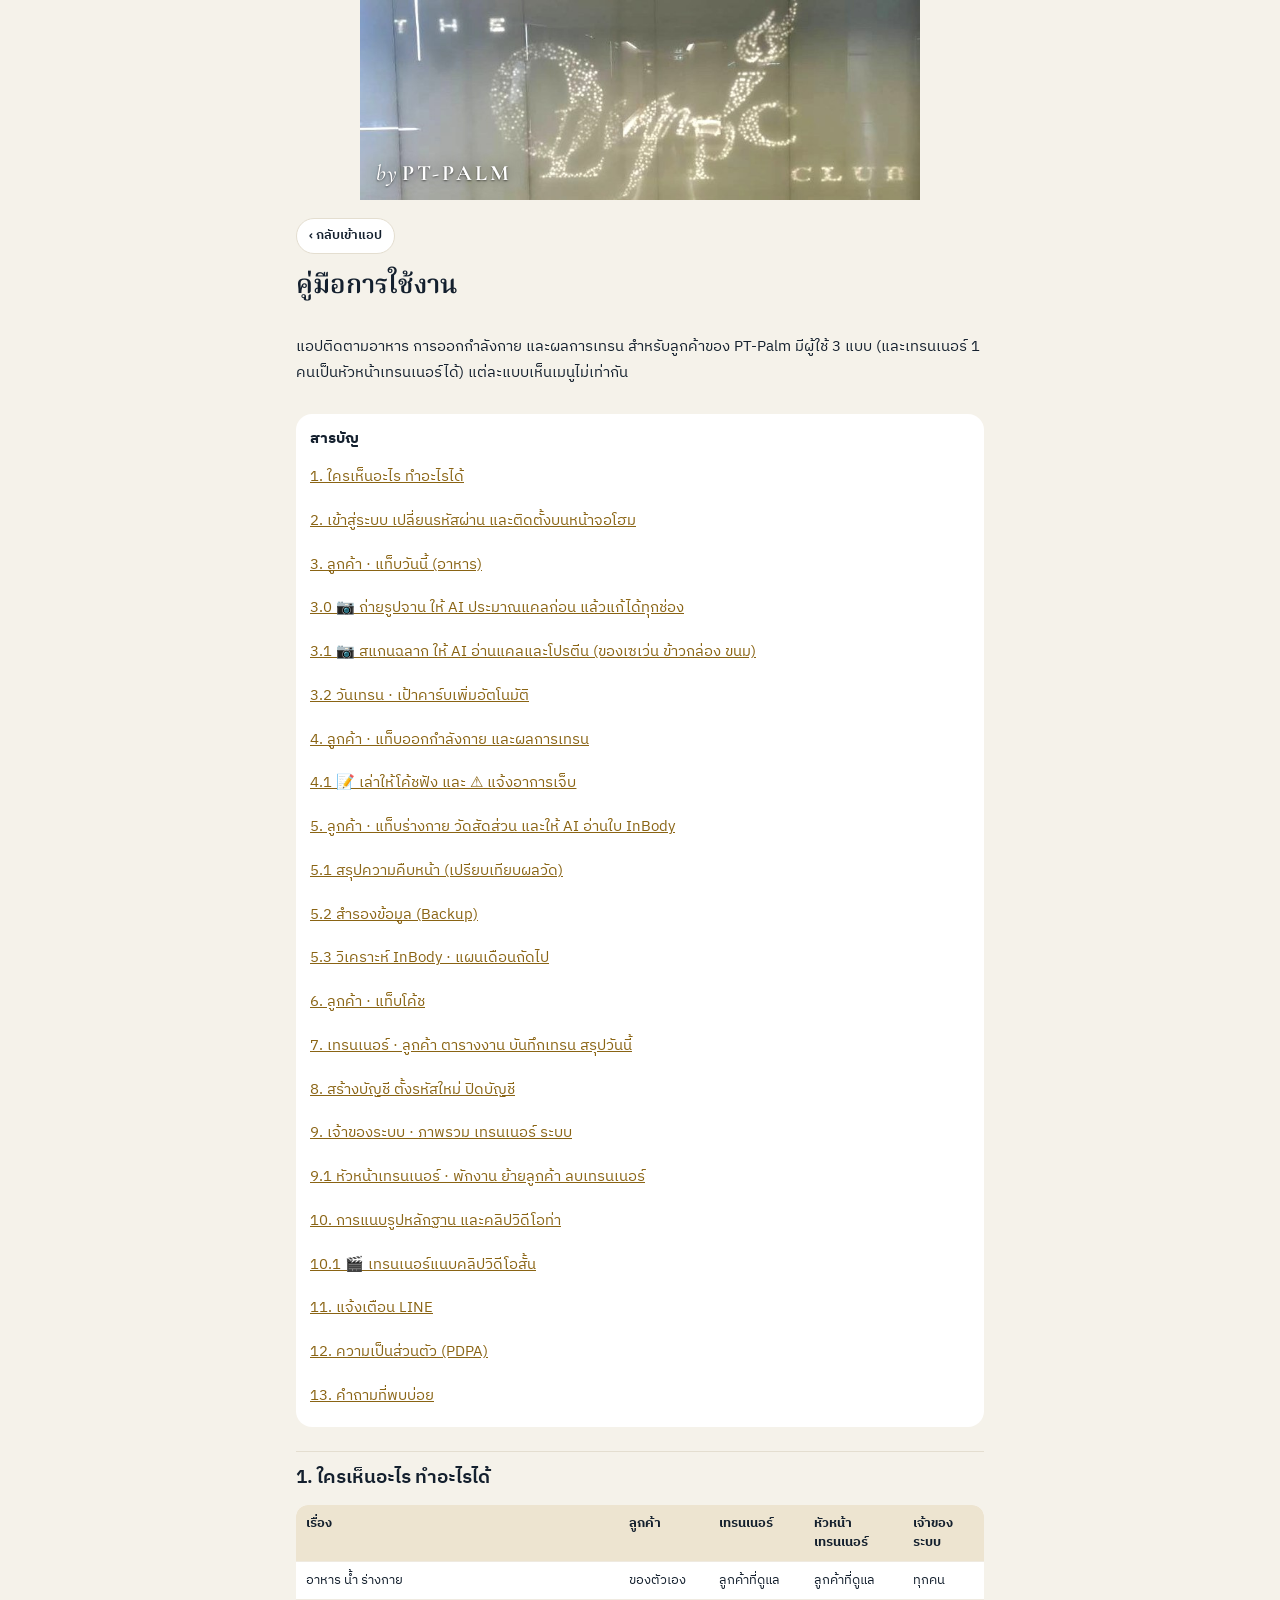
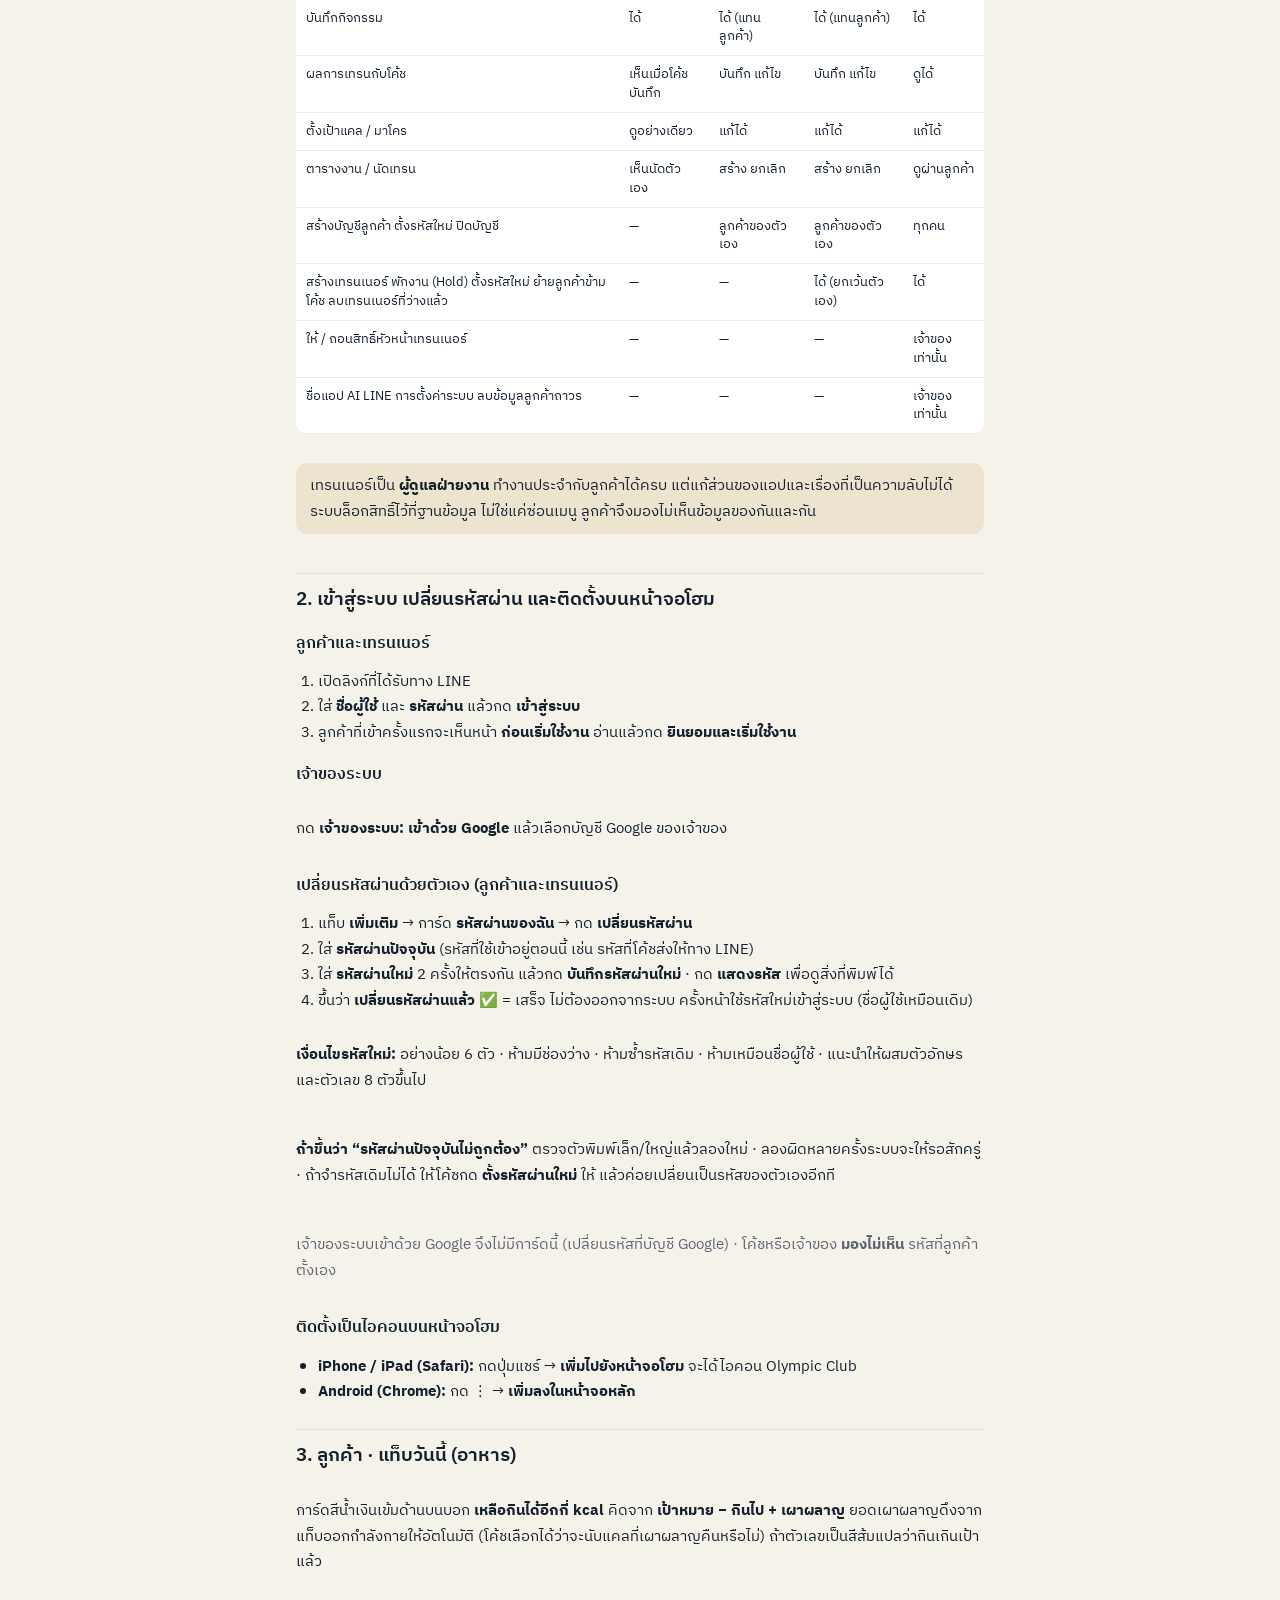
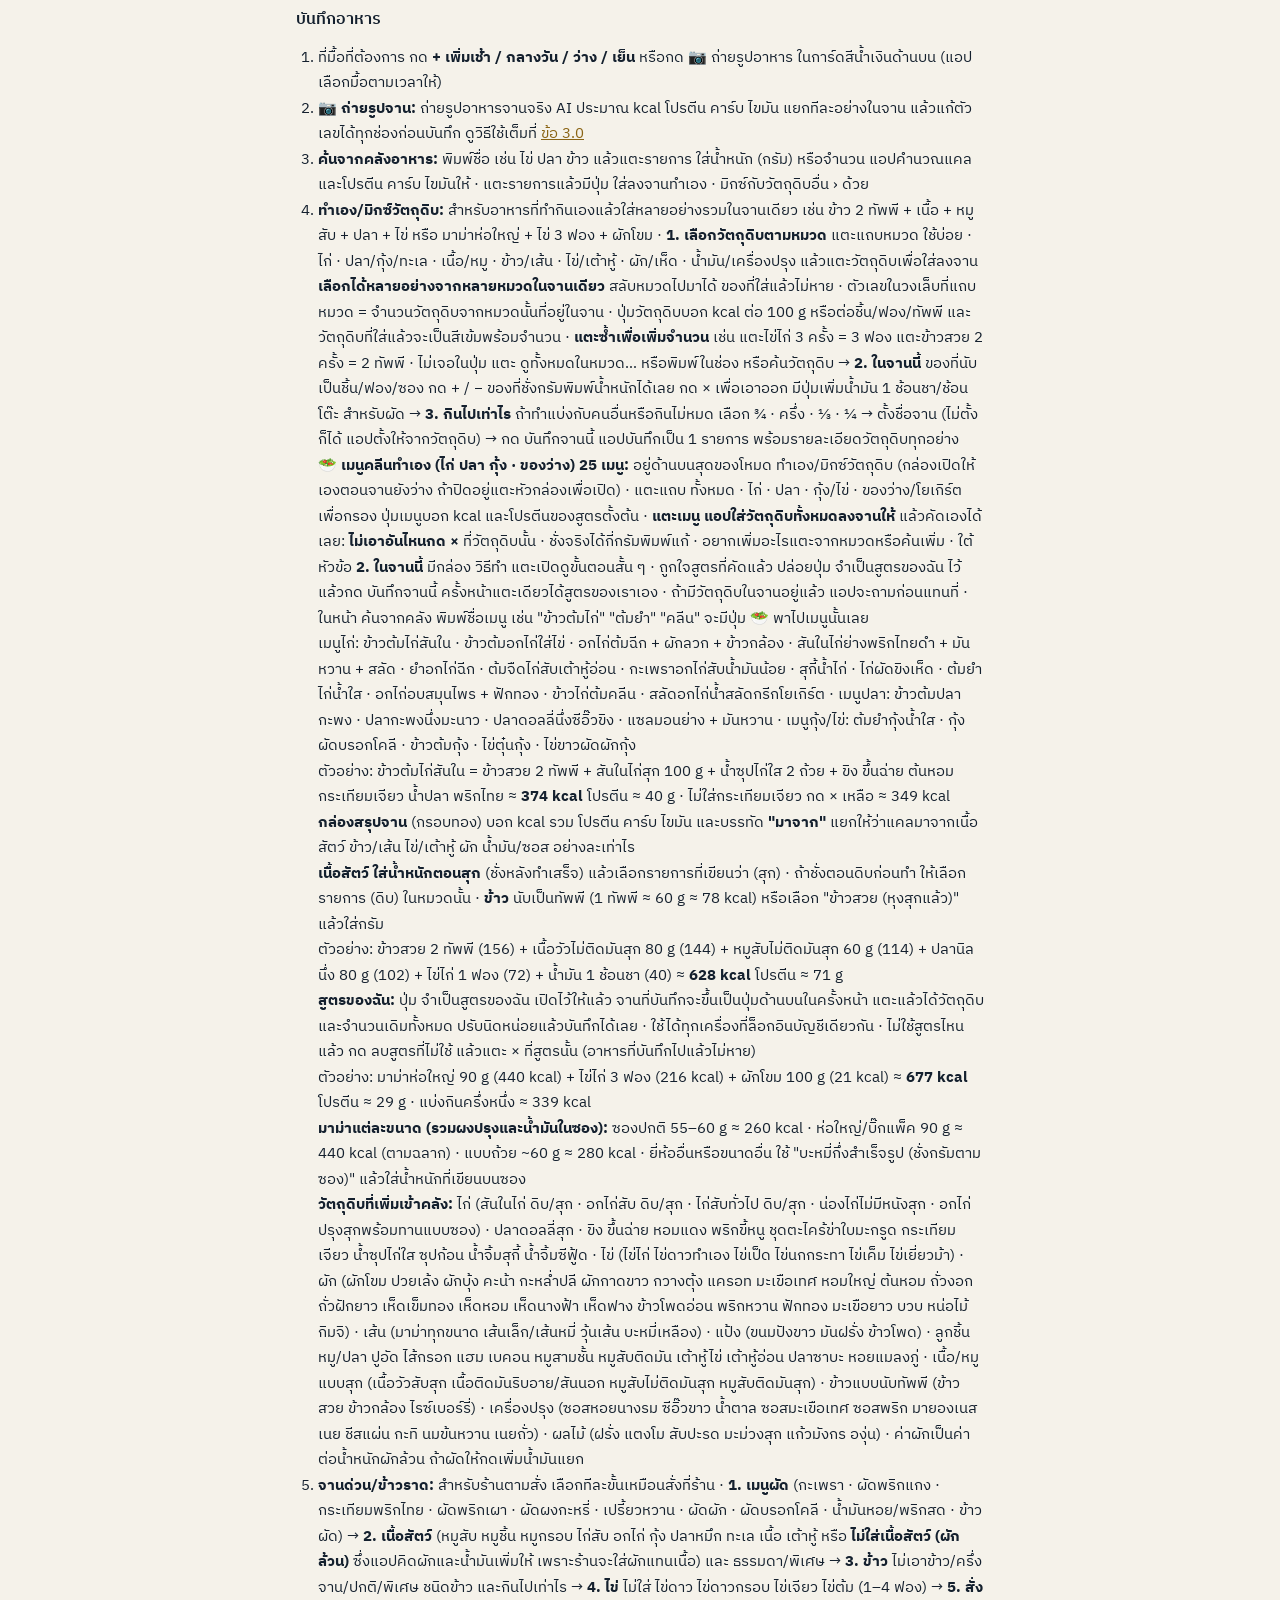
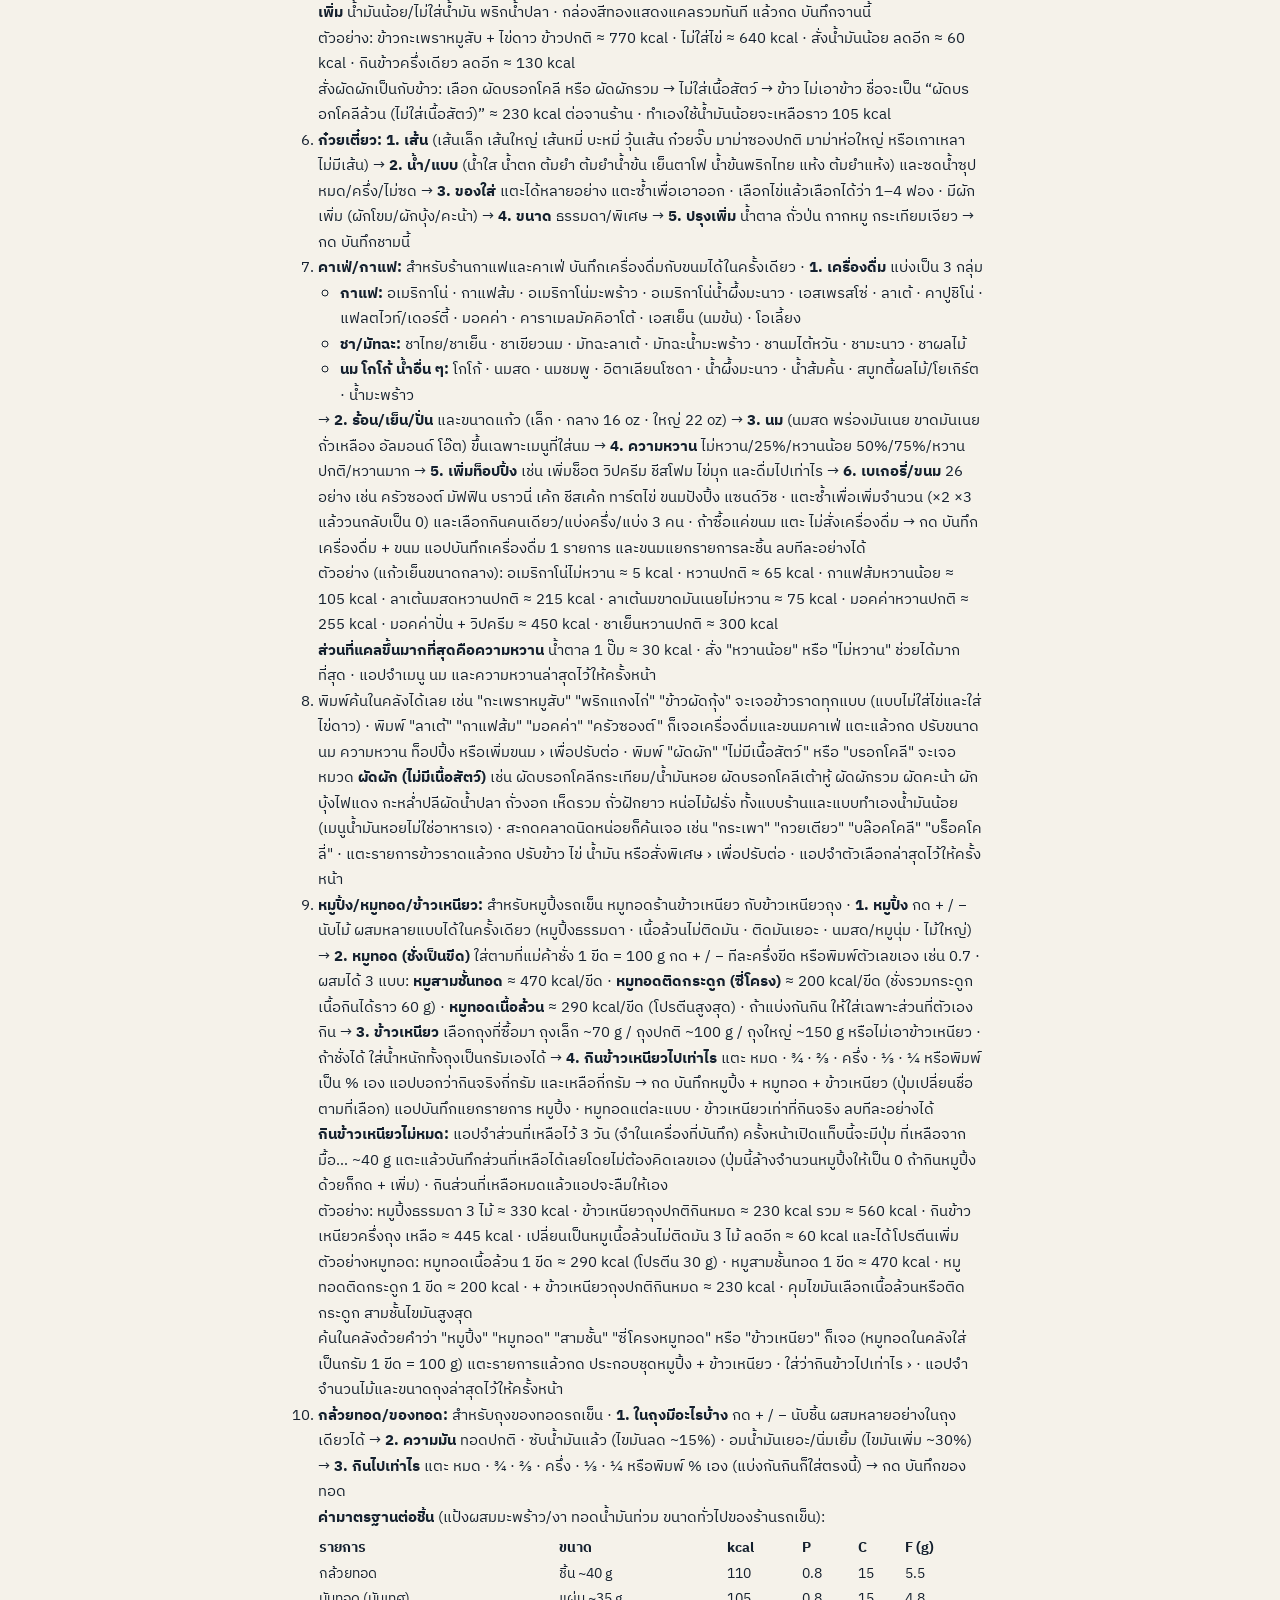
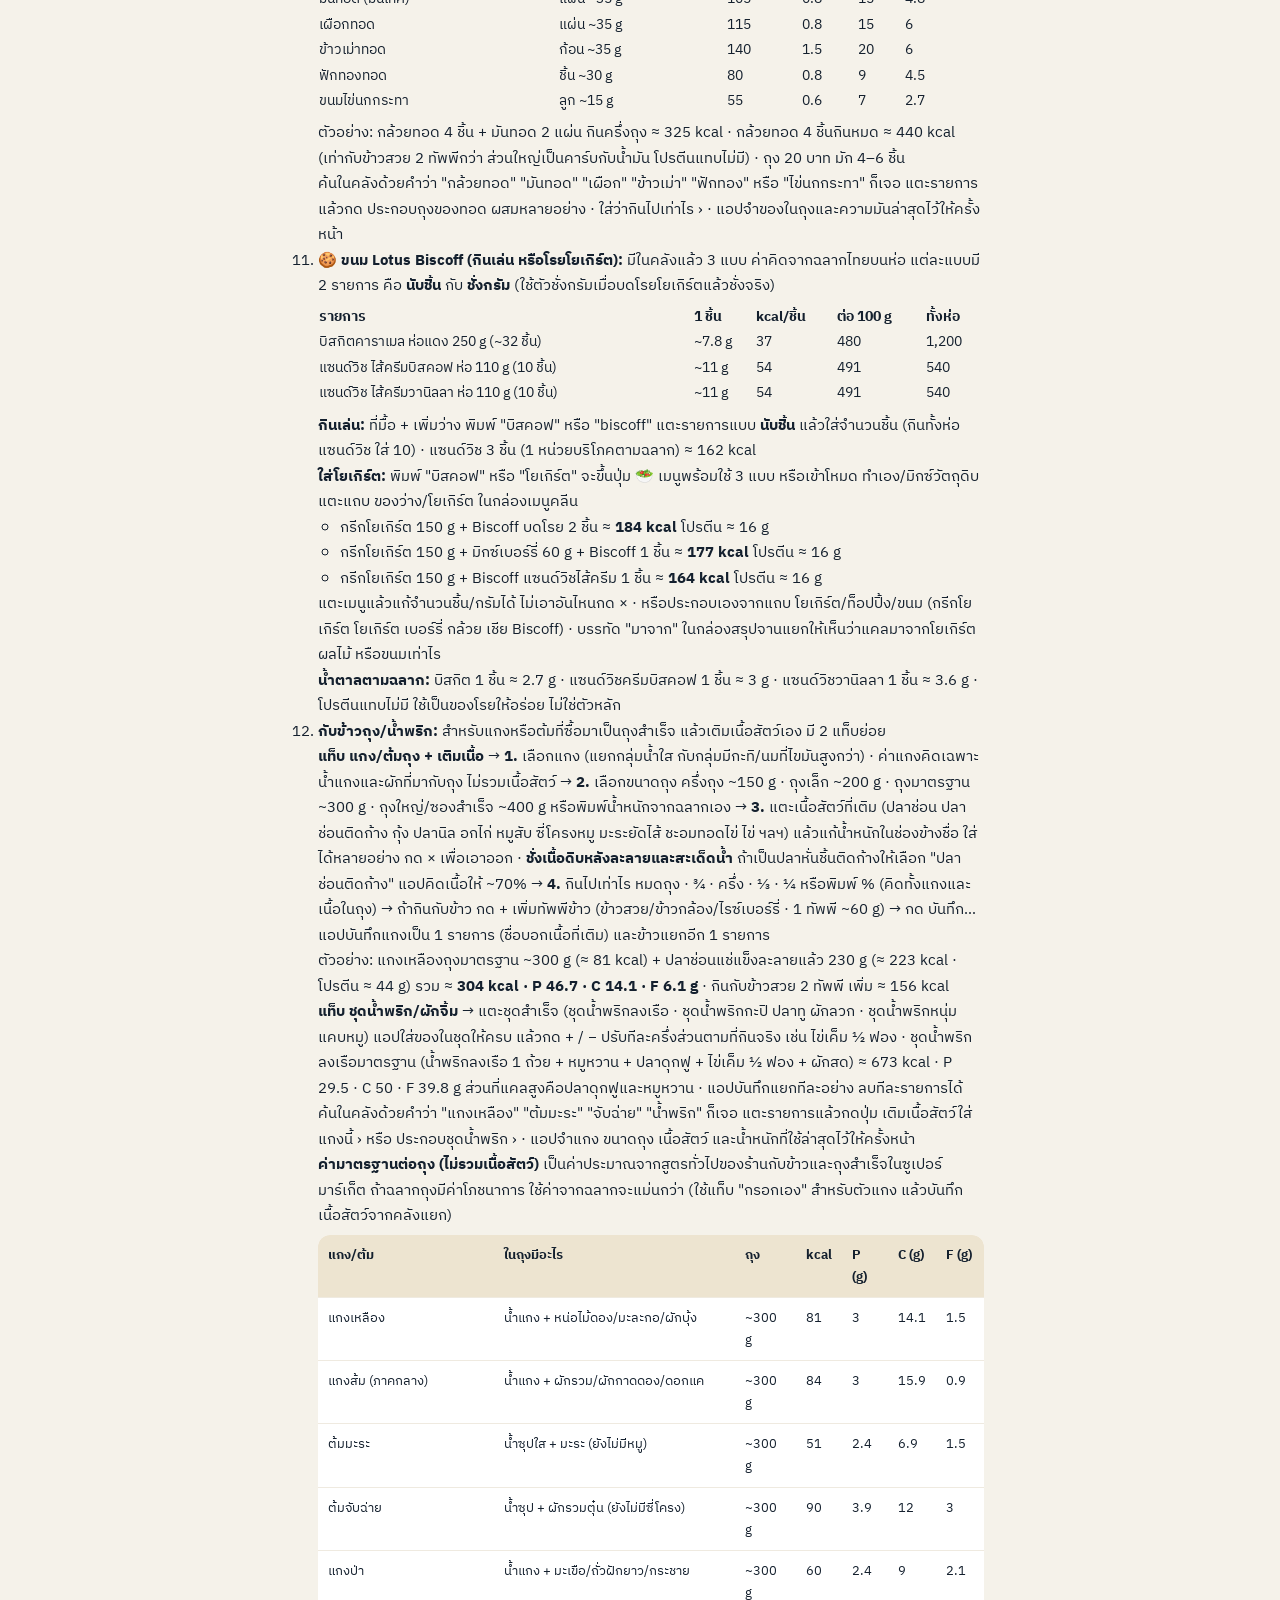
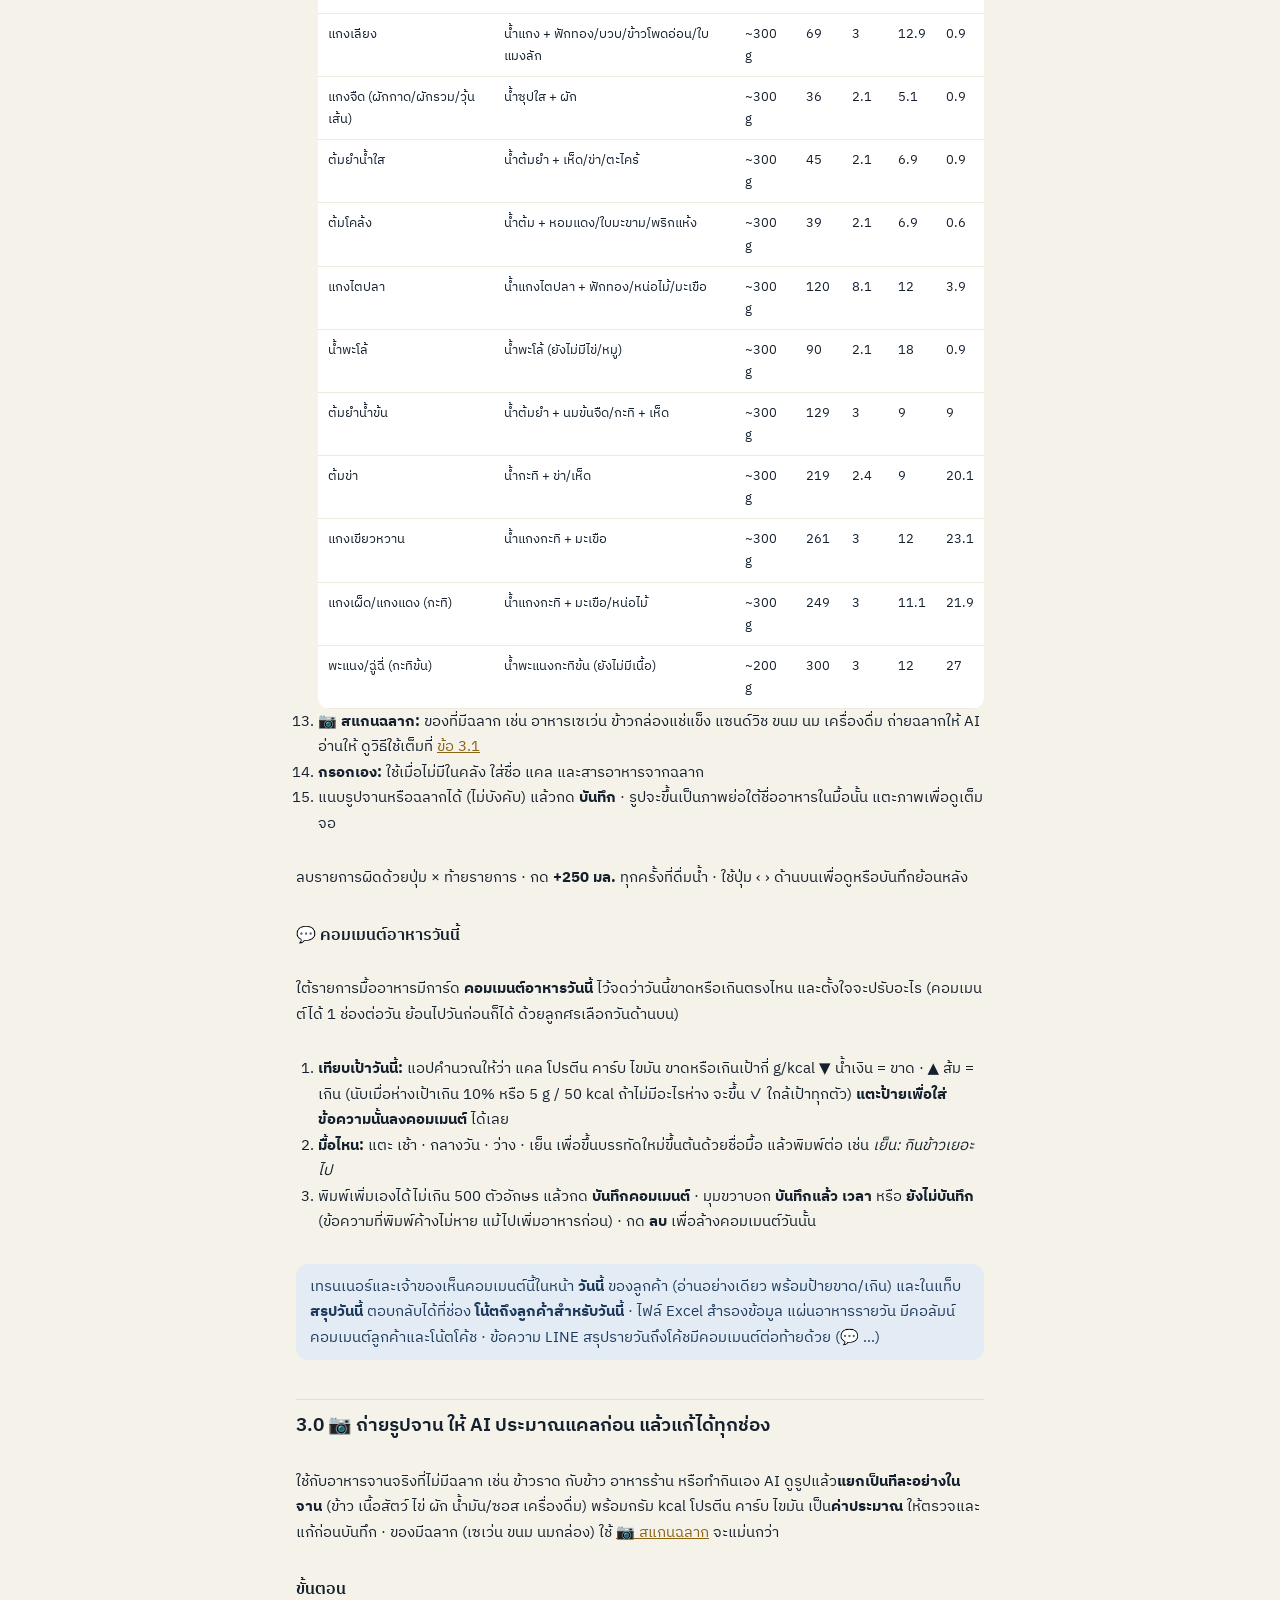
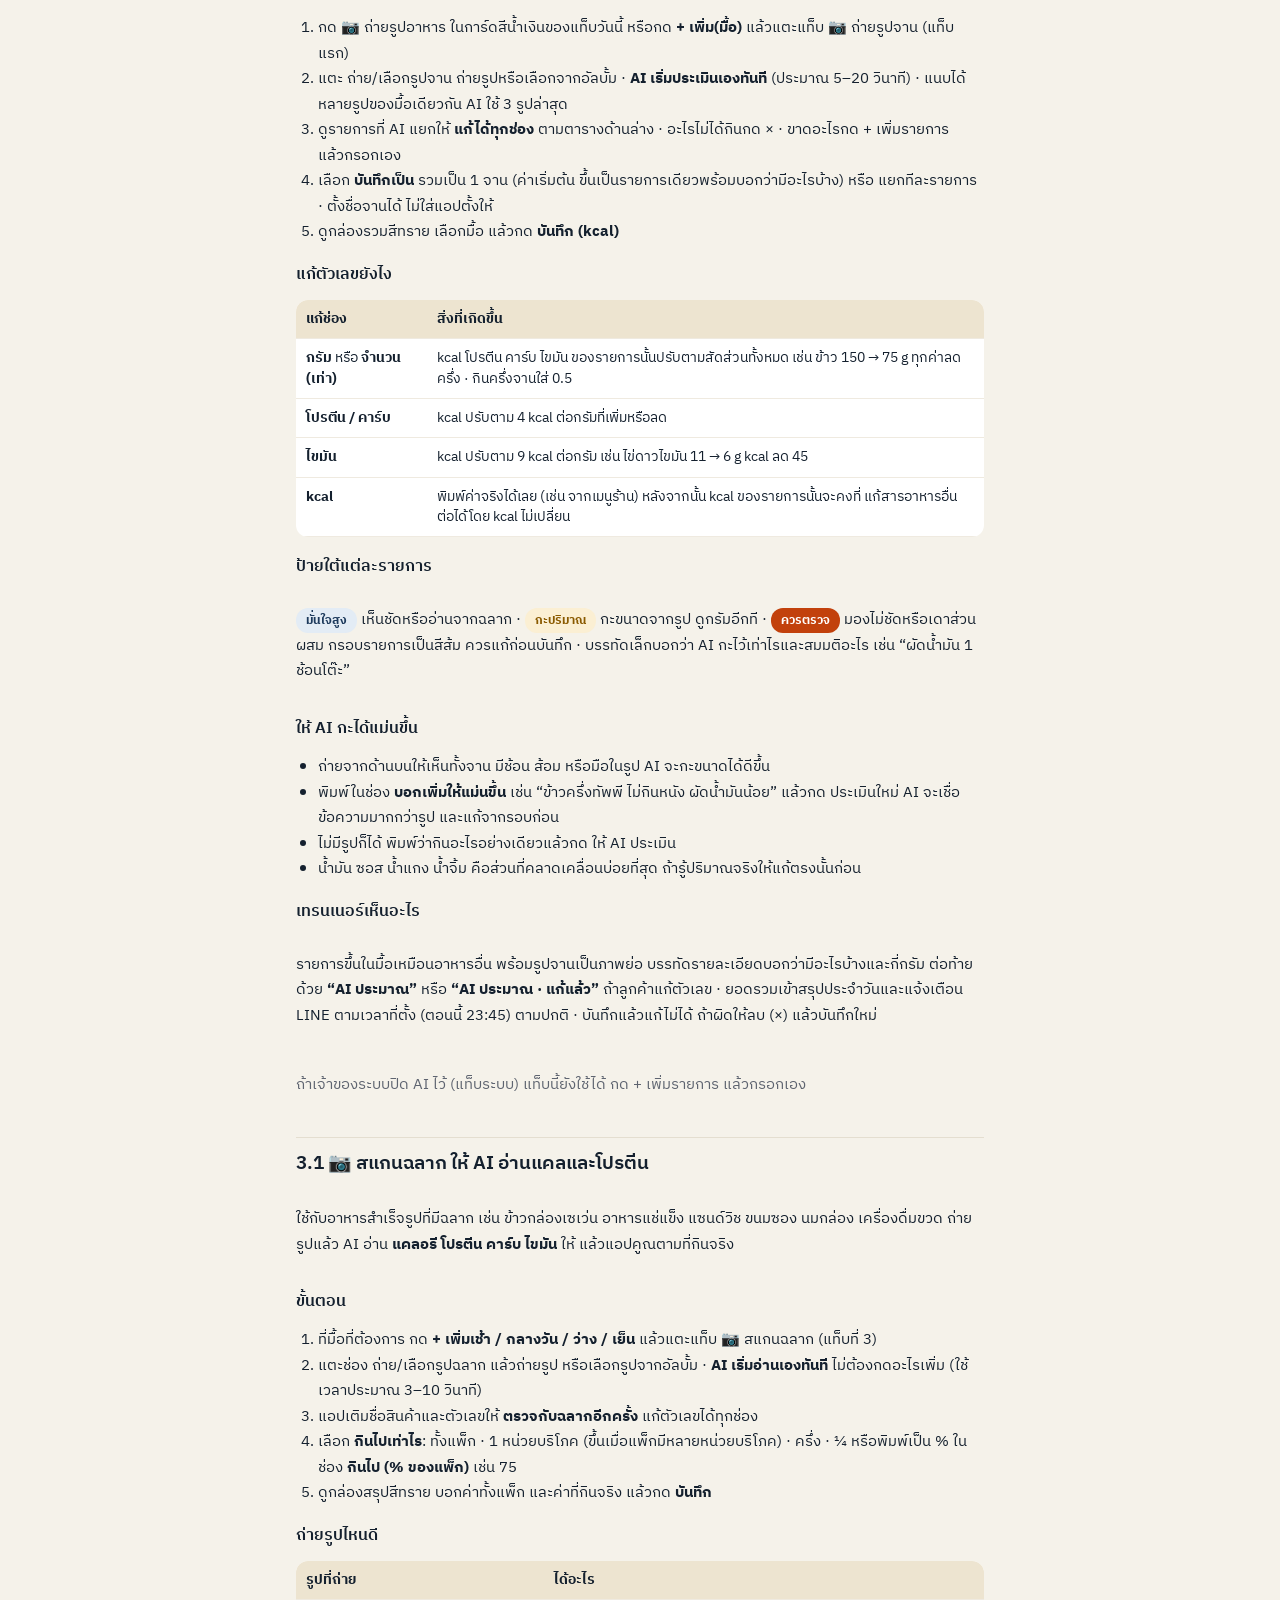
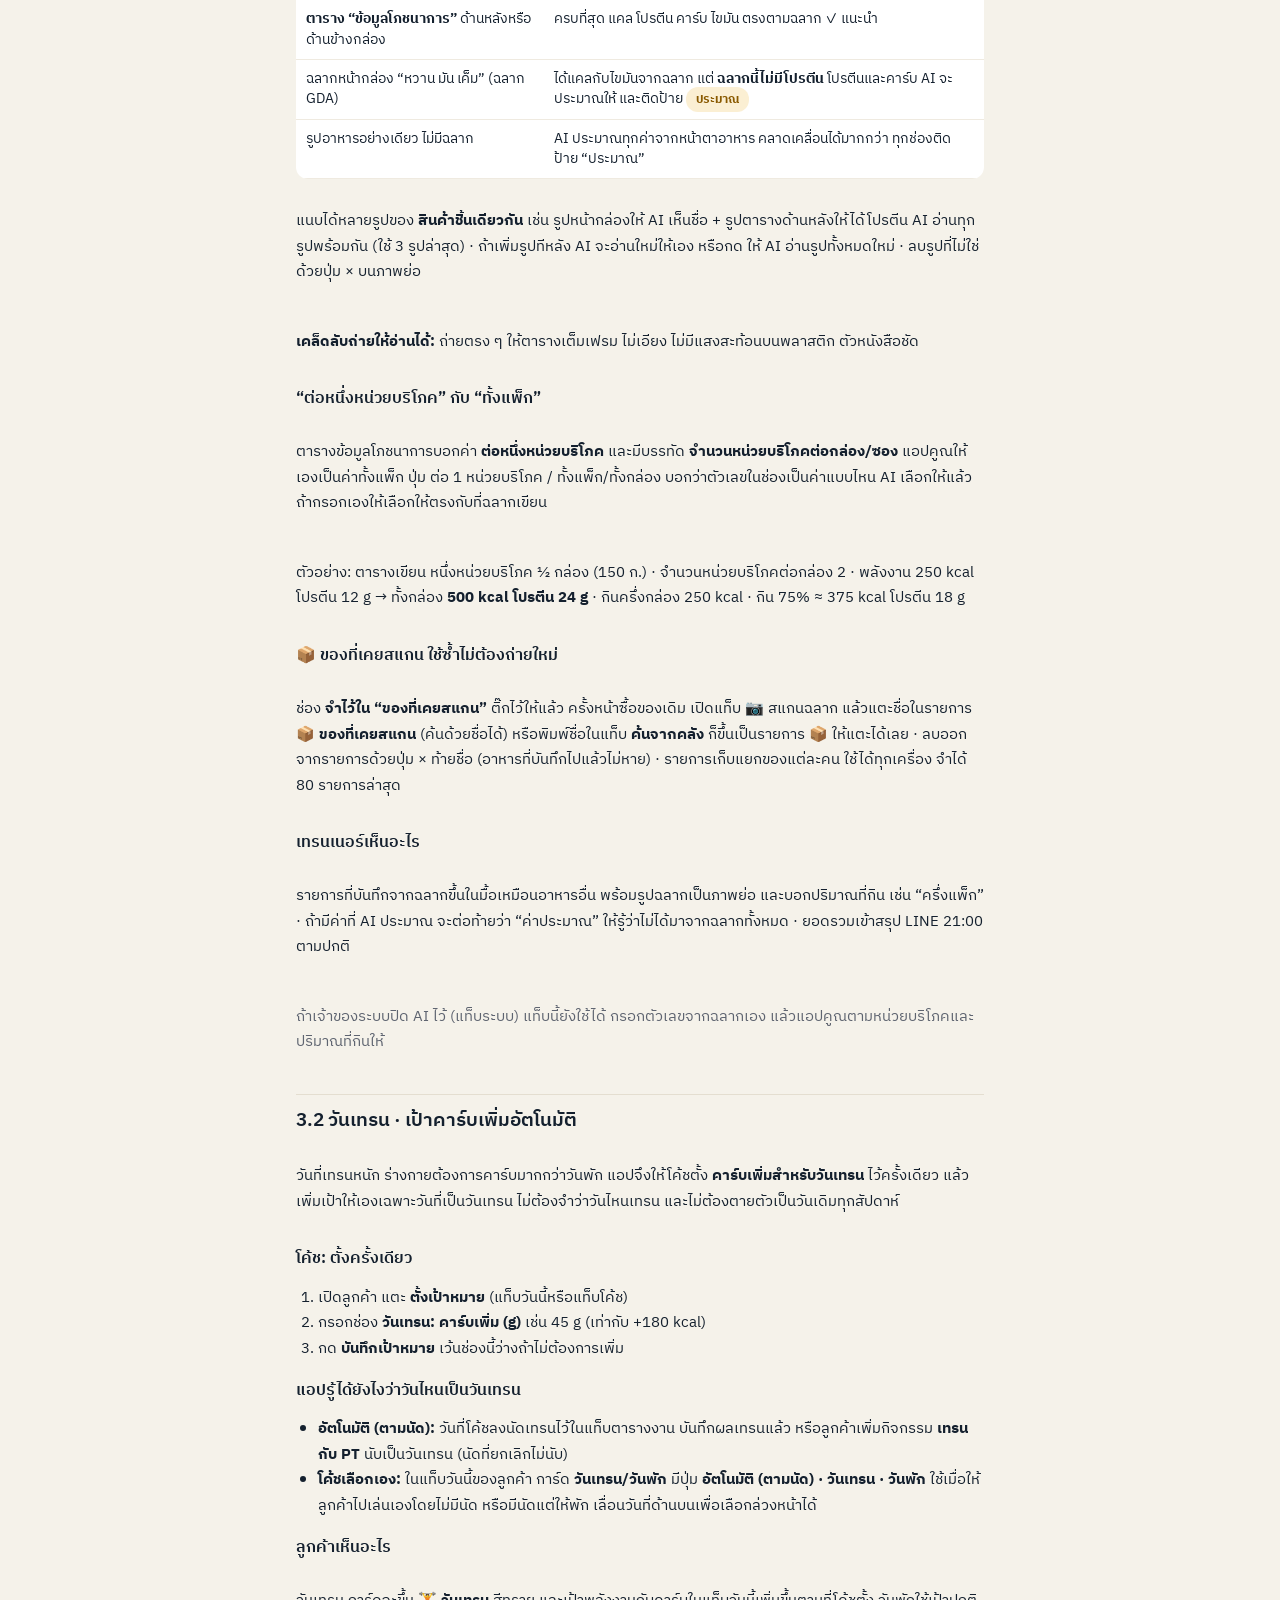
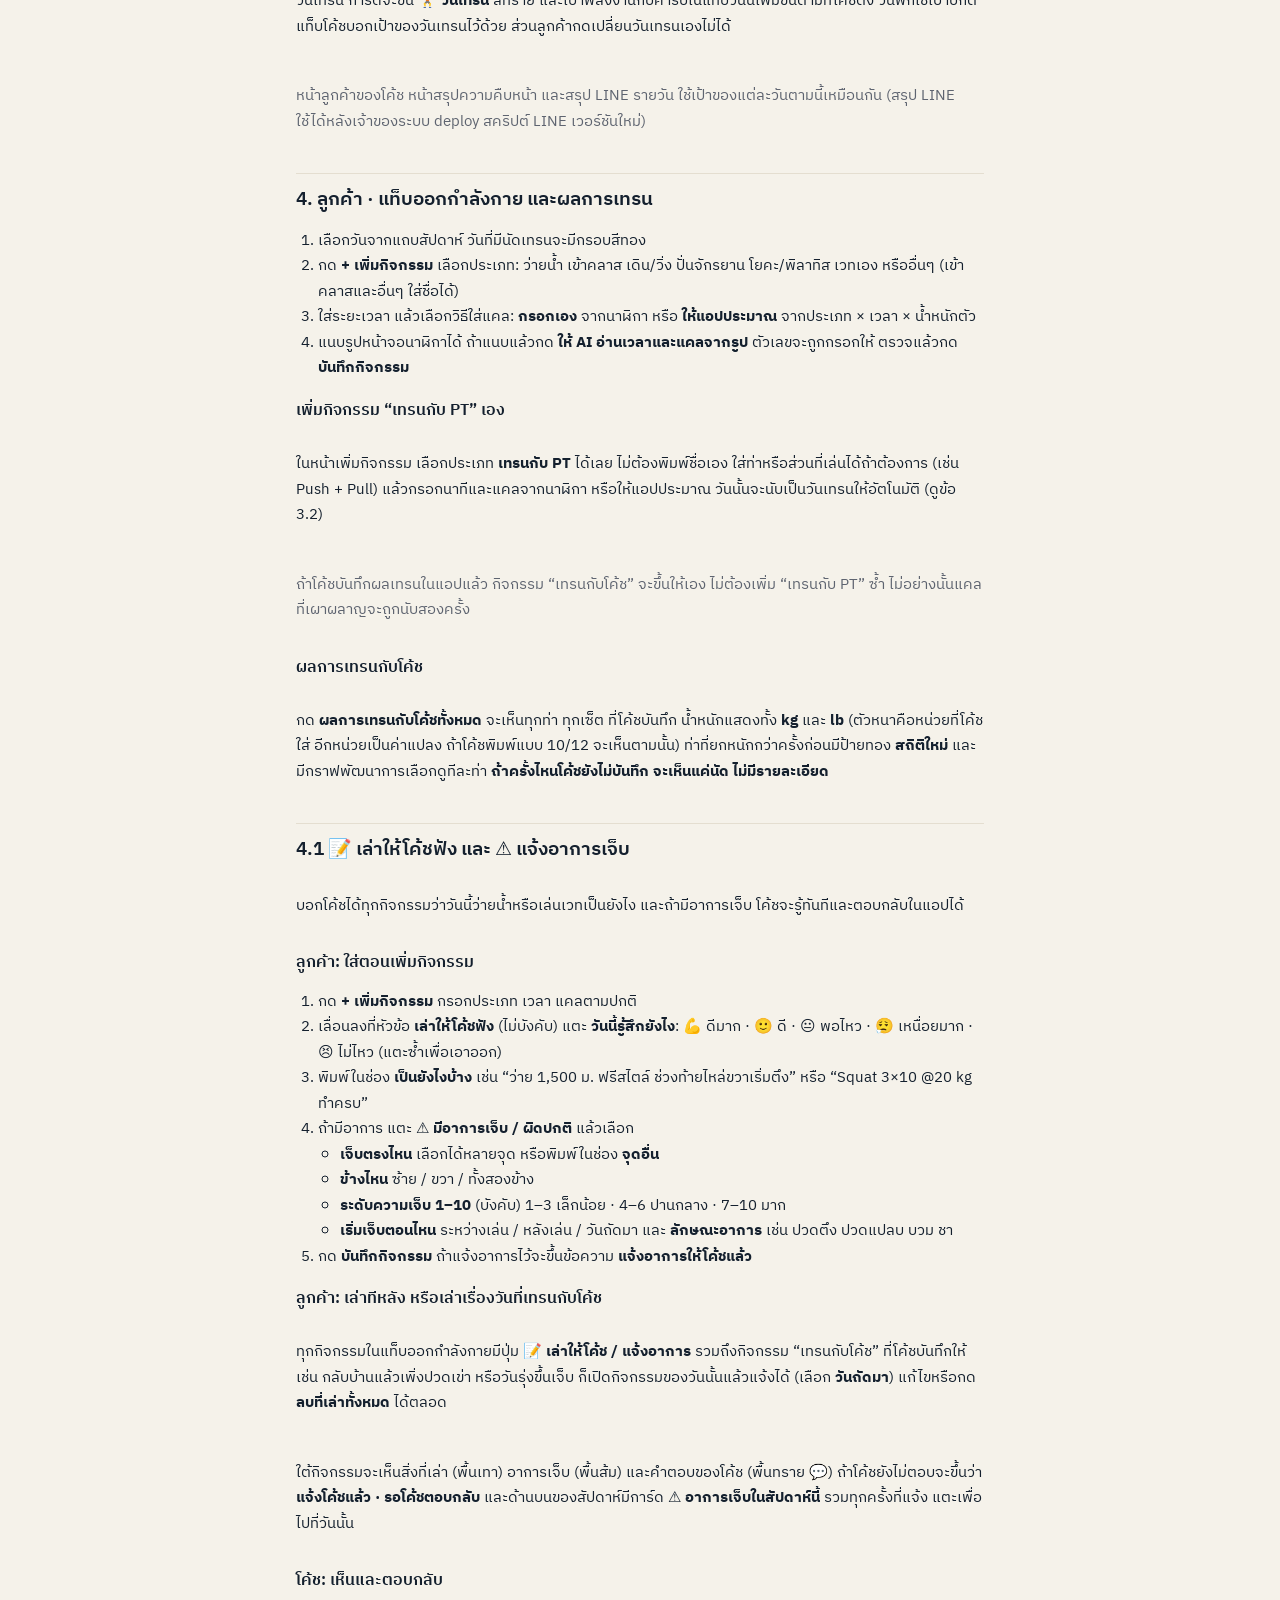
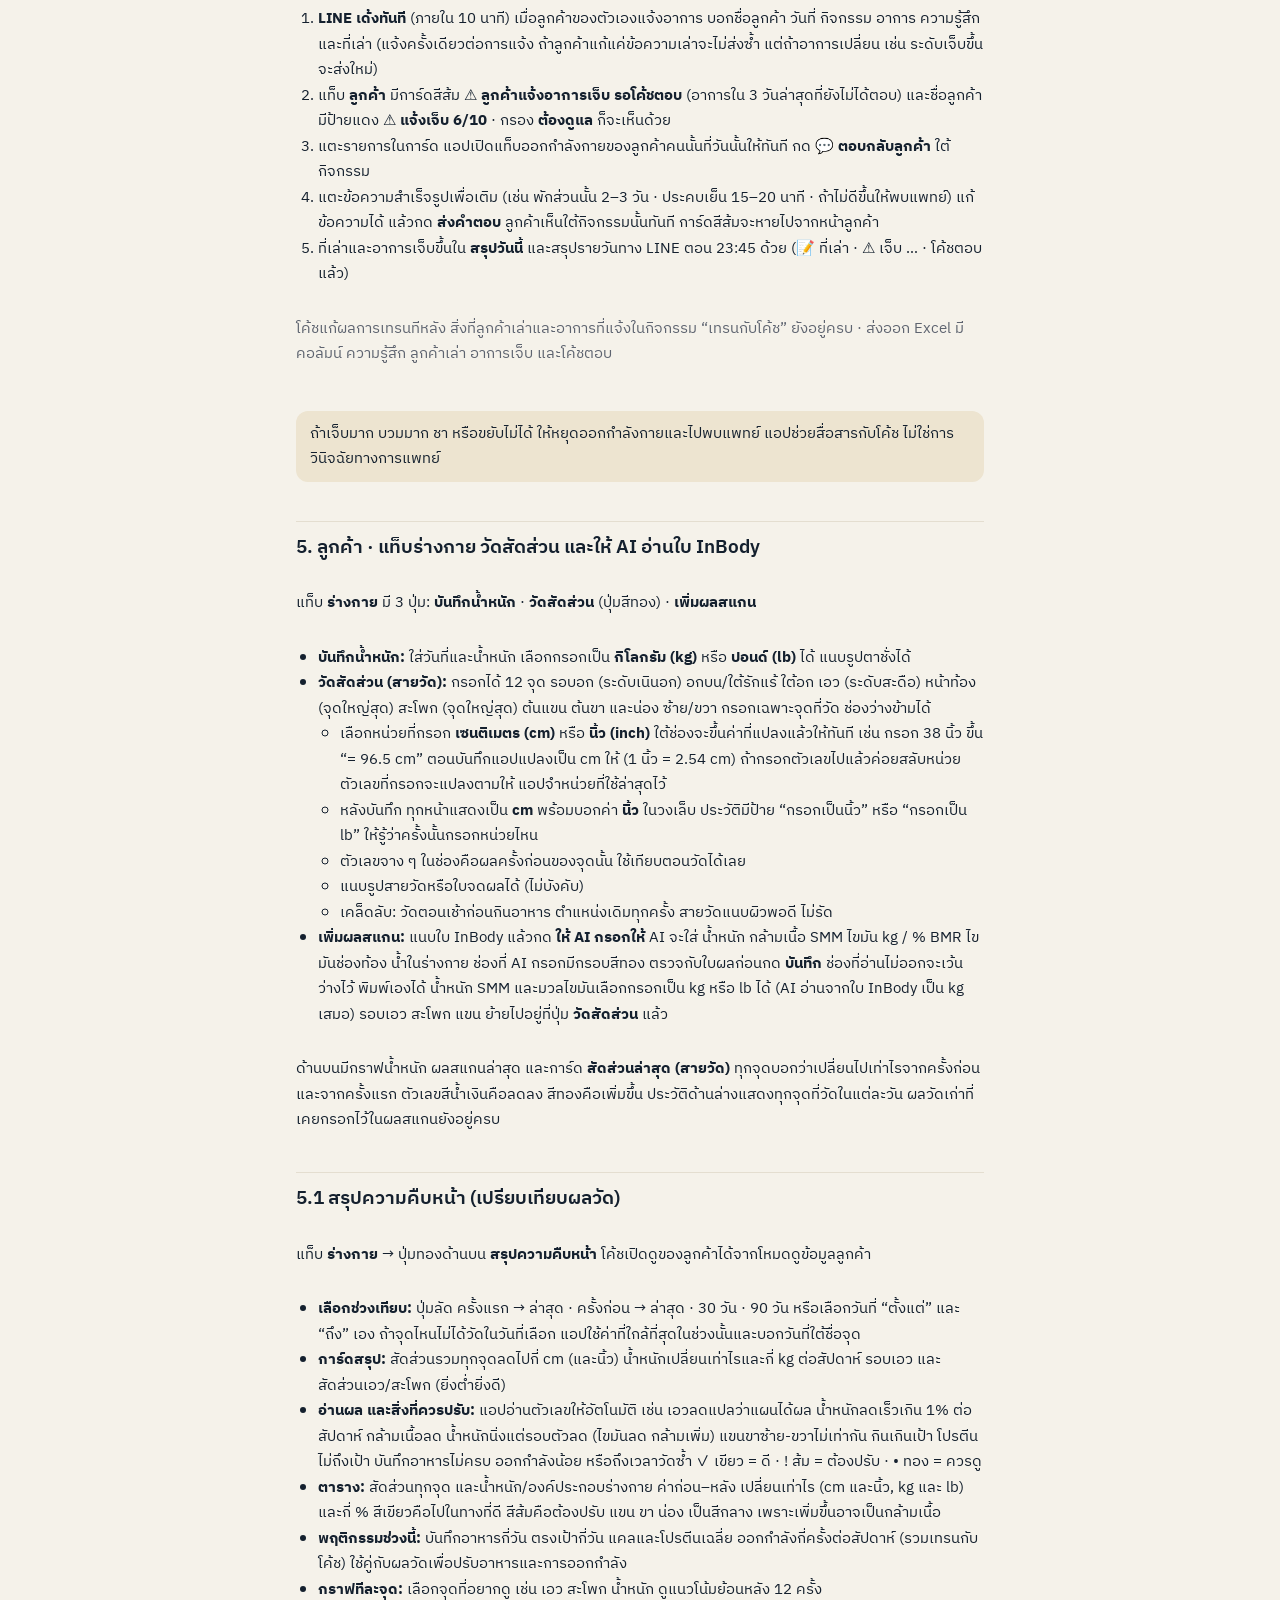
<file: manual.html>
<!doctype html>
<html lang="th">
<head>
<meta charset="utf-8">
<meta name="viewport" content="width=device-width,initial-scale=1,viewport-fit=cover">
<meta name="theme-color" content="#14202E">
<title>คู่มือการใช้งาน · The Olympic Club by PT-Palm</title>
<link rel="icon" href="img/apple-touch-icon.png">
<link rel="stylesheet" href="https://fonts.googleapis.com/css2?family=IBM+Plex+Sans+Thai:wght@400;500;600;700&family=Noto+Serif+Thai:wght@600;700&family=Cormorant+Garamond:ital,wght@0,700;1,500&display=swap">
<link rel="stylesheet" href="app.css?v=20261116a">
<style>
body{padding-bottom:40px}
.doc{max-width:720px;margin:0 auto;padding:18px 16px;display:flex;flex-direction:column;gap:14px}
.doc h1{font-family:'Noto Serif Thai',serif;font-size:26px}
.doc h2{font-size:19px;margin-top:10px;padding-top:12px;border-top:1px solid var(--line)}
.doc h3{font-size:16px;margin-top:4px}
.doc p,.doc li{font-size:15px;line-height:1.7}
.doc ol,.doc ul{margin:0;padding-left:22px}
.toc a{display:block;padding:6px 0}
table.t{width:100%;border-collapse:collapse;background:#fff;border-radius:12px;overflow:hidden;font-size:14px}
table.t th,table.t td{padding:9px 10px;border-bottom:1px solid var(--soft);text-align:left;vertical-align:top}
table.t th{background:var(--sand)}
.tip{background:#E3ECF5;color:var(--navy);border-radius:12px;padding:10px 14px;font-size:14px}
.note{background:var(--sand);border-radius:12px;padding:10px 14px;font-size:14px}
</style>
</head>
<body>
<header class="banner"><img src="img/banner.jpg" alt="The Olympic Club"><span class="by"><i>by</i>PT-PALM</span></header>
<article class="doc">
<a href="./" class="btn sm ghost" style="align-self:flex-start">‹ กลับเข้าแอป</a>
<h1>คู่มือการใช้งาน</h1>
<p>แอปติดตามอาหาร การออกกำลังกาย และผลการเทรน สำหรับลูกค้าของ PT-Palm มีผู้ใช้ 3 แบบ (และเทรนเนอร์ 1 คนเป็นหัวหน้าเทรนเนอร์ได้) แต่ละแบบเห็นเมนูไม่เท่ากัน</p>

<nav class="card toc" aria-label="สารบัญ">
<b>สารบัญ</b>
<a href="#roles">1. ใครเห็นอะไร ทำอะไรได้</a>
<a href="#login">2. เข้าสู่ระบบ เปลี่ยนรหัสผ่าน และติดตั้งบนหน้าจอโฮม</a>
<a href="#today">3. ลูกค้า · แท็บวันนี้ (อาหาร)</a>
<a href="#plate">3.0 📷 ถ่ายรูปจาน ให้ AI ประมาณแคลก่อน แล้วแก้ได้ทุกช่อง</a>
<a href="#label">3.1 📷 สแกนฉลาก ให้ AI อ่านแคลและโปรตีน (ของเซเว่น ข้าวกล่อง ขนม)</a>
<a href="#trainday">3.2 วันเทรน · เป้าคาร์บเพิ่มอัตโนมัติ</a>
<a href="#exercise">4. ลูกค้า · แท็บออกกำลังกาย และผลการเทรน</a>
<a href="#report">4.1 📝 เล่าให้โค้ชฟัง และ ⚠️ แจ้งอาการเจ็บ</a>
<a href="#body">5. ลูกค้า · แท็บร่างกาย วัดสัดส่วน และให้ AI อ่านใบ InBody</a>
<a href="#progress">5.1 สรุปความคืบหน้า (เปรียบเทียบผลวัด)</a>
<a href="#backup">5.2 สำรองข้อมูล (Backup)</a>
<a href="#plan">5.3 วิเคราะห์ InBody · แผนเดือนถัดไป</a>
<a href="#coachtab">6. ลูกค้า · แท็บโค้ช</a>
<a href="#trainer">7. เทรนเนอร์ · ลูกค้า ตารางงาน บันทึกเทรน สรุปวันนี้</a>
<a href="#accounts">8. สร้างบัญชี ตั้งรหัสใหม่ ปิดบัญชี</a>
<a href="#owner">9. เจ้าของระบบ · ภาพรวม เทรนเนอร์ ระบบ</a>
<a href="#head">9.1 หัวหน้าเทรนเนอร์ · พักงาน ย้ายลูกค้า ลบเทรนเนอร์</a>
<a href="#photos">10. การแนบรูปหลักฐาน และคลิปวิดีโอท่า</a>
<a href="#video">10.1 🎬 เทรนเนอร์แนบคลิปวิดีโอสั้น</a>
<a href="#line">11. แจ้งเตือน LINE</a>
<a href="#privacy">12. ความเป็นส่วนตัว (PDPA)</a>
<a href="#faq">13. คำถามที่พบบ่อย</a>
</nav>

<h2 id="roles">1. ใครเห็นอะไร ทำอะไรได้</h2>
<div style="overflow-x:auto"><table class="t" style="min-width:520px;font-size:13px">
<tr><th>เรื่อง</th><th>ลูกค้า</th><th>เทรนเนอร์</th><th>หัวหน้าเทรนเนอร์</th><th>เจ้าของระบบ</th></tr>
<tr><td>อาหาร น้ำ ร่างกาย</td><td>ของตัวเอง</td><td>ลูกค้าที่ดูแล</td><td>ลูกค้าที่ดูแล</td><td>ทุกคน</td></tr>
<tr><td>บันทึกกิจกรรม</td><td>ได้</td><td>ได้ (แทนลูกค้า)</td><td>ได้ (แทนลูกค้า)</td><td>ได้</td></tr>
<tr><td>ผลการเทรนกับโค้ช</td><td>เห็นเมื่อโค้ชบันทึก</td><td>บันทึก แก้ไข</td><td>บันทึก แก้ไข</td><td>ดูได้</td></tr>
<tr><td>ตั้งเป้าแคล / มาโคร</td><td>ดูอย่างเดียว</td><td>แก้ได้</td><td>แก้ได้</td><td>แก้ได้</td></tr>
<tr><td>ตารางงาน / นัดเทรน</td><td>เห็นนัดตัวเอง</td><td>สร้าง ยกเลิก</td><td>สร้าง ยกเลิก</td><td>ดูผ่านลูกค้า</td></tr>
<tr><td>สร้างบัญชีลูกค้า ตั้งรหัสใหม่ ปิดบัญชี</td><td>—</td><td>ลูกค้าของตัวเอง</td><td>ลูกค้าของตัวเอง</td><td>ทุกคน</td></tr>
<tr><td>สร้างเทรนเนอร์ พักงาน (Hold) ตั้งรหัสใหม่ ย้ายลูกค้าข้ามโค้ช ลบเทรนเนอร์ที่ว่างแล้ว</td><td>—</td><td>—</td><td>ได้ (ยกเว้นตัวเอง)</td><td>ได้</td></tr>
<tr><td>ให้ / ถอนสิทธิ์หัวหน้าเทรนเนอร์</td><td>—</td><td>—</td><td>—</td><td>เจ้าของเท่านั้น</td></tr>
<tr><td>ชื่อแอป AI LINE การตั้งค่าระบบ ลบข้อมูลลูกค้าถาวร</td><td>—</td><td>—</td><td>—</td><td>เจ้าของเท่านั้น</td></tr>
</table></div>
<p class="note">เทรนเนอร์เป็น <b>ผู้ดูแลฝ่ายงาน</b> ทำงานประจำกับลูกค้าได้ครบ แต่แก้ส่วนของแอปและเรื่องที่เป็นความลับไม่ได้ ระบบล็อกสิทธิ์ไว้ที่ฐานข้อมูล ไม่ใช่แค่ซ่อนเมนู ลูกค้าจึงมองไม่เห็นข้อมูลของกันและกัน</p>

<h2 id="login">2. เข้าสู่ระบบ เปลี่ยนรหัสผ่าน และติดตั้งบนหน้าจอโฮม</h2>
<h3>ลูกค้าและเทรนเนอร์</h3>
<ol><li>เปิดลิงก์ที่ได้รับทาง LINE</li><li>ใส่ <b>ชื่อผู้ใช้</b> และ <b>รหัสผ่าน</b> แล้วกด <b>เข้าสู่ระบบ</b></li><li>ลูกค้าที่เข้าครั้งแรกจะเห็นหน้า <b>ก่อนเริ่มใช้งาน</b> อ่านแล้วกด <b>ยินยอมและเริ่มใช้งาน</b></li></ol>
<h3>เจ้าของระบบ</h3>
<p>กด <b>เจ้าของระบบ: เข้าด้วย Google</b> แล้วเลือกบัญชี Google ของเจ้าของ</p>
<h3 id="changepw">เปลี่ยนรหัสผ่านด้วยตัวเอง (ลูกค้าและเทรนเนอร์)</h3>
<ol><li>แท็บ <b>เพิ่มเติม</b> → การ์ด <b>รหัสผ่านของฉัน</b> → กด <b>เปลี่ยนรหัสผ่าน</b></li>
<li>ใส่ <b>รหัสผ่านปัจจุบัน</b> (รหัสที่ใช้เข้าอยู่ตอนนี้ เช่น รหัสที่โค้ชส่งให้ทาง LINE)</li>
<li>ใส่ <b>รหัสผ่านใหม่</b> 2 ครั้งให้ตรงกัน แล้วกด <b>บันทึกรหัสผ่านใหม่</b> · กด <b>แสดงรหัส</b> เพื่อดูสิ่งที่พิมพ์ได้</li>
<li>ขึ้นว่า <b>เปลี่ยนรหัสผ่านแล้ว ✅</b> = เสร็จ ไม่ต้องออกจากระบบ ครั้งหน้าใช้รหัสใหม่เข้าสู่ระบบ (ชื่อผู้ใช้เหมือนเดิม)</li></ol>
<p><b>เงื่อนไขรหัสใหม่:</b> อย่างน้อย 6 ตัว · ห้ามมีช่องว่าง · ห้ามซ้ำรหัสเดิม · ห้ามเหมือนชื่อผู้ใช้ · แนะนำให้ผสมตัวอักษรและตัวเลข 8 ตัวขึ้นไป</p>
<p><b>ถ้าขึ้นว่า “รหัสผ่านปัจจุบันไม่ถูกต้อง”</b> ตรวจตัวพิมพ์เล็ก/ใหญ่แล้วลองใหม่ · ลองผิดหลายครั้งระบบจะให้รอสักครู่ · ถ้าจำรหัสเดิมไม่ได้ ให้โค้ชกด <b>ตั้งรหัสผ่านใหม่</b> ให้ แล้วค่อยเปลี่ยนเป็นรหัสของตัวเองอีกที</p>
<p class="small muted">เจ้าของระบบเข้าด้วย Google จึงไม่มีการ์ดนี้ (เปลี่ยนรหัสที่บัญชี Google) · โค้ชหรือเจ้าของ <b>มองไม่เห็น</b> รหัสที่ลูกค้าตั้งเอง</p>
<h3>ติดตั้งเป็นไอคอนบนหน้าจอโฮม</h3>
<ul><li><b>iPhone / iPad (Safari):</b> กดปุ่มแชร์ → <b>เพิ่มไปยังหน้าจอโฮม</b> จะได้ไอคอน Olympic Club</li><li><b>Android (Chrome):</b> กด ⋮ → <b>เพิ่มลงในหน้าจอหลัก</b></li></ul>

<h2 id="today">3. ลูกค้า · แท็บวันนี้ (อาหาร)</h2>
<p>การ์ดสีน้ำเงินเข้มด้านบนบอก <b>เหลือกินได้อีกกี่ kcal</b> คิดจาก <b>เป้าหมาย − กินไป + เผาผลาญ</b> ยอดเผาผลาญดึงจากแท็บออกกำลังกายให้อัตโนมัติ (โค้ชเลือกได้ว่าจะนับแคลที่เผาผลาญคืนหรือไม่) ถ้าตัวเลขเป็นสีส้มแปลว่ากินเกินเป้าแล้ว</p>
<h3>บันทึกอาหาร</h3>
<ol><li>ที่มื้อที่ต้องการ กด <b>+ เพิ่มเช้า / กลางวัน / ว่าง / เย็น</b> หรือกด <span class="ui">📷 ถ่ายรูปอาหาร</span> ในการ์ดสีน้ำเงินด้านบน (แอปเลือกมื้อตามเวลาให้)</li>
<li><b>📷 ถ่ายรูปจาน:</b> ถ่ายรูปอาหารจานจริง AI ประมาณ kcal โปรตีน คาร์บ ไขมัน แยกทีละอย่างในจาน แล้วแก้ตัวเลขได้ทุกช่องก่อนบันทึก ดูวิธีใช้เต็มที่ <a href="#plate">ข้อ 3.0</a></li>
<li><b>ค้นจากคลังอาหาร:</b> พิมพ์ชื่อ เช่น ไข่ ปลา ข้าว แล้วแตะรายการ ใส่น้ำหนัก (กรัม) หรือจำนวน แอปคำนวณแคลและโปรตีน คาร์บ ไขมันให้ · แตะรายการแล้วมีปุ่ม <span class="ui">ใส่ลงจานทำเอง · มิกซ์กับวัตถุดิบอื่น ›</span> ด้วย</li>
<li><b>ทำเอง/มิกซ์วัตถุดิบ:</b> สำหรับอาหารที่ทำกินเองแล้วใส่หลายอย่างรวมในจานเดียว เช่น ข้าว 2 ทัพพี + เนื้อ + หมูสับ + ปลา + ไข่ หรือ มาม่าห่อใหญ่ + ไข่ 3 ฟอง + ผักโขม · <b>1. เลือกวัตถุดิบตามหมวด</b> แตะแถบหมวด <span class="ui">ใช้บ่อย</span> · <span class="ui">ไก่</span> · <span class="ui">ปลา/กุ้ง/ทะเล</span> · <span class="ui">เนื้อ/หมู</span> · <span class="ui">ข้าว/เส้น</span> · <span class="ui">ไข่/เต้าหู้</span> · <span class="ui">ผัก/เห็ด</span> · <span class="ui">น้ำมัน/เครื่องปรุง</span> แล้วแตะวัตถุดิบเพื่อใส่ลงจาน <b>เลือกได้หลายอย่างจากหลายหมวดในจานเดียว</b> สลับหมวดไปมาได้ ของที่ใส่แล้วไม่หาย · ตัวเลขในวงเล็บที่แถบหมวด = จำนวนวัตถุดิบจากหมวดนั้นที่อยู่ในจาน · ปุ่มวัตถุดิบบอก kcal ต่อ 100 g หรือต่อชิ้น/ฟอง/ทัพพี และวัตถุดิบที่ใส่แล้วจะเป็นสีเข้มพร้อมจำนวน · <b>แตะซ้ำเพื่อเพิ่มจำนวน</b> เช่น แตะไข่ไก่ 3 ครั้ง = 3 ฟอง แตะข้าวสวย 2 ครั้ง = 2 ทัพพี · ไม่เจอในปุ่ม แตะ <span class="ui">ดูทั้งหมดในหมวด…</span> หรือพิมพ์ในช่อง <span class="ui">หรือค้นวัตถุดิบ</span> → <b>2. ในจานนี้</b> ของที่นับเป็นชิ้น/ฟอง/ซอง กด <span class="ui">+</span> / <span class="ui">−</span> ของที่ชั่งกรัมพิมพ์น้ำหนักได้เลย กด × เพื่อเอาออก มีปุ่มเพิ่มน้ำมัน 1 ช้อนชา/ช้อนโต๊ะ สำหรับผัด → <b>3. กินไปเท่าไร</b> ถ้าทำแบ่งกับคนอื่นหรือกินไม่หมด เลือก ¾ · ครึ่ง · ⅓ · ¼ → ตั้งชื่อจาน (ไม่ตั้งก็ได้ แอปตั้งให้จากวัตถุดิบ) → กด <span class="ui">บันทึกจานนี้</span> แอปบันทึกเป็น 1 รายการ พร้อมรายละเอียดวัตถุดิบทุกอย่าง<br>
<b>🥗 เมนูคลีนทำเอง (ไก่ ปลา กุ้ง · ของว่าง) 25 เมนู:</b> อยู่ด้านบนสุดของโหมด <span class="ui">ทำเอง/มิกซ์วัตถุดิบ</span> (กล่องเปิดให้เองตอนจานยังว่าง ถ้าปิดอยู่แตะหัวกล่องเพื่อเปิด) · แตะแถบ <span class="ui">ทั้งหมด</span> · <span class="ui">ไก่</span> · <span class="ui">ปลา</span> · <span class="ui">กุ้ง/ไข่</span> · <span class="ui">ของว่าง/โยเกิร์ต</span> เพื่อกรอง ปุ่มเมนูบอก kcal และโปรตีนของสูตรตั้งต้น · <b>แตะเมนู แอปใส่วัตถุดิบทั้งหมดลงจานให้</b> แล้วคัดเองได้เลย: <b>ไม่เอาอันไหนกด ×</b> ที่วัตถุดิบนั้น · ชั่งจริงได้กี่กรัมพิมพ์แก้ · อยากเพิ่มอะไรแตะจากหมวดหรือค้นเพิ่ม · ใต้หัวข้อ <b>2. ในจานนี้</b> มีกล่อง <span class="ui">วิธีทำ</span> แตะเปิดดูขั้นตอนสั้น ๆ · ถูกใจสูตรที่คัดแล้ว ปล่อยปุ่ม <span class="ui">จำเป็นสูตรของฉัน</span> ไว้ แล้วกด <span class="ui">บันทึกจานนี้</span> ครั้งหน้าแตะเดียวได้สูตรของเราเอง · ถ้ามีวัตถุดิบในจานอยู่แล้ว แอปจะถามก่อนแทนที่ · ในหน้า <span class="ui">ค้นจากคลัง</span> พิมพ์ชื่อเมนู เช่น "ข้าวต้มไก่" "ต้มยำ" "คลีน" จะมีปุ่ม 🥗 พาไปเมนูนั้นเลย<br>
เมนูไก่: ข้าวต้มไก่สันใน · ข้าวต้มอกไก่ใส่ไข่ · อกไก่ต้มฉีก + ผักลวก + ข้าวกล้อง · สันในไก่ย่างพริกไทยดำ + มันหวาน + สลัด · ยำอกไก่ฉีก · ต้มจืดไก่สับเต้าหู้อ่อน · กะเพราอกไก่สับน้ำมันน้อย · สุกี้น้ำไก่ · ไก่ผัดขิงเห็ด · ต้มยำไก่น้ำใส · อกไก่อบสมุนไพร + ฟักทอง · ข้าวไก่ต้มคลีน · สลัดอกไก่น้ำสลัดกรีกโยเกิร์ต · เมนูปลา: ข้าวต้มปลากะพง · ปลากะพงนึ่งมะนาว · ปลาดอลลี่นึ่งซีอิ๊วขิง · แซลมอนย่าง + มันหวาน · เมนูกุ้ง/ไข่: ต้มยำกุ้งน้ำใส · กุ้งผัดบรอกโคลี · ข้าวต้มกุ้ง · ไข่ตุ๋นกุ้ง · ไข่ขาวผัดผักกุ้ง<br>
ตัวอย่าง: ข้าวต้มไก่สันใน = ข้าวสวย 2 ทัพพี + สันในไก่สุก 100 g + น้ำซุปไก่ใส 2 ถ้วย + ขิง ขึ้นฉ่าย ต้นหอม กระเทียมเจียว น้ำปลา พริกไทย ≈ <b>374 kcal</b> โปรตีน ≈ 40 g · ไม่ใส่กระเทียมเจียว กด × เหลือ ≈ 349 kcal<br>
<b>กล่องสรุปจาน</b> (กรอบทอง) บอก kcal รวม โปรตีน คาร์บ ไขมัน และบรรทัด <b>"มาจาก"</b> แยกให้ว่าแคลมาจากเนื้อสัตว์ ข้าว/เส้น ไข่/เต้าหู้ ผัก น้ำมัน/ซอส อย่างละเท่าไร<br>
<b>เนื้อสัตว์ ใส่น้ำหนักตอนสุก</b> (ชั่งหลังทำเสร็จ) แล้วเลือกรายการที่เขียนว่า (สุก) · ถ้าชั่งตอนดิบก่อนทำ ให้เลือกรายการ (ดิบ) ในหมวดนั้น · <b>ข้าว</b> นับเป็นทัพพี (1 ทัพพี ≈ 60 g ≈ 78 kcal) หรือเลือก "ข้าวสวย (หุงสุกแล้ว)" แล้วใส่กรัม<br>
ตัวอย่าง: ข้าวสวย 2 ทัพพี (156) + เนื้อวัวไม่ติดมันสุก 80 g (144) + หมูสับไม่ติดมันสุก 60 g (114) + ปลานิลนึ่ง 80 g (102) + ไข่ไก่ 1 ฟอง (72) + น้ำมัน 1 ช้อนชา (40) ≈ <b>628 kcal</b> โปรตีน ≈ 71 g<br>
<b>สูตรของฉัน:</b> ปุ่ม <span class="ui">จำเป็นสูตรของฉัน</span> เปิดไว้ให้แล้ว จานที่บันทึกจะขึ้นเป็นปุ่มด้านบนในครั้งหน้า แตะแล้วได้วัตถุดิบและจำนวนเดิมทั้งหมด ปรับนิดหน่อยแล้วบันทึกได้เลย · ใช้ได้ทุกเครื่องที่ล็อกอินบัญชีเดียวกัน · ไม่ใช้สูตรไหนแล้ว กด <span class="ui">ลบสูตรที่ไม่ใช้</span> แล้วแตะ × ที่สูตรนั้น (อาหารที่บันทึกไปแล้วไม่หาย)<br>
ตัวอย่าง: มาม่าห่อใหญ่ 90 g (440 kcal) + ไข่ไก่ 3 ฟอง (216 kcal) + ผักโขม 100 g (21 kcal) ≈ <b>677 kcal</b> โปรตีน ≈ 29 g · แบ่งกินครึ่งหนึ่ง ≈ 339 kcal<br>
<b>มาม่าแต่ละขนาด (รวมผงปรุงและน้ำมันในซอง):</b> ซองปกติ 55–60 g ≈ 260 kcal · ห่อใหญ่/บิ๊กแพ็ค 90 g ≈ 440 kcal (ตามฉลาก) · แบบถ้วย ~60 g ≈ 280 kcal · ยี่ห้ออื่นหรือขนาดอื่น ใช้ "บะหมี่กึ่งสำเร็จรูป (ชั่งกรัมตามซอง)" แล้วใส่น้ำหนักที่เขียนบนซอง<br>
<b>วัตถุดิบที่เพิ่มเข้าคลัง:</b> ไก่ (สันในไก่ ดิบ/สุก · อกไก่สับ ดิบ/สุก · ไก่สับทั่วไป ดิบ/สุก · น่องไก่ไม่มีหนังสุก · อกไก่ปรุงสุกพร้อมทานแบบซอง) · ปลาดอลลี่สุก · ขิง ขึ้นฉ่าย หอมแดง พริกขี้หนู ชุดตะไคร้ข่าใบมะกรูด กระเทียมเจียว น้ำซุปไก่ใส ซุปก้อน น้ำจิ้มสุกี้ น้ำจิ้มซีฟู้ด · ไข่ (ไข่ไก่ ไข่ดาวทำเอง ไข่เป็ด ไข่นกกระทา ไข่เค็ม ไข่เยี่ยวม้า) · ผัก (ผักโขม ปวยเล้ง ผักบุ้ง คะน้า กะหล่ำปลี ผักกาดขาว กวางตุ้ง แครอท มะเขือเทศ หอมใหญ่ ต้นหอม ถั่วงอก ถั่วฝักยาว เห็ดเข็มทอง เห็ดหอม เห็ดนางฟ้า เห็ดฟาง ข้าวโพดอ่อน พริกหวาน ฟักทอง มะเขือยาว บวบ หน่อไม้ กิมจิ) · เส้น (มาม่าทุกขนาด เส้นเล็ก/เส้นหมี่ วุ้นเส้น บะหมี่เหลือง) · แป้ง (ขนมปังขาว มันฝรั่ง ข้าวโพด) · ลูกชิ้นหมู/ปลา ปูอัด ไส้กรอก แฮม เบคอน หมูสามชั้น หมูสับติดมัน เต้าหู้ไข่ เต้าหู้อ่อน ปลาซาบะ หอยแมลงภู่ · เนื้อ/หมูแบบสุก (เนื้อวัวสับสุก เนื้อติดมันริบอาย/สันนอก หมูสับไม่ติดมันสุก หมูสับติดมันสุก) · ข้าวแบบนับทัพพี (ข้าวสวย ข้าวกล้อง ไรซ์เบอร์รี่) · เครื่องปรุง (ซอสหอยนางรม ซีอิ๊วขาว น้ำตาล ซอสมะเขือเทศ ซอสพริก มายองเนส เนย ชีสแผ่น กะทิ นมข้นหวาน เนยถั่ว) · ผลไม้ (ฝรั่ง แตงโม สับปะรด มะม่วงสุก แก้วมังกร องุ่น) · ค่าผักเป็นค่าต่อน้ำหนักผักล้วน ถ้าผัดให้กดเพิ่มน้ำมันแยก</li>
<li><b>จานด่วน/ข้าวราด:</b> สำหรับร้านตามสั่ง เลือกทีละขั้นเหมือนสั่งที่ร้าน · <b>1. เมนูผัด</b> (กะเพรา · ผัดพริกแกง · กระเทียมพริกไทย · ผัดพริกเผา · ผัดผงกะหรี่ · เปรี้ยวหวาน · ผัดผัก · ผัดบรอกโคลี · น้ำมันหอย/พริกสด · ข้าวผัด) → <b>2. เนื้อสัตว์</b> (หมูสับ หมูชิ้น หมูกรอบ ไก่สับ อกไก่ กุ้ง ปลาหมึก ทะเล เนื้อ เต้าหู้ หรือ <b>ไม่ใส่เนื้อสัตว์ (ผักล้วน)</b> ซึ่งแอปคิดผักและน้ำมันเพิ่มให้ เพราะร้านจะใส่ผักแทนเนื้อ) และ ธรรมดา/พิเศษ → <b>3. ข้าว</b> ไม่เอาข้าว/ครึ่งจาน/ปกติ/พิเศษ ชนิดข้าว และกินไปเท่าไร → <b>4. ไข่</b> ไม่ใส่ ไข่ดาว ไข่ดาวกรอบ ไข่เจียว ไข่ต้ม (1–4 ฟอง) → <b>5. สั่งเพิ่ม</b> น้ำมันน้อย/ไม่ใส่น้ำมัน พริกน้ำปลา · กล่องสีทองแสดงแคลรวมทันที แล้วกด <span class="ui">บันทึกจานนี้</span><br>ตัวอย่าง: ข้าวกะเพราหมูสับ + ไข่ดาว ข้าวปกติ ≈ 770 kcal · ไม่ใส่ไข่ ≈ 640 kcal · สั่งน้ำมันน้อย ลดอีก ≈ 60 kcal · กินข้าวครึ่งเดียว ลดอีก ≈ 130 kcal<br>สั่งผัดผักเป็นกับข้าว: เลือก ผัดบรอกโคลี หรือ ผัดผักรวม → ไม่ใส่เนื้อสัตว์ → ข้าว <span class="ui">ไม่เอาข้าว</span> ชื่อจะเป็น “ผัดบรอกโคลีล้วน (ไม่ใส่เนื้อสัตว์)” ≈ 230 kcal ต่อจานร้าน · ทำเองใช้น้ำมันน้อยจะเหลือราว 105 kcal</li>
<li><b>ก๋วยเตี๋ยว:</b> <b>1. เส้น</b> (เส้นเล็ก เส้นใหญ่ เส้นหมี่ บะหมี่ วุ้นเส้น ก๋วยจั๊บ มาม่าซองปกติ มาม่าห่อใหญ่ หรือเกาเหลาไม่มีเส้น) → <b>2. น้ำ/แบบ</b> (น้ำใส น้ำตก ต้มยำ ต้มยำน้ำข้น เย็นตาโฟ น้ำข้นพริกไทย แห้ง ต้มยำแห้ง) และซดน้ำซุปหมด/ครึ่ง/ไม่ซด → <b>3. ของใส่</b> แตะได้หลายอย่าง แตะซ้ำเพื่อเอาออก · เลือกไข่แล้วเลือกได้ว่า 1–4 ฟอง · มีผักเพิ่ม (ผักโขม/ผักบุ้ง/คะน้า) → <b>4. ขนาด</b> ธรรมดา/พิเศษ → <b>5. ปรุงเพิ่ม</b> น้ำตาล ถั่วป่น กากหมู กระเทียมเจียว → กด <span class="ui">บันทึกชามนี้</span></li>
<li><b>คาเฟ่/กาแฟ:</b> สำหรับร้านกาแฟและคาเฟ่ บันทึกเครื่องดื่มกับขนมได้ในครั้งเดียว · <b>1. เครื่องดื่ม</b> แบ่งเป็น 3 กลุ่ม
<ul><li><b>กาแฟ:</b> อเมริกาโน่ · กาแฟส้ม · อเมริกาโน่มะพร้าว · อเมริกาโน่น้ำผึ้งมะนาว · เอสเพรสโซ่ · ลาเต้ · คาปูชิโน่ · แฟลตไวท์/เดอร์ตี้ · มอคค่า · คาราเมลมัคคิอาโต้ · เอสเย็น (นมข้น) · โอเลี้ยง</li>
<li><b>ชา/มัทฉะ:</b> ชาไทย/ชาเย็น · ชาเขียวนม · มัทฉะลาเต้ · มัทฉะน้ำมะพร้าว · ชานมไต้หวัน · ชามะนาว · ชาผลไม้</li>
<li><b>นม โกโก้ น้ำอื่น ๆ:</b> โกโก้ · นมสด · นมชมพู · อิตาเลียนโซดา · น้ำผึ้งมะนาว · น้ำส้มคั้น · สมูทตี้ผลไม้/โยเกิร์ต · น้ำมะพร้าว</li></ul>
→ <b>2. ร้อน/เย็น/ปั่น</b> และขนาดแก้ว (เล็ก · กลาง 16 oz · ใหญ่ 22 oz) → <b>3. นม</b> (นมสด พร่องมันเนย ขาดมันเนย ถั่วเหลือง อัลมอนด์ โอ๊ต) ขึ้นเฉพาะเมนูที่ใส่นม → <b>4. ความหวาน</b> ไม่หวาน/25%/หวานน้อย 50%/75%/หวานปกติ/หวานมาก → <b>5. เพิ่มท็อปปิ้ง</b> เช่น เพิ่มช็อต วิปครีม ชีสโฟม ไข่มุก และดื่มไปเท่าไร → <b>6. เบเกอรี่/ขนม</b> 26 อย่าง เช่น ครัวซองต์ มัฟฟิน บราวนี่ เค้ก ชีสเค้ก ทาร์ตไข่ ขนมปังปิ้ง แซนด์วิช · แตะซ้ำเพื่อเพิ่มจำนวน (×2 ×3 แล้ววนกลับเป็น 0) และเลือกกินคนเดียว/แบ่งครึ่ง/แบ่ง 3 คน · ถ้าซื้อแค่ขนม แตะ <span class="ui">ไม่สั่งเครื่องดื่ม</span> → กด <span class="ui">บันทึกเครื่องดื่ม + ขนม</span> แอปบันทึกเครื่องดื่ม 1 รายการ และขนมแยกรายการละชิ้น ลบทีละอย่างได้<br>
ตัวอย่าง (แก้วเย็นขนาดกลาง): อเมริกาโน่ไม่หวาน ≈ 5 kcal · หวานปกติ ≈ 65 kcal · กาแฟส้มหวานน้อย ≈ 105 kcal · ลาเต้นมสดหวานปกติ ≈ 215 kcal · ลาเต้นมขาดมันเนยไม่หวาน ≈ 75 kcal · มอคค่าหวานปกติ ≈ 255 kcal · มอคค่าปั่น + วิปครีม ≈ 450 kcal · ชาเย็นหวานปกติ ≈ 300 kcal<br>
<b>ส่วนที่แคลขึ้นมากที่สุดคือความหวาน</b> น้ำตาล 1 ปั๊ม ≈ 30 kcal · สั่ง "หวานน้อย" หรือ "ไม่หวาน" ช่วยได้มากที่สุด · แอปจำเมนู นม และความหวานล่าสุดไว้ให้ครั้งหน้า</li>
<li>พิมพ์ค้นในคลังได้เลย เช่น "กะเพราหมูสับ" "พริกแกงไก่" "ข้าวผัดกุ้ง" จะเจอข้าวราดทุกแบบ (แบบไม่ใส่ไข่และใส่ไข่ดาว) · พิมพ์ "ลาเต้" "กาแฟส้ม" "มอคค่า" "ครัวซองต์" ก็เจอเครื่องดื่มและขนมคาเฟ่ แตะแล้วกด <span class="ui">ปรับขนาด นม ความหวาน ท็อปปิ้ง หรือเพิ่มขนม ›</span> เพื่อปรับต่อ · พิมพ์ "ผัดผัก" "ไม่มีเนื้อสัตว์" หรือ "บรอกโคลี" จะเจอหมวด <b>ผัดผัก (ไม่มีเนื้อสัตว์)</b> เช่น ผัดบรอกโคลีกระเทียม/น้ำมันหอย ผัดบรอกโคลีเต้าหู้ ผัดผักรวม ผัดคะน้า ผักบุ้งไฟแดง กะหล่ำปลีผัดน้ำปลา ถั่วงอก เห็ดรวม ถั่วฝักยาว หน่อไม้ฝรั่ง ทั้งแบบร้านและแบบทำเองน้ำมันน้อย (เมนูน้ำมันหอยไม่ใช่อาหารเจ) · สะกดคลาดนิดหน่อยก็ค้นเจอ เช่น "กระเพา" "กวยเตียว" "บล๊อคโคลี" "บร็อคโคลี่" · แตะรายการข้าวราดแล้วกด <span class="ui">ปรับข้าว ไข่ น้ำมัน หรือสั่งพิเศษ ›</span> เพื่อปรับต่อ · แอปจำตัวเลือกล่าสุดไว้ให้ครั้งหน้า</li>
<li><b>หมูปิ้ง/หมูทอด/ข้าวเหนียว:</b> สำหรับหมูปิ้งรถเข็น หมูทอดร้านข้าวเหนียว กับข้าวเหนียวถุง · <b>1. หมูปิ้ง</b> กด <span class="ui">+</span> / <span class="ui">−</span> นับไม้ ผสมหลายแบบได้ในครั้งเดียว (หมูปิ้งธรรมดา · เนื้อล้วนไม่ติดมัน · ติดมันเยอะ · นมสด/หมูนุ่ม · ไม้ใหญ่) → <b>2. หมูทอด (ชั่งเป็นขีด)</b> ใส่ตามที่แม่ค้าชั่ง 1 ขีด = 100 g กด <span class="ui">+</span> / <span class="ui">−</span> ทีละครึ่งขีด หรือพิมพ์ตัวเลขเอง เช่น 0.7 · ผสมได้ 3 แบบ: <b>หมูสามชั้นทอด</b> ≈ 470 kcal/ขีด · <b>หมูทอดติดกระดูก (ซี่โครง)</b> ≈ 200 kcal/ขีด (ชั่งรวมกระดูก เนื้อกินได้ราว 60 g) · <b>หมูทอดเนื้อล้วน</b> ≈ 290 kcal/ขีด (โปรตีนสูงสุด) · ถ้าแบ่งกันกิน ให้ใส่เฉพาะส่วนที่ตัวเองกิน → <b>3. ข้าวเหนียว</b> เลือกถุงที่ซื้อมา ถุงเล็ก ~70 g / ถุงปกติ ~100 g / ถุงใหญ่ ~150 g หรือไม่เอาข้าวเหนียว · ถ้าชั่งได้ ใส่น้ำหนักทั้งถุงเป็นกรัมเองได้ → <b>4. กินข้าวเหนียวไปเท่าไร</b> แตะ หมด · ¾ · ⅔ · ครึ่ง · ⅓ · ¼ หรือพิมพ์เป็น % เอง แอปบอกว่ากินจริงกี่กรัม และเหลือกี่กรัม → กด <span class="ui">บันทึกหมูปิ้ง + หมูทอด + ข้าวเหนียว</span> (ปุ่มเปลี่ยนชื่อตามที่เลือก) แอปบันทึกแยกรายการ หมูปิ้ง · หมูทอดแต่ละแบบ · ข้าวเหนียวเท่าที่กินจริง ลบทีละอย่างได้<br>
<b>กินข้าวเหนียวไม่หมด:</b> แอปจำส่วนที่เหลือไว้ 3 วัน (จำในเครื่องที่บันทึก) ครั้งหน้าเปิดแท็บนี้จะมีปุ่ม <span class="ui">ที่เหลือจากมื้อ… ~40 g</span> แตะแล้วบันทึกส่วนที่เหลือได้เลยโดยไม่ต้องคิดเลขเอง (ปุ่มนี้ล้างจำนวนหมูปิ้งให้เป็น 0 ถ้ากินหมูปิ้งด้วยก็กด + เพิ่ม) · กินส่วนที่เหลือหมดแล้วแอปจะลืมให้เอง<br>
ตัวอย่าง: หมูปิ้งธรรมดา 3 ไม้ ≈ 330 kcal · ข้าวเหนียวถุงปกติกินหมด ≈ 230 kcal รวม ≈ 560 kcal · กินข้าวเหนียวครึ่งถุง เหลือ ≈ 445 kcal · เปลี่ยนเป็นหมูเนื้อล้วนไม่ติดมัน 3 ไม้ ลดอีก ≈ 60 kcal และได้โปรตีนเพิ่ม<br>
ตัวอย่างหมูทอด: หมูทอดเนื้อล้วน 1 ขีด ≈ 290 kcal (โปรตีน 30 g) · หมูสามชั้นทอด 1 ขีด ≈ 470 kcal · หมูทอดติดกระดูก 1 ขีด ≈ 200 kcal · + ข้าวเหนียวถุงปกติกินหมด ≈ 230 kcal · คุมไขมันเลือกเนื้อล้วนหรือติดกระดูก สามชั้นไขมันสูงสุด<br>
ค้นในคลังด้วยคำว่า "หมูปิ้ง" "หมูทอด" "สามชั้น" "ซี่โครงหมูทอด" หรือ "ข้าวเหนียว" ก็เจอ (หมูทอดในคลังใส่เป็นกรัม 1 ขีด = 100 g) แตะรายการแล้วกด <span class="ui">ประกอบชุดหมูปิ้ง + ข้าวเหนียว · ใส่ว่ากินข้าวไปเท่าไร ›</span> · แอปจำจำนวนไม้และขนาดถุงล่าสุดไว้ให้ครั้งหน้า</li>
<li><b>กล้วยทอด/ของทอด:</b> สำหรับถุงของทอดรถเข็น · <b>1. ในถุงมีอะไรบ้าง</b> กด <span class="ui">+</span> / <span class="ui">−</span> นับชิ้น ผสมหลายอย่างในถุงเดียวได้ → <b>2. ความมัน</b> ทอดปกติ · ซับน้ำมันแล้ว (ไขมันลด ~15%) · อมน้ำมันเยอะ/นิ่มเยิ้ม (ไขมันเพิ่ม ~30%) → <b>3. กินไปเท่าไร</b> แตะ หมด · ¾ · ⅔ · ครึ่ง · ⅓ · ¼ หรือพิมพ์ % เอง (แบ่งกันกินก็ใส่ตรงนี้) → กด <span class="ui">บันทึกของทอด</span><br>
<b>ค่ามาตรฐานต่อชิ้น</b> (แป้งผสมมะพร้าว/งา ทอดน้ำมันท่วม ขนาดทั่วไปของร้านรถเข็น):
<table style="width:100%;border-collapse:collapse;margin:6px 0;font-size:.92em"><tr><th align="left">รายการ</th><th>ขนาด</th><th>kcal</th><th>P</th><th>C</th><th>F (g)</th></tr>
<tr><td>กล้วยทอด</td><td>ชิ้น ~40 g</td><td>110</td><td>0.8</td><td>15</td><td>5.5</td></tr>
<tr><td>มันทอด (มันเทศ)</td><td>แผ่น ~35 g</td><td>105</td><td>0.8</td><td>15</td><td>4.8</td></tr>
<tr><td>เผือกทอด</td><td>แผ่น ~35 g</td><td>115</td><td>0.8</td><td>15</td><td>6</td></tr>
<tr><td>ข้าวเม่าทอด</td><td>ก้อน ~35 g</td><td>140</td><td>1.5</td><td>20</td><td>6</td></tr>
<tr><td>ฟักทองทอด</td><td>ชิ้น ~30 g</td><td>80</td><td>0.8</td><td>9</td><td>4.5</td></tr>
<tr><td>ขนมไข่นกกระทา</td><td>ลูก ~15 g</td><td>55</td><td>0.6</td><td>7</td><td>2.7</td></tr></table>
ตัวอย่าง: กล้วยทอด 4 ชิ้น + มันทอด 2 แผ่น กินครึ่งถุง ≈ 325 kcal · กล้วยทอด 4 ชิ้นกินหมด ≈ 440 kcal (เท่ากับข้าวสวย 2 ทัพพีกว่า ส่วนใหญ่เป็นคาร์บกับน้ำมัน โปรตีนแทบไม่มี) · ถุง 20 บาท มัก 4–6 ชิ้น<br>
ค้นในคลังด้วยคำว่า "กล้วยทอด" "มันทอด" "เผือก" "ข้าวเม่า" "ฟักทอง" หรือ "ไข่นกกระทา" ก็เจอ แตะรายการแล้วกด <span class="ui">ประกอบถุงของทอด ผสมหลายอย่าง · ใส่ว่ากินไปเท่าไร ›</span> · แอปจำของในถุงและความมันล่าสุดไว้ให้ครั้งหน้า</li>
<li id="biscoff"><b>🍪 ขนม Lotus Biscoff (กินเล่น หรือโรยโยเกิร์ต):</b> มีในคลังแล้ว 3 แบบ ค่าคิดจากฉลากไทยบนห่อ แต่ละแบบมี 2 รายการ คือ <b>นับชิ้น</b> กับ <b>ชั่งกรัม</b> (ใช้ตัวชั่งกรัมเมื่อบดโรยโยเกิร์ตแล้วชั่งจริง)
<table style="width:100%;border-collapse:collapse;margin:6px 0;font-size:.92em"><tr><th align="left">รายการ</th><th>1 ชิ้น</th><th>kcal/ชิ้น</th><th>ต่อ 100 g</th><th>ทั้งห่อ</th></tr>
<tr><td>บิสกิตคาราเมล ห่อแดง 250 g (~32 ชิ้น)</td><td>~7.8 g</td><td>37</td><td>480</td><td>1,200</td></tr>
<tr><td>แซนด์วิช ไส้ครีมบิสคอฟ ห่อ 110 g (10 ชิ้น)</td><td>~11 g</td><td>54</td><td>491</td><td>540</td></tr>
<tr><td>แซนด์วิช ไส้ครีมวานิลลา ห่อ 110 g (10 ชิ้น)</td><td>~11 g</td><td>54</td><td>491</td><td>540</td></tr></table>
<b>กินเล่น:</b> ที่มื้อ <span class="ui">+ เพิ่มว่าง</span> พิมพ์ "บิสคอฟ" หรือ "biscoff" แตะรายการแบบ <b>นับชิ้น</b> แล้วใส่จำนวนชิ้น (กินทั้งห่อแซนด์วิช ใส่ 10) · แซนด์วิช 3 ชิ้น (1 หน่วยบริโภคตามฉลาก) ≈ 162 kcal<br>
<b>ใส่โยเกิร์ต:</b> พิมพ์ "บิสคอฟ" หรือ "โยเกิร์ต" จะขึ้นปุ่ม 🥗 เมนูพร้อมใช้ 3 แบบ หรือเข้าโหมด <span class="ui">ทำเอง/มิกซ์วัตถุดิบ</span> แตะแถบ <span class="ui">ของว่าง/โยเกิร์ต</span> ในกล่องเมนูคลีน
<ul><li>กรีกโยเกิร์ต 150 g + Biscoff บดโรย 2 ชิ้น ≈ <b>184 kcal</b> โปรตีน ≈ 16 g</li>
<li>กรีกโยเกิร์ต 150 g + มิกซ์เบอร์รี่ 60 g + Biscoff 1 ชิ้น ≈ <b>177 kcal</b> โปรตีน ≈ 16 g</li>
<li>กรีกโยเกิร์ต 150 g + Biscoff แซนด์วิชไส้ครีม 1 ชิ้น ≈ <b>164 kcal</b> โปรตีน ≈ 16 g</li></ul>
แตะเมนูแล้วแก้จำนวนชิ้น/กรัมได้ ไม่เอาอันไหนกด × · หรือประกอบเองจากแถบ <span class="ui">โยเกิร์ต/ท็อปปิ้ง/ขนม</span> (กรีกโยเกิร์ต โยเกิร์ต เบอร์รี่ กล้วย เชีย Biscoff) · บรรทัด "มาจาก" ในกล่องสรุปจานแยกให้เห็นว่าแคลมาจากโยเกิร์ต ผลไม้ หรือขนมเท่าไร<br>
<b>น้ำตาลตามฉลาก:</b> บิสกิต 1 ชิ้น ≈ 2.7 g · แซนด์วิชครีมบิสคอฟ 1 ชิ้น ≈ 3 g · แซนด์วิชวานิลลา 1 ชิ้น ≈ 3.6 g · โปรตีนแทบไม่มี ใช้เป็นของโรยให้อร่อย ไม่ใช่ตัวหลัก</li>
<li id="bag"><b>กับข้าวถุง/น้ำพริก:</b> สำหรับแกงหรือต้มที่ซื้อมาเป็นถุงสำเร็จ แล้วเติมเนื้อสัตว์เอง มี 2 แท็บย่อย<br>
<b>แท็บ แกง/ต้มถุง + เติมเนื้อ</b> → <b>1.</b> เลือกแกง (แยกกลุ่มน้ำใส กับกลุ่มมีกะทิ/นมที่ไขมันสูงกว่า) · ค่าแกงคิดเฉพาะน้ำแกงและผักที่มากับถุง ไม่รวมเนื้อสัตว์ → <b>2.</b> เลือกขนาดถุง ครึ่งถุง ~150 g · ถุงเล็ก ~200 g · ถุงมาตรฐาน ~300 g · ถุงใหญ่/ซองสำเร็จ ~400 g หรือพิมพ์น้ำหนักจากฉลากเอง → <b>3.</b> แตะเนื้อสัตว์ที่เติม (ปลาช่อน ปลาช่อนติดก้าง กุ้ง ปลานิล อกไก่ หมูสับ ซี่โครงหมู มะระยัดไส้ ชะอมทอดไข่ ไข่ ฯลฯ) แล้วแก้น้ำหนักในช่องข้างชื่อ ใส่ได้หลายอย่าง กด <span class="ui">×</span> เพื่อเอาออก · <b>ชั่งเนื้อดิบหลังละลายและสะเด็ดน้ำ</b> ถ้าเป็นปลาหั่นชิ้นติดก้างให้เลือก "ปลาช่อนติดก้าง" แอปคิดเนื้อให้ ~70% → <b>4.</b> กินไปเท่าไร หมดถุง · ¾ · ครึ่ง · ⅓ · ¼ หรือพิมพ์ % (คิดทั้งแกงและเนื้อในถุง) → ถ้ากินกับข้าว กด + เพิ่มทัพพีข้าว (ข้าวสวย/ข้าวกล้อง/ไรซ์เบอร์รี่ · 1 ทัพพี ~60 g) → กด <span class="ui">บันทึก…</span> แอปบันทึกแกงเป็น 1 รายการ (ชื่อบอกเนื้อที่เติม) และข้าวแยกอีก 1 รายการ<br>
ตัวอย่าง: แกงเหลืองถุงมาตรฐาน ~300 g (≈ 81 kcal) + ปลาช่อนแช่แข็งละลายแล้ว 230 g (≈ 223 kcal · โปรตีน ≈ 44 g) รวม ≈ <b>304 kcal · P 46.7 · C 14.1 · F 6.1 g</b> · กินกับข้าวสวย 2 ทัพพี เพิ่ม ≈ 156 kcal<br>
<b>แท็บ ชุดน้ำพริก/ผักจิ้ม</b> → แตะชุดสำเร็จ (ชุดน้ำพริกลงเรือ · ชุดน้ำพริกกะปิ ปลาทู ผักลวก · ชุดน้ำพริกหนุ่ม แคบหมู) แอปใส่ของในชุดให้ครบ แล้วกด + / − ปรับทีละครึ่งส่วนตามที่กินจริง เช่น ไข่เค็ม ½ ฟอง · ชุดน้ำพริกลงเรือมาตรฐาน (น้ำพริกลงเรือ 1 ถ้วย + หมูหวาน + ปลาดุกฟู + ไข่เค็ม ½ ฟอง + ผักสด) ≈ 673 kcal · P 29.5 · C 50 · F 39.8 g ส่วนที่แคลสูงคือปลาดุกฟูและหมูหวาน · แอปบันทึกแยกทีละอย่าง ลบทีละรายการได้<br>
ค้นในคลังด้วยคำว่า "แกงเหลือง" "ต้มมะระ" "จับฉ่าย" "น้ำพริก" ก็เจอ แตะรายการแล้วกดปุ่ม <span class="ui">เติมเนื้อสัตว์ใส่แกงนี้ ›</span> หรือ <span class="ui">ประกอบชุดน้ำพริก ›</span> · แอปจำแกง ขนาดถุง เนื้อสัตว์ และน้ำหนักที่ใช้ล่าสุดไว้ให้ครั้งหน้า<br>
<b>ค่ามาตรฐานต่อถุง (ไม่รวมเนื้อสัตว์)</b> เป็นค่าประมาณจากสูตรทั่วไปของร้านกับข้าวและถุงสำเร็จในซูเปอร์มาร์เก็ต ถ้าฉลากถุงมีค่าโภชนาการ ใช้ค่าจากฉลากจะแม่นกว่า (ใช้แท็บ "กรอกเอง" สำหรับตัวแกง แล้วบันทึกเนื้อสัตว์จากคลังแยก)
<div style="overflow-x:auto;margin-top:6px"><table class="t" style="min-width:560px;font-size:13px"><tr><th>แกง/ต้ม</th><th>ในถุงมีอะไร</th><th>ถุง</th><th>kcal</th><th>P (g)</th><th>C (g)</th><th>F (g)</th></tr>
<tr><td>แกงเหลือง</td><td>น้ำแกง + หน่อไม้ดอง/มะละกอ/ผักบุ้ง</td><td>~300 g</td><td>81</td><td>3</td><td>14.1</td><td>1.5</td></tr>
<tr><td>แกงส้ม (ภาคกลาง)</td><td>น้ำแกง + ผักรวม/ผักกาดดอง/ดอกแค</td><td>~300 g</td><td>84</td><td>3</td><td>15.9</td><td>0.9</td></tr>
<tr><td>ต้มมะระ</td><td>น้ำซุปใส + มะระ (ยังไม่มีหมู)</td><td>~300 g</td><td>51</td><td>2.4</td><td>6.9</td><td>1.5</td></tr>
<tr><td>ต้มจับฉ่าย</td><td>น้ำซุป + ผักรวมตุ๋น (ยังไม่มีซี่โครง)</td><td>~300 g</td><td>90</td><td>3.9</td><td>12</td><td>3</td></tr>
<tr><td>แกงป่า</td><td>น้ำแกง + มะเขือ/ถั่วฝักยาว/กระชาย</td><td>~300 g</td><td>60</td><td>2.4</td><td>9</td><td>2.1</td></tr>
<tr><td>แกงเลียง</td><td>น้ำแกง + ฟักทอง/บวบ/ข้าวโพดอ่อน/ใบแมงลัก</td><td>~300 g</td><td>69</td><td>3</td><td>12.9</td><td>0.9</td></tr>
<tr><td>แกงจืด (ผักกาด/ผักรวม/วุ้นเส้น)</td><td>น้ำซุปใส + ผัก</td><td>~300 g</td><td>36</td><td>2.1</td><td>5.1</td><td>0.9</td></tr>
<tr><td>ต้มยำน้ำใส</td><td>น้ำต้มยำ + เห็ด/ข่า/ตะไคร้</td><td>~300 g</td><td>45</td><td>2.1</td><td>6.9</td><td>0.9</td></tr>
<tr><td>ต้มโคล้ง</td><td>น้ำต้ม + หอมแดง/ใบมะขาม/พริกแห้ง</td><td>~300 g</td><td>39</td><td>2.1</td><td>6.9</td><td>0.6</td></tr>
<tr><td>แกงไตปลา</td><td>น้ำแกงไตปลา + ฟักทอง/หน่อไม้/มะเขือ</td><td>~300 g</td><td>120</td><td>8.1</td><td>12</td><td>3.9</td></tr>
<tr><td>น้ำพะโล้</td><td>น้ำพะโล้ (ยังไม่มีไข่/หมู)</td><td>~300 g</td><td>90</td><td>2.1</td><td>18</td><td>0.9</td></tr>
<tr><td>ต้มยำน้ำข้น</td><td>น้ำต้มยำ + นมข้นจืด/กะทิ + เห็ด</td><td>~300 g</td><td>129</td><td>3</td><td>9</td><td>9</td></tr>
<tr><td>ต้มข่า</td><td>น้ำกะทิ + ข่า/เห็ด</td><td>~300 g</td><td>219</td><td>2.4</td><td>9</td><td>20.1</td></tr>
<tr><td>แกงเขียวหวาน</td><td>น้ำแกงกะทิ + มะเขือ</td><td>~300 g</td><td>261</td><td>3</td><td>12</td><td>23.1</td></tr>
<tr><td>แกงเผ็ด/แกงแดง (กะทิ)</td><td>น้ำแกงกะทิ + มะเขือ/หน่อไม้</td><td>~300 g</td><td>249</td><td>3</td><td>11.1</td><td>21.9</td></tr>
<tr><td>พะแนง/ฉู่ฉี่ (กะทิข้น)</td><td>น้ำพะแนงกะทิข้น (ยังไม่มีเนื้อ)</td><td>~200 g</td><td>300</td><td>3</td><td>12</td><td>27</td></tr>
</table></div></li>
<li><b>📷 สแกนฉลาก:</b> ของที่มีฉลาก เช่น อาหารเซเว่น ข้าวกล่องแช่แข็ง แซนด์วิช ขนม นม เครื่องดื่ม ถ่ายฉลากให้ AI อ่านให้ ดูวิธีใช้เต็มที่ <a href="#label">ข้อ 3.1</a></li>
<li><b>กรอกเอง:</b> ใช้เมื่อไม่มีในคลัง ใส่ชื่อ แคล และสารอาหารจากฉลาก</li>
<li>แนบรูปจานหรือฉลากได้ (ไม่บังคับ) แล้วกด <b>บันทึก</b> · รูปจะขึ้นเป็นภาพย่อใต้ชื่ออาหารในมื้อนั้น แตะภาพเพื่อดูเต็มจอ</li></ol>
<p>ลบรายการผิดด้วยปุ่ม × ท้ายรายการ · กด <b>+250 มล.</b> ทุกครั้งที่ดื่มน้ำ · ใช้ปุ่ม ‹ › ด้านบนเพื่อดูหรือบันทึกย้อนหลัง</p>
<h3>💬 คอมเมนต์อาหารวันนี้</h3>
<p>ใต้รายการมื้ออาหารมีการ์ด <b>คอมเมนต์อาหารวันนี้</b> ไว้จดว่าวันนี้ขาดหรือเกินตรงไหน และตั้งใจจะปรับอะไร (คอมเมนต์ได้ 1 ช่องต่อวัน ย้อนไปวันก่อนก็ได้ ด้วยลูกศรเลือกวันด้านบน)</p>
<ol><li><b>เทียบเป้าวันนี้:</b> แอปคำนวณให้ว่า แคล โปรตีน คาร์บ ไขมัน ขาดหรือเกินเป้ากี่ g/kcal ▼ น้ำเงิน = ขาด · ▲ ส้ม = เกิน (นับเมื่อห่างเป้าเกิน 10% หรือ 5 g / 50 kcal ถ้าไม่มีอะไรห่าง จะขึ้น ✓ ใกล้เป้าทุกตัว) <b>แตะป้ายเพื่อใส่ข้อความนั้นลงคอมเมนต์</b> ได้เลย</li>
<li><b>มื้อไหน:</b> แตะ เช้า · กลางวัน · ว่าง · เย็น เพื่อขึ้นบรรทัดใหม่ขึ้นต้นด้วยชื่อมื้อ แล้วพิมพ์ต่อ เช่น <i>เย็น: กินข้าวเยอะไป</i></li>
<li>พิมพ์เพิ่มเองได้ไม่เกิน 500 ตัวอักษร แล้วกด <b>บันทึกคอมเมนต์</b> · มุมขวาบอก <b>บันทึกแล้ว เวลา</b> หรือ <b>ยังไม่บันทึก</b> (ข้อความที่พิมพ์ค้างไม่หาย แม้ไปเพิ่มอาหารก่อน) · กด <b>ลบ</b> เพื่อล้างคอมเมนต์วันนั้น</li></ol>
<p class="tip">เทรนเนอร์และเจ้าของเห็นคอมเมนต์นี้ในหน้า <b>วันนี้</b> ของลูกค้า (อ่านอย่างเดียว พร้อมป้ายขาด/เกิน) และในแท็บ <b>สรุปวันนี้</b> ตอบกลับได้ที่ช่อง <b>โน้ตถึงลูกค้าสำหรับวันนี้</b> · ไฟล์ Excel สำรองข้อมูล แผ่นอาหารรายวัน มีคอลัมน์คอมเมนต์ลูกค้าและโน้ตโค้ช · ข้อความ LINE สรุปรายวันถึงโค้ชมีคอมเมนต์ต่อท้ายด้วย (💬 …)</p>

<h2 id="plate">3.0 📷 ถ่ายรูปจาน ให้ AI ประมาณแคลก่อน แล้วแก้ได้ทุกช่อง</h2>
<p>ใช้กับอาหารจานจริงที่ไม่มีฉลาก เช่น ข้าวราด กับข้าว อาหารร้าน หรือทำกินเอง AI ดูรูปแล้ว<b>แยกเป็นทีละอย่างในจาน</b> (ข้าว เนื้อสัตว์ ไข่ ผัก น้ำมัน/ซอส เครื่องดื่ม) พร้อมกรัม kcal โปรตีน คาร์บ ไขมัน เป็น<b>ค่าประมาณ</b> ให้ตรวจและแก้ก่อนบันทึก · ของมีฉลาก (เซเว่น ขนม นมกล่อง) ใช้ <a href="#label">📷 สแกนฉลาก</a> จะแม่นกว่า</p>
<h3>ขั้นตอน</h3>
<ol><li>กด <span class="ui">📷 ถ่ายรูปอาหาร</span> ในการ์ดสีน้ำเงินของแท็บวันนี้ หรือกด <b>+ เพิ่ม(มื้อ)</b> แล้วแตะแท็บ <span class="ui">📷 ถ่ายรูปจาน</span> (แท็บแรก)</li>
<li>แตะ <span class="ui">ถ่าย/เลือกรูปจาน</span> ถ่ายรูปหรือเลือกจากอัลบั้ม · <b>AI เริ่มประเมินเองทันที</b> (ประมาณ 5–20 วินาที) · แนบได้หลายรูปของมื้อเดียวกัน AI ใช้ 3 รูปล่าสุด</li>
<li>ดูรายการที่ AI แยกให้ <b>แก้ได้ทุกช่อง</b> ตามตารางด้านล่าง · อะไรไม่ได้กินกด × · ขาดอะไรกด <span class="ui">+ เพิ่มรายการ</span> แล้วกรอกเอง</li>
<li>เลือก <b>บันทึกเป็น</b> <span class="ui">รวมเป็น 1 จาน</span> (ค่าเริ่มต้น ขึ้นเป็นรายการเดียวพร้อมบอกว่ามีอะไรบ้าง) หรือ <span class="ui">แยกทีละรายการ</span> · ตั้งชื่อจานได้ ไม่ใส่แอปตั้งให้</li>
<li>ดูกล่องรวมสีทราย เลือกมื้อ แล้วกด <b>บันทึก (kcal)</b></li></ol>
<h3>แก้ตัวเลขยังไง</h3>
<table class="t"><tr><th>แก้ช่อง</th><th>สิ่งที่เกิดขึ้น</th></tr>
<tr><td><b>กรัม</b> หรือ <b>จำนวน (เท่า)</b></td><td>kcal โปรตีน คาร์บ ไขมัน ของรายการนั้นปรับตามสัดส่วนทั้งหมด เช่น ข้าว 150 → 75 g ทุกค่าลดครึ่ง · กินครึ่งจานใส่ 0.5</td></tr>
<tr><td><b>โปรตีน / คาร์บ</b></td><td>kcal ปรับตาม 4 kcal ต่อกรัมที่เพิ่มหรือลด</td></tr>
<tr><td><b>ไขมัน</b></td><td>kcal ปรับตาม 9 kcal ต่อกรัม เช่น ไข่ดาวไขมัน 11 → 6 g kcal ลด 45</td></tr>
<tr><td><b>kcal</b></td><td>พิมพ์ค่าจริงได้เลย (เช่น จากเมนูร้าน) หลังจากนั้น kcal ของรายการนั้นจะคงที่ แก้สารอาหารอื่นต่อได้โดย kcal ไม่เปลี่ยน</td></tr></table>
<h3>ป้ายใต้แต่ละรายการ</h3>
<p><span class="tag blue">มั่นใจสูง</span> เห็นชัดหรืออ่านจากฉลาก · <span class="tag" style="background:#FBEFD3;color:#8A5A00">กะปริมาณ</span> กะขนาดจากรูป ดูกรัมอีกที · <span class="tag alert">ควรตรวจ</span> มองไม่ชัดหรือเดาส่วนผสม กรอบรายการเป็นสีส้ม ควรแก้ก่อนบันทึก · บรรทัดเล็กบอกว่า AI กะไว้เท่าไรและสมมติอะไร เช่น “ผัดน้ำมัน 1 ช้อนโต๊ะ”</p>
<h3>ให้ AI กะได้แม่นขึ้น</h3>
<ul><li>ถ่ายจากด้านบนให้เห็นทั้งจาน มีช้อน ส้อม หรือมือในรูป AI จะกะขนาดได้ดีขึ้น</li>
<li>พิมพ์ในช่อง <b>บอกเพิ่มให้แม่นขึ้น</b> เช่น “ข้าวครึ่งทัพพี ไม่กินหนัง ผัดน้ำมันน้อย” แล้วกด <span class="ui">ประเมินใหม่</span> AI จะเชื่อข้อความมากกว่ารูป และแก้จากรอบก่อน</li>
<li>ไม่มีรูปก็ได้ พิมพ์ว่ากินอะไรอย่างเดียวแล้วกด <span class="ui">ให้ AI ประเมิน</span></li>
<li>น้ำมัน ซอส น้ำแกง น้ำจิ้ม คือส่วนที่คลาดเคลื่อนบ่อยที่สุด ถ้ารู้ปริมาณจริงให้แก้ตรงนั้นก่อน</li></ul>
<h3>เทรนเนอร์เห็นอะไร</h3>
<p>รายการขึ้นในมื้อเหมือนอาหารอื่น พร้อมรูปจานเป็นภาพย่อ บรรทัดรายละเอียดบอกว่ามีอะไรบ้างและกี่กรัม ต่อท้ายด้วย <b>“AI ประมาณ”</b> หรือ <b>“AI ประมาณ · แก้แล้ว”</b> ถ้าลูกค้าแก้ตัวเลข · ยอดรวมเข้าสรุปประจำวันและแจ้งเตือน LINE ตามเวลาที่ตั้ง (ตอนนี้ 23:45) ตามปกติ · บันทึกแล้วแก้ไม่ได้ ถ้าผิดให้ลบ (×) แล้วบันทึกใหม่</p>
<p class="small muted">ถ้าเจ้าของระบบปิด AI ไว้ (แท็บระบบ) แท็บนี้ยังใช้ได้ กด + เพิ่มรายการ แล้วกรอกเอง</p>

<h2 id="label">3.1 📷 สแกนฉลาก ให้ AI อ่านแคลและโปรตีน</h2>
<p>ใช้กับอาหารสำเร็จรูปที่มีฉลาก เช่น ข้าวกล่องเซเว่น อาหารแช่แข็ง แซนด์วิช ขนมซอง นมกล่อง เครื่องดื่มขวด ถ่ายรูปแล้ว AI อ่าน <b>แคลอรี โปรตีน คาร์บ ไขมัน</b> ให้ แล้วแอปคูณตามที่กินจริง</p>
<h3>ขั้นตอน</h3>
<ol><li>ที่มื้อที่ต้องการ กด <b>+ เพิ่มเช้า / กลางวัน / ว่าง / เย็น</b> แล้วแตะแท็บ <span class="ui">📷 สแกนฉลาก</span> (แท็บที่ 3)</li>
<li>แตะช่อง <span class="ui">ถ่าย/เลือกรูปฉลาก</span> แล้วถ่ายรูป หรือเลือกรูปจากอัลบั้ม · <b>AI เริ่มอ่านเองทันที</b> ไม่ต้องกดอะไรเพิ่ม (ใช้เวลาประมาณ 3–10 วินาที)</li>
<li>แอปเติมชื่อสินค้าและตัวเลขให้ <b>ตรวจกับฉลากอีกครั้ง</b> แก้ตัวเลขได้ทุกช่อง</li>
<li>เลือก <b>กินไปเท่าไร</b>: <span class="ui">ทั้งแพ็ก</span> · <span class="ui">1 หน่วยบริโภค</span> (ขึ้นเมื่อแพ็กมีหลายหน่วยบริโภค) · <span class="ui">ครึ่ง</span> · <span class="ui">¼</span> หรือพิมพ์เป็น % ในช่อง <b>กินไป (% ของแพ็ก)</b> เช่น 75</li>
<li>ดูกล่องสรุปสีทราย บอกค่าทั้งแพ็ก และค่าที่กินจริง แล้วกด <b>บันทึก</b></li></ol>
<h3>ถ่ายรูปไหนดี</h3>
<table class="t"><tr><th>รูปที่ถ่าย</th><th>ได้อะไร</th></tr>
<tr><td><b>ตาราง “ข้อมูลโภชนาการ”</b> ด้านหลังหรือด้านข้างกล่อง</td><td>ครบที่สุด แคล โปรตีน คาร์บ ไขมัน ตรงตามฉลาก ✓ แนะนำ</td></tr>
<tr><td>ฉลากหน้ากล่อง “หวาน มัน เค็ม” (ฉลาก GDA)</td><td>ได้แคลกับไขมันจากฉลาก แต่ <b>ฉลากนี้ไม่มีโปรตีน</b> โปรตีนและคาร์บ AI จะประมาณให้ และติดป้าย <span class="tag" style="background:#FBEFD3;color:#8A5A00">ประมาณ</span></td></tr>
<tr><td>รูปอาหารอย่างเดียว ไม่มีฉลาก</td><td>AI ประมาณทุกค่าจากหน้าตาอาหาร คลาดเคลื่อนได้มากกว่า ทุกช่องติดป้าย “ประมาณ”</td></tr></table>
<p>แนบได้หลายรูปของ <b>สินค้าชิ้นเดียวกัน</b> เช่น รูปหน้ากล่องให้ AI เห็นชื่อ + รูปตารางด้านหลังให้ได้โปรตีน AI อ่านทุกรูปพร้อมกัน (ใช้ 3 รูปล่าสุด) · ถ้าเพิ่มรูปทีหลัง AI จะอ่านใหม่ให้เอง หรือกด <span class="ui">ให้ AI อ่านรูปทั้งหมดใหม่</span> · ลบรูปที่ไม่ใช่ด้วยปุ่ม × บนภาพย่อ</p>
<p><b>เคล็ดลับถ่ายให้อ่านได้:</b> ถ่ายตรง ๆ ให้ตารางเต็มเฟรม ไม่เอียง ไม่มีแสงสะท้อนบนพลาสติก ตัวหนังสือชัด</p>
<h3>“ต่อหนึ่งหน่วยบริโภค” กับ “ทั้งแพ็ก”</h3>
<p>ตารางข้อมูลโภชนาการบอกค่า <b>ต่อหนึ่งหน่วยบริโภค</b> และมีบรรทัด <b>จำนวนหน่วยบริโภคต่อกล่อง/ซอง</b> แอปคูณให้เองเป็นค่าทั้งแพ็ก ปุ่ม <span class="ui">ต่อ 1 หน่วยบริโภค</span> / <span class="ui">ทั้งแพ็ก/ทั้งกล่อง</span> บอกว่าตัวเลขในช่องเป็นค่าแบบไหน AI เลือกให้แล้ว ถ้ากรอกเองให้เลือกให้ตรงกับที่ฉลากเขียน</p>
<p>ตัวอย่าง: ตารางเขียน หนึ่งหน่วยบริโภค ½ กล่อง (150 ก.) · จำนวนหน่วยบริโภคต่อกล่อง 2 · พลังงาน 250 kcal โปรตีน 12 g → ทั้งกล่อง <b>500 kcal โปรตีน 24 g</b> · กินครึ่งกล่อง 250 kcal · กิน 75% ≈ 375 kcal โปรตีน 18 g</p>
<h3>📦 ของที่เคยสแกน ใช้ซ้ำไม่ต้องถ่ายใหม่</h3>
<p>ช่อง <b>จำไว้ใน “ของที่เคยสแกน”</b> ติ๊กไว้ให้แล้ว ครั้งหน้าซื้อของเดิม เปิดแท็บ 📷 สแกนฉลาก แล้วแตะชื่อในรายการ <b>📦 ของที่เคยสแกน</b> (ค้นด้วยชื่อได้) หรือพิมพ์ชื่อในแท็บ <b>ค้นจากคลัง</b> ก็ขึ้นเป็นรายการ 📦 ให้แตะได้เลย · ลบออกจากรายการด้วยปุ่ม × ท้ายชื่อ (อาหารที่บันทึกไปแล้วไม่หาย) · รายการเก็บแยกของแต่ละคน ใช้ได้ทุกเครื่อง จำได้ 80 รายการล่าสุด</p>
<h3>เทรนเนอร์เห็นอะไร</h3>
<p>รายการที่บันทึกจากฉลากขึ้นในมื้อเหมือนอาหารอื่น พร้อมรูปฉลากเป็นภาพย่อ และบอกปริมาณที่กิน เช่น “ครึ่งแพ็ก” · ถ้ามีค่าที่ AI ประมาณ จะต่อท้ายว่า “ค่าประมาณ” ให้รู้ว่าไม่ได้มาจากฉลากทั้งหมด · ยอดรวมเข้าสรุป LINE 21:00 ตามปกติ</p>
<p class="small muted">ถ้าเจ้าของระบบปิด AI ไว้ (แท็บระบบ) แท็บนี้ยังใช้ได้ กรอกตัวเลขจากฉลากเอง แล้วแอปคูณตามหน่วยบริโภคและปริมาณที่กินให้</p>

<h2 id="trainday">3.2 วันเทรน · เป้าคาร์บเพิ่มอัตโนมัติ</h2>
<p>วันที่เทรนหนัก ร่างกายต้องการคาร์บมากกว่าวันพัก แอปจึงให้โค้ชตั้ง <b>คาร์บเพิ่มสำหรับวันเทรน</b> ไว้ครั้งเดียว แล้วเพิ่มเป้าให้เองเฉพาะวันที่เป็นวันเทรน ไม่ต้องจำว่าวันไหนเทรน และไม่ต้องตายตัวเป็นวันเดิมทุกสัปดาห์</p>
<h3>โค้ช: ตั้งครั้งเดียว</h3>
<ol><li>เปิดลูกค้า แตะ <b>ตั้งเป้าหมาย</b> (แท็บวันนี้หรือแท็บโค้ช)</li>
<li>กรอกช่อง <b>วันเทรน: คาร์บเพิ่ม (g)</b> เช่น 45 g (เท่ากับ +180 kcal)</li>
<li>กด <b>บันทึกเป้าหมาย</b> เว้นช่องนี้ว่างถ้าไม่ต้องการเพิ่ม</li></ol>
<h3>แอปรู้ได้ยังไงว่าวันไหนเป็นวันเทรน</h3>
<ul><li><b>อัตโนมัติ (ตามนัด):</b> วันที่โค้ชลงนัดเทรนไว้ในแท็บตารางงาน บันทึกผลเทรนแล้ว หรือลูกค้าเพิ่มกิจกรรม <b>เทรนกับ PT</b> นับเป็นวันเทรน (นัดที่ยกเลิกไม่นับ)</li>
<li><b>โค้ชเลือกเอง:</b> ในแท็บวันนี้ของลูกค้า การ์ด <b>วันเทรน/วันพัก</b> มีปุ่ม <b>อัตโนมัติ (ตามนัด) · วันเทรน · วันพัก</b> ใช้เมื่อให้ลูกค้าไปเล่นเองโดยไม่มีนัด หรือมีนัดแต่ให้พัก เลื่อนวันที่ด้านบนเพื่อเลือกล่วงหน้าได้</li></ul>
<h3>ลูกค้าเห็นอะไร</h3>
<p>วันเทรน การ์ดจะขึ้น <b>🏋️ วันเทรน</b> สีทราย และเป้าพลังงานกับคาร์บในแท็บวันนี้เพิ่มขึ้นตามที่โค้ชตั้ง วันพักใช้เป้าปกติ แท็บโค้ชบอกเป้าของวันเทรนไว้ด้วย ส่วนลูกค้ากดเปลี่ยนวันเทรนเองไม่ได้</p>
<p class="small muted">หน้าลูกค้าของโค้ช หน้าสรุปความคืบหน้า และสรุป LINE รายวัน ใช้เป้าของแต่ละวันตามนี้เหมือนกัน (สรุป LINE ใช้ได้หลังเจ้าของระบบ deploy สคริปต์ LINE เวอร์ชันใหม่)</p>

<h2 id="exercise">4. ลูกค้า · แท็บออกกำลังกาย และผลการเทรน</h2>
<ol><li>เลือกวันจากแถบสัปดาห์ วันที่มีนัดเทรนจะมีกรอบสีทอง</li>
<li>กด <b>+ เพิ่มกิจกรรม</b> เลือกประเภท: ว่ายน้ำ เข้าคลาส เดิน/วิ่ง ปั่นจักรยาน โยคะ/พิลาทิส เวทเอง หรืออื่นๆ (เข้าคลาสและอื่นๆ ใส่ชื่อได้)</li>
<li>ใส่ระยะเวลา แล้วเลือกวิธีใส่แคล: <b>กรอกเอง</b> จากนาฬิกา หรือ <b>ให้แอปประมาณ</b> จากประเภท × เวลา × น้ำหนักตัว</li>
<li>แนบรูปหน้าจอนาฬิกาได้ ถ้าแนบแล้วกด <b>ให้ AI อ่านเวลาและแคลจากรูป</b> ตัวเลขจะถูกกรอกให้ ตรวจแล้วกด <b>บันทึกกิจกรรม</b></li></ol>
<h3>เพิ่มกิจกรรม “เทรนกับ PT” เอง</h3>
<p>ในหน้าเพิ่มกิจกรรม เลือกประเภท <b>เทรนกับ PT</b> ได้เลย ไม่ต้องพิมพ์ชื่อเอง ใส่ท่าหรือส่วนที่เล่นได้ถ้าต้องการ (เช่น Push + Pull) แล้วกรอกนาทีและแคลจากนาฬิกา หรือให้แอปประมาณ วันนั้นจะนับเป็นวันเทรนให้อัตโนมัติ (ดูข้อ 3.2)</p>
<p class="small muted">ถ้าโค้ชบันทึกผลเทรนในแอปแล้ว กิจกรรม “เทรนกับโค้ช” จะขึ้นให้เอง ไม่ต้องเพิ่ม “เทรนกับ PT” ซ้ำ ไม่อย่างนั้นแคลที่เผาผลาญจะถูกนับสองครั้ง</p>
<h3>ผลการเทรนกับโค้ช</h3>
<p>กด <b>ผลการเทรนกับโค้ชทั้งหมด</b> จะเห็นทุกท่า ทุกเซ็ต ที่โค้ชบันทึก น้ำหนักแสดงทั้ง <b>kg</b> และ <b>lb</b> (ตัวหนาคือหน่วยที่โค้ชใส่ อีกหน่วยเป็นค่าแปลง ถ้าโค้ชพิมพ์แบบ 10/12 จะเห็นตามนั้น) ท่าที่ยกหนักกว่าครั้งก่อนมีป้ายทอง <b>สถิติใหม่</b> และมีกราฟพัฒนาการเลือกดูทีละท่า <b>ถ้าครั้งไหนโค้ชยังไม่บันทึก จะเห็นแค่นัด ไม่มีรายละเอียด</b></p>

<h2 id="report">4.1 📝 เล่าให้โค้ชฟัง และ ⚠️ แจ้งอาการเจ็บ</h2>
<p>บอกโค้ชได้ทุกกิจกรรมว่าวันนี้ว่ายน้ำหรือเล่นเวทเป็นยังไง และถ้ามีอาการเจ็บ โค้ชจะรู้ทันทีและตอบกลับในแอปได้</p>
<h3>ลูกค้า: ใส่ตอนเพิ่มกิจกรรม</h3>
<ol><li>กด <b>+ เพิ่มกิจกรรม</b> กรอกประเภท เวลา แคลตามปกติ</li>
<li>เลื่อนลงที่หัวข้อ <b>เล่าให้โค้ชฟัง</b> (ไม่บังคับ) แตะ <b>วันนี้รู้สึกยังไง</b>: 💪 ดีมาก · 🙂 ดี · 😐 พอไหว · 😮‍💨 เหนื่อยมาก · 😣 ไม่ไหว (แตะซ้ำเพื่อเอาออก)</li>
<li>พิมพ์ในช่อง <b>เป็นยังไงบ้าง</b> เช่น “ว่าย 1,500 ม. ฟรีสไตล์ ช่วงท้ายไหล่ขวาเริ่มตึง” หรือ “Squat 3×10 @20 kg ทำครบ”</li>
<li>ถ้ามีอาการ แตะ <b>⚠️ มีอาการเจ็บ / ผิดปกติ</b> แล้วเลือก
  <ul><li><b>เจ็บตรงไหน</b> เลือกได้หลายจุด หรือพิมพ์ในช่อง <b>จุดอื่น</b></li>
  <li><b>ข้างไหน</b> ซ้าย / ขวา / ทั้งสองข้าง</li>
  <li><b>ระดับความเจ็บ 1–10</b> (บังคับ) 1–3 เล็กน้อย · 4–6 ปานกลาง · 7–10 มาก</li>
  <li><b>เริ่มเจ็บตอนไหน</b> ระหว่างเล่น / หลังเล่น / วันถัดมา และ <b>ลักษณะอาการ</b> เช่น ปวดตึง ปวดแปลบ บวม ชา</li></ul></li>
<li>กด <b>บันทึกกิจกรรม</b> ถ้าแจ้งอาการไว้จะขึ้นข้อความ <b>แจ้งอาการให้โค้ชแล้ว</b></li></ol>
<h3>ลูกค้า: เล่าทีหลัง หรือเล่าเรื่องวันที่เทรนกับโค้ช</h3>
<p>ทุกกิจกรรมในแท็บออกกำลังกายมีปุ่ม <b>📝 เล่าให้โค้ช / แจ้งอาการ</b> รวมถึงกิจกรรม “เทรนกับโค้ช” ที่โค้ชบันทึกให้ เช่น กลับบ้านแล้วเพิ่งปวดเข่า หรือวันรุ่งขึ้นเจ็บ ก็เปิดกิจกรรมของวันนั้นแล้วแจ้งได้ (เลือก <b>วันถัดมา</b>) แก้ไขหรือกด <b>ลบที่เล่าทั้งหมด</b> ได้ตลอด</p>
<p>ใต้กิจกรรมจะเห็นสิ่งที่เล่า (พื้นเทา) อาการเจ็บ (พื้นส้ม) และคำตอบของโค้ช (พื้นทราย 💬) ถ้าโค้ชยังไม่ตอบจะขึ้นว่า <b>แจ้งโค้ชแล้ว · รอโค้ชตอบกลับ</b> และด้านบนของสัปดาห์มีการ์ด <b>⚠️ อาการเจ็บในสัปดาห์นี้</b> รวมทุกครั้งที่แจ้ง แตะเพื่อไปที่วันนั้น</p>
<h3>โค้ช: เห็นและตอบกลับ</h3>
<ol><li><b>LINE เด้งทันที</b> (ภายใน 10 นาที) เมื่อลูกค้าของตัวเองแจ้งอาการ บอกชื่อลูกค้า วันที่ กิจกรรม อาการ ความรู้สึก และที่เล่า (แจ้งครั้งเดียวต่อการแจ้ง ถ้าลูกค้าแก้แค่ข้อความเล่าจะไม่ส่งซ้ำ แต่ถ้าอาการเปลี่ยน เช่น ระดับเจ็บขึ้น จะส่งใหม่)</li>
<li>แท็บ <b>ลูกค้า</b> มีการ์ดสีส้ม <b>⚠️ ลูกค้าแจ้งอาการเจ็บ รอโค้ชตอบ</b> (อาการใน 3 วันล่าสุดที่ยังไม่ได้ตอบ) และชื่อลูกค้ามีป้ายแดง <b>⚠️ แจ้งเจ็บ 6/10</b> · กรอง <b>ต้องดูแล</b> ก็จะเห็นด้วย</li>
<li>แตะรายการในการ์ด แอปเปิดแท็บออกกำลังกายของลูกค้าคนนั้นที่วันนั้นให้ทันที กด <b>💬 ตอบกลับลูกค้า</b> ใต้กิจกรรม</li>
<li>แตะข้อความสำเร็จรูปเพื่อเติม (เช่น พักส่วนนั้น 2–3 วัน · ประคบเย็น 15–20 นาที · ถ้าไม่ดีขึ้นให้พบแพทย์) แก้ข้อความได้ แล้วกด <b>ส่งคำตอบ</b> ลูกค้าเห็นใต้กิจกรรมนั้นทันที การ์ดสีส้มจะหายไปจากหน้าลูกค้า</li>
<li>ที่เล่าและอาการเจ็บขึ้นใน <b>สรุปวันนี้</b> และสรุปรายวันทาง LINE ตอน 23:45 ด้วย (📝 ที่เล่า · ⚠️ เจ็บ … · โค้ชตอบแล้ว)</li></ol>
<p class="small muted">โค้ชแก้ผลการเทรนทีหลัง สิ่งที่ลูกค้าเล่าและอาการที่แจ้งในกิจกรรม “เทรนกับโค้ช” ยังอยู่ครบ · ส่งออก Excel มีคอลัมน์ ความรู้สึก ลูกค้าเล่า อาการเจ็บ และโค้ชตอบ</p>
<p class="note">ถ้าเจ็บมาก บวมมาก ชา หรือขยับไม่ได้ ให้หยุดออกกำลังกายและไปพบแพทย์ แอปช่วยสื่อสารกับโค้ช ไม่ใช่การวินิจฉัยทางการแพทย์</p>

<h2 id="body">5. ลูกค้า · แท็บร่างกาย วัดสัดส่วน และให้ AI อ่านใบ InBody</h2>
<p>แท็บ <b>ร่างกาย</b> มี 3 ปุ่ม: <b>บันทึกน้ำหนัก</b> · <b>วัดสัดส่วน</b> (ปุ่มสีทอง) · <b>เพิ่มผลสแกน</b></p>
<ul><li><b>บันทึกน้ำหนัก:</b> ใส่วันที่และน้ำหนัก เลือกกรอกเป็น <b>กิโลกรัม (kg)</b> หรือ <b>ปอนด์ (lb)</b> ได้ แนบรูปตาชั่งได้</li>
<li><b>วัดสัดส่วน (สายวัด):</b> กรอกได้ 12 จุด รอบอก (ระดับเนินอก) อกบน/ใต้รักแร้ ใต้อก เอว (ระดับสะดือ) หน้าท้อง (จุดใหญ่สุด) สะโพก (จุดใหญ่สุด) ต้นแขน ต้นขา และน่อง ซ้าย/ขวา กรอกเฉพาะจุดที่วัด ช่องว่างข้ามได้
  <ul><li>เลือกหน่วยที่กรอก <b>เซนติเมตร (cm)</b> หรือ <b>นิ้ว (inch)</b> ใต้ช่องจะขึ้นค่าที่แปลงแล้วให้ทันที เช่น กรอก 38 นิ้ว ขึ้น “= 96.5 cm” ตอนบันทึกแอปแปลงเป็น cm ให้ (1 นิ้ว = 2.54 cm) ถ้ากรอกตัวเลขไปแล้วค่อยสลับหน่วย ตัวเลขที่กรอกจะแปลงตามให้ แอปจำหน่วยที่ใช้ล่าสุดไว้</li>
  <li>หลังบันทึก ทุกหน้าแสดงเป็น <b>cm</b> พร้อมบอกค่า <b>นิ้ว</b> ในวงเล็บ ประวัติมีป้าย “กรอกเป็นนิ้ว” หรือ “กรอกเป็น lb” ให้รู้ว่าครั้งนั้นกรอกหน่วยไหน</li>
  <li>ตัวเลขจาง ๆ ในช่องคือผลครั้งก่อนของจุดนั้น ใช้เทียบตอนวัดได้เลย</li>
  <li>แนบรูปสายวัดหรือใบจดผลได้ (ไม่บังคับ)</li>
  <li>เคล็ดลับ: วัดตอนเช้าก่อนกินอาหาร ตำแหน่งเดิมทุกครั้ง สายวัดแนบผิวพอดี ไม่รัด</li></ul></li>
<li><b>เพิ่มผลสแกน:</b> แนบใบ InBody แล้วกด <b>ให้ AI กรอกให้</b> AI จะใส่ น้ำหนัก กล้ามเนื้อ SMM ไขมัน kg / % BMR ไขมันช่องท้อง น้ำในร่างกาย ช่องที่ AI กรอกมีกรอบสีทอง ตรวจกับใบผลก่อนกด <b>บันทึก</b> ช่องที่อ่านไม่ออกจะเว้นว่างไว้ พิมพ์เองได้ น้ำหนัก SMM และมวลไขมันเลือกกรอกเป็น kg หรือ lb ได้ (AI อ่านจากใบ InBody เป็น kg เสมอ) รอบเอว สะโพก แขน ย้ายไปอยู่ที่ปุ่ม <b>วัดสัดส่วน</b> แล้ว</li></ul>
<p>ด้านบนมีกราฟน้ำหนัก ผลสแกนล่าสุด และการ์ด <b>สัดส่วนล่าสุด (สายวัด)</b> ทุกจุดบอกว่าเปลี่ยนไปเท่าไรจากครั้งก่อน และจากครั้งแรก ตัวเลขสีน้ำเงินคือลดลง สีทองคือเพิ่มขึ้น ประวัติด้านล่างแสดงทุกจุดที่วัดในแต่ละวัน ผลวัดเก่าที่เคยกรอกไว้ในผลสแกนยังอยู่ครบ</p>

<h2 id="progress">5.1 สรุปความคืบหน้า (เปรียบเทียบผลวัด)</h2>
<p>แท็บ <b>ร่างกาย</b> → ปุ่มทองด้านบน <b>สรุปความคืบหน้า</b> โค้ชเปิดดูของลูกค้าได้จากโหมดดูข้อมูลลูกค้า</p>
<ul><li><b>เลือกช่วงเทียบ:</b> ปุ่มลัด ครั้งแรก → ล่าสุด · ครั้งก่อน → ล่าสุด · 30 วัน · 90 วัน หรือเลือกวันที่ “ตั้งแต่” และ “ถึง” เอง ถ้าจุดไหนไม่ได้วัดในวันที่เลือก แอปใช้ค่าที่ใกล้ที่สุดในช่วงนั้นและบอกวันที่ใต้ชื่อจุด</li>
<li><b>การ์ดสรุป:</b> สัดส่วนรวมทุกจุดลดไปกี่ cm (และนิ้ว) น้ำหนักเปลี่ยนเท่าไรและกี่ kg ต่อสัปดาห์ รอบเอว และสัดส่วนเอว/สะโพก (ยิ่งต่ำยิ่งดี)</li>
<li><b>อ่านผล และสิ่งที่ควรปรับ:</b> แอปอ่านตัวเลขให้อัตโนมัติ เช่น เอวลดแปลว่าแผนได้ผล น้ำหนักลดเร็วเกิน 1% ต่อสัปดาห์ กล้ามเนื้อลด น้ำหนักนิ่งแต่รอบตัวลด (ไขมันลด กล้ามเพิ่ม) แขนขาซ้าย-ขวาไม่เท่ากัน กินเกินเป้า โปรตีนไม่ถึงเป้า บันทึกอาหารไม่ครบ ออกกำลังน้อย หรือถึงเวลาวัดซ้ำ ✓ เขียว = ดี · ! ส้ม = ต้องปรับ · • ทอง = ควรดู</li>
<li><b>ตาราง:</b> สัดส่วนทุกจุด และน้ำหนัก/องค์ประกอบร่างกาย ค่าก่อน–หลัง เปลี่ยนเท่าไร (cm และนิ้ว, kg และ lb) และกี่ % สีเขียวคือไปในทางที่ดี สีส้มคือต้องปรับ แขน ขา น่อง เป็นสีกลาง เพราะเพิ่มขึ้นอาจเป็นกล้ามเนื้อ</li>
<li><b>พฤติกรรมช่วงนี้:</b> บันทึกอาหารกี่วัน ตรงเป้ากี่วัน แคลและโปรตีนเฉลี่ย ออกกำลังกี่ครั้งต่อสัปดาห์ (รวมเทรนกับโค้ช) ใช้คู่กับผลวัดเพื่อปรับอาหารและการออกกำลัง</li>
<li><b>กราฟทีละจุด:</b> เลือกจุดที่อยากดู เช่น เอว สะโพก น้ำหนัก ดูแนวโน้มย้อนหลัง 12 ครั้ง</li></ul>
<p class="note">การอ่านผลเป็นข้อแนะนำจากตัวเลข ใช้คุยกับโค้ช ไม่ใช่คำวินิจฉัยทางการแพทย์ วัดทุก 2 สัปดาห์ ตอนเช้า ตำแหน่งเดิม ผลจะเทียบกันได้แม่นที่สุด</p>

<h2 id="backup">5.2 สำรองข้อมูล (Backup)</h2>
<p>แท็บ <b>เพิ่มเติม</b> → การ์ด <b>สำรองข้อมูล (Backup)</b> ดาวน์โหลดได้ทุกบัญชี ข้อมูลในแอปไม่ถูกลบหรือเปลี่ยน</p>
<ul><li><b>เจ้าของระบบ:</b> ได้ข้อมูลทั้งระบบ ทุกเทรนเนอร์และลูกค้า รวมการตั้งค่าแอป · <b>เทรนเนอร์:</b> ตัวเองและลูกค้าที่ดูแล · <b>ลูกค้า:</b> ข้อมูลของตัวเอง</li>
<li><b>Excel อ่านง่าย:</b> ไฟล์ .xlsx แยกแผ่น รายชื่อ · น้ำหนัก+สัดส่วน (cm และนิ้ว, kg และ lb) · อาหารรายวัน · รายการอาหาร · กิจกรรม · ผลเทรน · นัดเทรน ถ้าโหลดตัวสร้าง Excel ไม่ได้ จะได้ไฟล์ .csv ของน้ำหนัก+สัดส่วนแทน</li>
<li><b>ไฟล์สำรองเต็ม (JSON):</b> เก็บข้อมูลทุกอย่างครบที่สุด ใช้กู้คืนได้ในอนาคต ติ๊ก <b>รวมรูปหลักฐาน</b> ถ้าต้องการเก็บรูปด้วย (ไฟล์ใหญ่ขึ้น)</li>
<li>ไฟล์อยู่ในโฟลเดอร์ <b>ดาวน์โหลด</b> ของเครื่อง แนะนำอัปโหลดเก็บไว้ใน Google Drive อีกชุด การ์ดบอกว่าสำรองครั้งล่าสุดกี่วันก่อน ถ้าเกิน 30 วันจะเป็นสีส้ม ควรสำรองอย่างน้อยเดือนละครั้ง</li></ul>

<h2 id="plan">5.3 วิเคราะห์ InBody · แผนเดือนถัดไป</h2>
<p>แท็บ <b>ร่างกาย</b> → ปุ่มน้ำเงินด้านบน <b>วิเคราะห์ InBody · แผนเดือนหน้า</b> หน้านี้อ่านผล InBody ดูอาหารและกิจกรรมที่บันทึก แล้วบอกว่าเดือนหน้าควรปรับอะไร โค้ชเปิดดูของลูกค้าได้จากโหมดดูข้อมูลลูกค้า</p>
<h3>ครั้งแรก: ระบุข้อมูลประกอบ</h3>
<ol><li>กด <b>ระบุข้อมูล</b> (หรือ <b>แก้ไข</b> ในการ์ด “ข้อมูลประกอบการวิเคราะห์” ด้านล่างสุด)</li>
<li>เลือกเพศ กรอกส่วนสูง (cm) เป้ากล้ามเนื้อ SMM ระยะยาว (เช่น 26 kg) และเป้าเปอร์เซ็นต์ไขมัน (ไม่บังคับ) แล้วกด <b>บันทึก</b></li>
<li>เพศใช้กำหนดช่วงไขมันปกติ (หญิง 18–28% · ชาย 10–20%) และอัตราเพิ่มกล้ามที่ทำได้จริง</li>
<li><b>TDEE จากโค้ช</b> (ไม่บังคับ): ใส่ค่า TDEE ที่โค้ชให้ เช่น 2140 ระบบจะใช้ค่านี้คำนวณตารางและแผน จนกว่าจะมี InBody 2 ครั้งที่คำนวณพลังงานจริงได้ (แม่นกว่า ระบบจะใช้ค่าจริงแทนเอง)</li>
<li><b>เป้าหลัก</b>: <b>เพิ่มกล้าม + ลดไขมันไปพร้อมกัน</b> = กินขาดน้อยประมาณ 16% ของ TDEE (250–500 kcal) โปรตีนช่วงบน · <b>เน้นลดไขมัน/น้ำหนัก</b> = ขาดตามระดับไขมัน (350–750 kcal) ถ้าไม่เลือก และใส่เป้า SMM ไว้ ระบบใช้แบบเพิ่มกล้าม + ลดไขมัน</li></ol>
<h3>ในหน้ามีอะไรบ้าง</h3>
<ul><li><b>ผล InBody ล่าสุด:</b> น้ำหนัก SMM (และกี่ % ของน้ำหนัก) ไขมัน % เทียบช่วงปกติ มวลไร้ไขมัน BMR ไขมันช่องท้อง (ควรต่ำกว่า 10) BMI และอีกกี่เดือนถึงเป้า SMM / เป้าไขมัน</li>
<li><b>เทียบกับครั้งก่อน:</b> สรุปผลเป็นประโยคเดียว เช่น “ไขมันลด กล้ามเพิ่ม” หรือ “ไขมันลด แต่กล้ามเนื้อลดด้วย” พร้อมตัวเลขที่เปลี่ยน และคิดเป็นต่อ 4 สัปดาห์ ถ้าน้ำหนักลด บอกด้วยว่าเป็นมวลไร้ไขมันกี่ % (ไม่ควรเกิน 25%)</li>
<li><b>ผลตามแผนรอบที่แล้ว:</b> ขึ้นเมื่อเคยบันทึกแผนไว้ แล้วใส่ InBody ครั้งใหม่ เทียบ เป้า กับ ได้จริง (✓ ถึงเป้า · ไปถูกทาง · ยังไม่ถึง) และทำตามแผนได้แค่ไหน (แคล โปรตีน เวท คาร์ดิโอ จำนวนวันที่บันทึกอาหาร)</li>
<li><b>พฤติกรรมช่วงนั้น:</b> ช่วงระหว่าง InBody สองครั้ง (ถ้ามีครั้งเดียว ใช้ 4 สัปดาห์ก่อนวันสแกน) แคล โปรตีน คาร์บ ไขมันเฉลี่ย โปรตีนแต่ละมื้อ น้ำ เวทกี่ครั้ง/สัปดาห์ คาร์ดิโอกี่นาที/สัปดาห์ กลุ่มกล้ามที่เทรนกับโค้ช และกี่ท่าที่น้ำหนักยกขึ้น</li>
<li><b>พลังงานที่ใช้ต่อวัน:</b> 2 วิธี ① จากการเปลี่ยนแปลงจริง = แคลที่บันทึก หักพลังงานที่ร่างกายสะสมหรือดึงออกมา (ไขมัน 1 kg ≈ 9,400 kcal) แม่นที่สุด ต้องมี InBody 2 ครั้งห่างกันอย่างน้อย 14 วัน และบันทึกอาหารอย่างน้อย 60% ของวัน ② ประมาณจาก BMR + การออกกำลังกาย</li>
<li><b>ตารางสัดส่วนอาหาร:</b> แบบเดียวกับตารางที่โค้ชเขียนให้ คำนวณใหม่ทุกครั้งที่ใส่ InBody
<ul><li><b>รักษาน้ำหนัก (Maintenance)</b> = TDEE ต่อวันและต่อสัปดาห์ และ <b>ลดน้ำหนัก ติดลบ −500</b> = TDEE − 500 (ไม่ต่ำกว่า BMR)</li>
<li>แต่ละแบบแยก 3 สัดส่วน โปรตีน/ไขมัน/คาร์บ (%): Moderate carb 30/35/35 (สายกลาง) · Lower carb 40/40/20 (ลดคาร์บ) · Higher carb 30/20/50 (หนักคาร์บ) แสดงเป็นกรัม (โปรตีนและคาร์บ 1 g = 4 kcal · ไขมัน 1 g = 9 kcal)</li>
<li>กรอบสีทอง <b>แนะนำ</b>: แคล โปรตีน คาร์บ ไขมันต่อวันตามเป้าหลัก ใช้เป็นตัวเลขตั้งต้นได้ทันที พร้อมคาร์บวันเวท/คาร์ดิโอนาน (+25 g) และวันพัก (−25 g) จุดที่ต้องระวังของแต่ละแบบ และวิธีปรับทุก 2 สัปดาห์</li>
<li>ตารางแบบ % ทำให้โปรตีนลดลงเมื่อแคลลด แผนแนะนำจึงตั้งโปรตีนเป็นกรัมคงที่จากน้ำหนักและมวลไร้ไขมัน เพื่อไม่เสียกล้ามช่วงกินขาด</li></ul></li>
<li><b>แผนเดือนถัดไป:</b> พลังงาน โปรตีน คาร์บ ไขมัน น้ำ เวท/สัปดาห์ คาร์ดิโอ/สัปดาห์ และวันวัด InBody ครั้งหน้า พร้อมคำแนะนำทีละข้อ (→ ทำตามนี้ · ! ต้องปรับ · • ควรดู · ✓ ดีแล้ว) และ <b>เป้า InBody ครั้งหน้า</b> (SMM มวลไขมัน % ไขมัน น้ำหนัก)</li></ul>
<h3>หลักที่ระบบใช้ตั้งตัวเลข</h3>
<ul><li>ให้ขาดพลังงานตามระดับไขมัน (ไขมันมากขาดได้มากกว่า) ไม่ต่ำกว่า BMR เพื่อรักษากล้าม ถ้ารอบที่แล้วกล้ามลดหรือน้ำหนักลดเร็วเกิน 1%/สัปดาห์ จะลดส่วนที่ขาดลง ถ้าได้ผลดีอยู่แล้ว คงแคลใกล้ที่กินจริง</li>
<li>ถ้าเปิด “นับแคลที่เผาผลาญคืนให้ลูกค้า” ตัวเลขพลังงานคือเป้าฐาน แอปบวกแคลที่ออกกำลังกายคืนให้ทุกวัน</li>
<li>โปรตีนคิดจากน้ำหนักตัวและมวลไร้ไขมัน แบ่งให้ใกล้เคียงกันทุกมื้อ</li>
<li>เวทอย่างน้อย 3 ครั้ง/สัปดาห์ เพิ่มน้ำหนักทีละ 2.5–5% คาร์ดิโอระดับปานกลางอย่างน้อย 150 นาที/สัปดาห์</li></ul>
<h3>ปุ่มด้านล่างแผน</h3>
<ul><li><b>บันทึกเป็นแผนเดือนนี้:</b> เก็บแผนไว้ แล้วจะมีการ์ด <b>ติดตามแผนรอบนี้</b> แสดงแถบความคืบหน้าแคล โปรตีน เวท คาร์ดิโอ น้ำ เทียบแผน และนับถอยหลังถึงวันวัด InBody ครั้งหน้า กดบันทึกซ้ำได้ แผนจากผลสแกนเดียวกันจะถูกแทนที่</li>
<li><b>คัดลอกสรุปส่งโค้ช:</b> คัดลอกแผนและตารางสัดส่วนอาหารเป็นข้อความ วางในแชท LINE ได้เลย</li>
<li><b>ใช้ตัวเลขนี้เป็นเป้าอาหารของลูกค้า</b> (เฉพาะโค้ชและเจ้าของระบบ): ตั้งเป้าแคล โปรตีน คาร์บ ไขมัน น้ำ ในแท็บวันนี้ตามแผน ลูกค้ากดเองไม่ได้ ให้ส่งสรุปให้โค้ชพิจารณา</li></ul>
<h3>รอบถัดไป: ใส่ InBody ครั้งใหม่</h3>
<ol><li>วัด InBody ตามวันที่แผนกำหนด เงื่อนไขเดิมทุกครั้ง: เครื่องเดิม ช่วงเช้า ก่อนกินอาหาร เข้าห้องน้ำแล้ว ยังไม่ออกกำลังกาย</li>
<li>แท็บ <b>ร่างกาย</b> → <b>เพิ่มผลสแกน</b> → แนบรูปใบ InBody → <b>ให้ AI กรอกให้</b> ตรวจตัวเลขแล้วกด <b>บันทึก</b></li>
<li>เปิด <b>วิเคราะห์ InBody · แผนเดือนหน้า</b> ระบบเทียบกับครั้งก่อน ประเมินแผนรอบที่แล้ว และออกแผนเดือนต่อไปให้ทันที แล้วกด <b>บันทึกเป็นแผนเดือนนี้</b> อีกครั้ง</li></ol>
<p class="note">ยิ่งบันทึกอาหารครบ (อย่างน้อย 6 วัน/สัปดาห์) และบันทึกกิจกรรมทุกครั้ง การวิเคราะห์ยิ่งแม่น ผลเป็นข้อแนะนำจากตัวเลข ใช้คุยกับโค้ช ไม่ใช่คำวินิจฉัยทางการแพทย์ ถ้ามีโรคประจำตัวหรือตั้งครรภ์ ปรึกษาแพทย์ก่อนปรับแคลหรือการออกกำลังกาย</p>

<h2 id="coachtab">6. ลูกค้า · แท็บโค้ช</h2>
<p>ดูเป้าหมายที่โค้ชตั้ง (แคล โปรตีน คาร์บ ไขมัน) นัดเทรนที่จะถึง และความเห็นล่าสุดหลังเทรน</p>

<h2 id="trainer">7. เทรนเนอร์ · ลูกค้า ตารางงาน บันทึกเทรน สรุปวันนี้</h2>
<h3>แท็บลูกค้า</h3>
<p>สรุปว่าวันนี้มีนัดกี่คน ใครยังไม่บันทึกอาหาร ใครกินเกินเป้า (สีส้ม) และใครแจ้งอาการเจ็บที่ยังไม่ได้ตอบ (การ์ดสีส้มด้านบน · <a href="#report">ดูข้อ 4.1</a>) กรองด้วย <b>ต้องดูแล</b> หรือ <b>นัดวันนี้</b> ได้ แตะชื่อลูกค้าเพื่อเปิดดูทุกแท็บของคนนั้น ระหว่างดูจะมีแถบ <b>กำลังดูข้อมูลของ…</b> ด้านบน กด <b>‹ กลับ</b> เพื่อออก</p>
<p>ขณะดูลูกค้า โค้ชทำได้เพิ่ม: <b>ตั้งเป้าหมาย</b> (ในแท็บวันนี้หรือแท็บโค้ช) เขียน <b>โน้ตถึงลูกค้าสำหรับวันนั้น</b> และบันทึกอาหาร กิจกรรม ผลวัดแทนลูกค้า</p>
<h3>แท็บตารางงาน</h3>
<ol><li>เลือกวันจากแถบสัปดาห์ นัดถัดไปจะเป็นการ์ดสีเข้มพร้อมป้าย <b>ถัดไป</b></li>
<li>กด <b>+ เพิ่มนัดเทรน</b> เลือกลูกค้า วันที่ เวลา แตะเลือกประเภทได้หลายอย่าง (เช่น Push + Pull + Legs) ติ๊ก <b>ทำซ้ำทุกสัปดาห์</b> เพื่อสร้างนัดเดิม 8 สัปดาห์</li>
<li>เทรนเสร็จกด <b>บันทึกผล</b> ที่การ์ดนัด ถ้าไม่มาเทรนกด <b>ยกเลิกนัด</b></li></ol>
<h3>แท็บบันทึกเทรน</h3>
<ol><li>เลือกนัดที่ยังไม่บันทึก หรือใช้ <b>บันทึกนอกตาราง</b></li>
<li><b>ประเภทวันนี้ติ๊กได้หลายอย่าง:</b> Full body · Push (ดัน/อก) · Pull (ดึง/หลัง) · Legs (ขา/ก้น) · Shoulders (ไหล่) · Arms (แขน) · Core (แกนกลาง) · คาร์ดิโอ เช่น วันเดียวเล่นทั้งดันอก Lat Pulldown และ Deadlift ให้ติ๊ก Push + Pull + Legs แตะซ้ำเพื่อเอาติ๊กออก ลูกค้าจะเห็นเป็น “Push + Pull + Legs”</li>
<li>กด <b>+ เพิ่มท่า (เลือกได้หลายท่า)</b> คลังท่าแยกเป็นหมวด และเปิดมาจะกรอง <b>ตามประเภทวันนี้</b> ให้อัตโนมัติ (ติ๊ก Full body = เห็นทุกหมวด) อยากดูหมวดอื่นแตะ <b>ทุกหมวด</b> หรือชื่อหมวด เช่น <b>Core</b></li>
<li><b>แตะเลือกได้หลายท่าพร้อมกัน:</b> ท่าที่แตะจะขึ้น ✓ แตะซ้ำเพื่อเอาออก แถบด้านล่างบอกว่าเลือกไปกี่ท่า กด <b>เพิ่ม N ท่าเข้ารายการ</b> ทีเดียว หรือ <b>ล้าง</b> เพื่อเริ่มใหม่ ท่าที่อยู่ในรายการแล้วจะเป็นสีจาง กดซ้ำไม่ได้ (ไม่เพิ่มซ้ำ)</li>
<li>เพิ่มท่าแล้ว แอปติ๊กประเภทวันนี้ให้ตามหมวดของท่าเอง เช่น เพิ่ม Plank ระหว่างวัน Push จะติ๊ก Core เพิ่มให้ (ถ้าติ๊ก Full body ไว้ แอปไม่เปลี่ยน) ทุกท่าในรายการมีป้ายหมวดใต้ชื่อ</li>
<li>ค้นหาด้วยการพิมพ์ในช่อง <b>ค้นหา หรือพิมพ์ชื่อท่าใหม่</b> จะค้นทุกหมวดทันที</li>
<li><b>แอปจำชื่อท่าที่พิมพ์เอง:</b> พิมพ์ชื่อท่าใหม่แล้วกด <b>+ เพิ่มท่าใหม่ … และจำไว้ใช้ครั้งหน้า</b> (หรือกด Enter) ชื่อนั้นจะถูกติ๊กไว้รอเพิ่ม และขึ้นในหัวข้อ <b>ท่าที่จำไว้ของฉัน</b> ทันที ถ้าตอนพิมพ์เปิดหมวดใดอยู่ (เช่น Core) ท่านั้นจะจำไว้ในหมวดนั้นด้วย เทรนลูกค้าคนถัดไปในวันเดียวกันหรือวันไหนก็กดเลือกได้เลย ไม่ต้องพิมพ์ใหม่ (ท่าที่ใช้ล่าสุดขึ้นก่อน และรวมชื่อท่าจากผลเทรนเก่าให้อัตโนมัติ)</li>
<li>พิมพ์ชื่อที่มีอยู่แล้ว ตัวพิมพ์เล็ก/ใหญ่ต่างกัน แอปใช้ชื่อเดิม ไม่สร้างซ้ำ · พิมพ์ชื่อผิดแล้วถูกจำไว้ กด <b>×</b> ที่ชื่อนั้นเพื่อลืม (ผลเทรนเก่าที่ใช้ชื่อนั้นยังอยู่ครบ) · ท่าที่จำไว้เป็นของเทรนเนอร์แต่ละคน ใช้ได้ทุกเครื่องที่ล็อกอิน</li>
<li>แต่ละท่าใส่ <b>ครั้ง</b> และ <b>น้ำหนัก</b> ทีละเซ็ต กด <b>+ เพิ่มเซ็ต</b> จะก๊อปค่าเซ็ตล่าสุดมาให้ แก้เฉพาะที่เปลี่ยน เช่น เซ็ต 1 5 kg เซ็ต 2–3 6 kg</li>
<li><b>เลือกหน่วยน้ำหนักได้ทีละท่า:</b> แตะ <b>kg กิโลกรัม</b> หรือ <b>lb ปอนด์</b> ใต้ชื่อท่า แล้วใส่ตัวเลขตามที่เขียนบนเครื่องหรือดัมเบลได้เลย ใต้ช่องจะโชว์ค่าแปลงอีกหน่วยให้ทันที (1 lb = 0.4536 kg) สลับหน่วยทีหลัง แอปแปลงตัวเลขที่ใส่ไว้ให้อัตโนมัติ ท่าใหม่จะใช้หน่วยล่าสุดที่เลือก</li>
<li><b>ช่องน้ำหนักพิมพ์ / และ . ได้:</b> ช่องน้ำหนักเปิดคีย์บอร์ดแบบตัวอักษร (แตะ <b>123</b> เพื่อสลับไปแป้นตัวเลข จะมี <b>/</b> <b>.</b> <b>-</b> <b>+</b> ให้กด) พิมพ์ได้ เช่น <b>10/12</b> (ดัมเบลซ้าย/ขวา หรือดรอปเซ็ต) · <b>12.5</b> · <b>20-22</b> · <b>10+10</b> · ลูกค้าเห็นข้อความตรงตามที่โค้ชพิมพ์ พร้อมค่าแปลงอีกหน่วยทุกตัวเลข เช่น 10/12 kg ≈ 22/26.5 lb · <b>สถิติใหม่ วอลุ่ม และกราฟพัฒนาการ คิดจากตัวเลขที่หนักที่สุดในช่อง</b> (10/12 คิดเป็น 12) · สลับหน่วย kg/lb ทีหลัง แอปแปลงทุกตัวเลขในข้อความให้ · พิมพ์ได้ไม่เกิน 30 ตัวอักษร</li>
<li>ใส่เวลา แคลที่เผาผลาญ (เว้นว่างให้แอปประมาณ) โน้ตถึงลูกค้า แนบรูป และ <b>แนบคลิปวิดีโอท่า</b> (คลิปละไม่เกิน 30 วินาที · <a href="#video">ดูวิธี</a>) แล้วกด <b>บันทึกผลการเทรน</b></li></ol>
<p class="tip">ลูกค้าเห็นผลในแอปทันที และยอดเผาผลาญเข้าหน้าแรกของลูกค้า ไม่บันทึกผลก็ไม่ส่งอะไรถึงลูกค้า บันทึกย้อนหลังได้ และกด <b>แก้ผล</b> ได้ภายหลัง</p>
<p class="note">ถ้าเปิดแอปค้างไว้แล้วมีการปรับปรุงแอป จะมีแถบสีทอง <b>มีเวอร์ชันใหม่ · แตะเพื่ออัปเดต</b> ขึ้นด้านบน แตะแล้วแอปโหลดใหม่ (ถ้ากำลังกรอกผลเทรนค้าง แอปจะถามก่อน ควรกดบันทึกให้เสร็จก่อนอัปเดต)</p>
<h3>แท็บสรุปวันนี้</h3>
<p>สรุปรายคน: แคลที่กินเทียบเป้า โปรตีน คาร์บ ไขมัน แคลแต่ละมื้อ กิจกรรมพร้อมแคลแต่ละประเภท 📝 ที่ลูกค้าเล่าและ ⚠️ อาการเจ็บต่อกิจกรรม (<a href="#report">ดูข้อ 4.1</a>) และ 💬 คอมเมนต์อาหารที่ลูกค้าเขียน (ถ้ามี) นี่คือข้อความเดียวกับที่ระบบส่งเข้า LINE ของโค้ชทุกคืน 23:45 (ต้องเชื่อม LINE ที่แท็บเพิ่มเติมก่อน) อยากส่งให้คนอื่นเพิ่มกด <b>คัดลอกข้อความสรุป</b> แล้ววางใน LINE ได้</p>

<h2 id="accounts">8. สร้างบัญชี ตั้งรหัสใหม่ ปิดบัญชี</h2>
<ol><li>เทรนเนอร์: แท็บ <b>เพิ่มเติม</b> → <b>+ สร้างบัญชีลูกค้า</b> · เจ้าของ: แท็บ <b>เทรนเนอร์</b></li>
<li>ใส่ชื่อที่แสดง ชื่อผู้ใช้ (ภาษาอังกฤษ ตัวเลข . _ -) รหัสผ่าน (สุ่มให้แล้ว) เป้าแคลและน้ำหนักตั้งต้น (ไม่บังคับ)</li>
<li>กด <b>สร้างบัญชี</b> แล้วกด <b>คัดลอกข้อความ</b> ส่งให้ลูกค้าทาง LINE <b>รหัสผ่านแสดงครั้งเดียว</b></li></ol>
<p>ลูกค้าและเทรนเนอร์เปลี่ยนรหัสที่ได้รับเป็นรหัสของตัวเองได้เองที่แท็บ <b>เพิ่มเติม</b> → <b>เปลี่ยนรหัสผ่าน</b> (<a href="#changepw">ดูวิธี</a>)</p>
<p>ปุ่ม <b>จัดการ</b> ท้ายชื่อ: <b>ตั้งรหัสผ่านใหม่</b> (รหัสเดิมใช้ไม่ได้ทันที) · <b>ปิดบัญชี</b> (ข้อมูลยังอยู่ เปิดคืนได้) · เจ้าของย้ายโค้ชที่ดูแลได้</p>

<h2 id="owner">9. เจ้าของระบบ · ภาพรวม เทรนเนอร์ ระบบ</h2>
<ul><li><b>ภาพรวม:</b> จำนวนเทรนเนอร์ ลูกค้า และคนที่บันทึกวันนี้</li>
<li><b>ลูกค้า:</b> ลูกค้าทุกคนทุกโค้ช แตะเพื่อเปิดดู</li>
<li><b>เทรนเนอร์:</b> สร้างบัญชีเทรนเนอร์ (เช่น PT-Palm) ให้สิทธิ์หัวหน้าเทรนเนอร์ พักงาน ย้ายลูกค้า ลบเทรนเนอร์ และจัดการลูกค้าทั้งหมด</li>
<li><b>ระบบ:</b> ชื่อแอป เปิด/ปิด AI รุ่น AI เวลาส่งสรุป (ตอนนี้ 23:45 · ตั้งหลังเที่ยง เช่น 21:00 หรือ 23:45 = สรุปของวันนั้น · ตั้งก่อน 12:00 เช่น 05:45 = ส่งสรุปของเมื่อวาน) เวลาหน่วงส่งผลเทรน (ค่าเริ่มต้น 60 นาที) สถานะ LINE และจำนวนคนที่ยินยอม PDPA</li></ul>
<p class="note">เริ่มต้นครั้งแรก: เจ้าของเข้าด้วย Google → แท็บ <b>เทรนเนอร์</b> → สร้างบัญชี PT-Palm → กด <b>จัดการ</b> → <b>ให้สิทธิ์หัวหน้าเทรนเนอร์</b> → ส่งข้อความเข้าใช้ให้ PT-Palm → PT-Palm สร้างบัญชีลูกค้าและเทรนเนอร์คนอื่นต่อเองได้</p>

<h2 id="head">9.1 หัวหน้าเทรนเนอร์ · พักงาน ย้ายลูกค้า ลบเทรนเนอร์</h2>
<p>เจ้าของระบบให้เทรนเนอร์ <b>1 คน</b> เป็นหัวหน้าเทรนเนอร์ได้ (เช่น PT-Palm) หัวหน้าจะมีแท็บ <b>ทีม</b> เพิ่มขึ้นมา นอกจากนั้นใช้งานเหมือนเทรนเนอร์ทุกอย่าง และยังสร้างลูกค้าของตัวเองได้ตามปกติ เทรนเนอร์ทุกคนสร้างบัญชีลูกค้าของตัวเองได้เอง</p>
<h3>เจ้าของ: ให้หรือถอนสิทธิ์</h3>
<ol><li>แท็บ <b>เทรนเนอร์</b> → กด <b>จัดการ</b> ที่ชื่อเทรนเนอร์</li><li>กด <b>ให้สิทธิ์หัวหน้าเทรนเนอร์</b> (ถ้ามีคนอื่นถือสิทธิ์อยู่ ระบบจะถอนของคนเดิมออกให้) กดอีกครั้งเพื่อ <b>ถอนสิทธิ์</b></li></ol>
<h3>หัวหน้า: สร้างเทรนเนอร์</h3>
<p>แท็บ <b>ทีม</b> → <b>+ สร้างบัญชีเทรนเนอร์</b> → ใส่ชื่อ ชื่อผู้ใช้ → <b>สร้างบัญชี</b> → <b>คัดลอกข้อความ</b> ส่งให้เทรนเนอร์ใหม่ทาง LINE</p>
<h3>พักงาน (Hold)</h3>
<p>แท็บ <b>ทีม</b> → <b>จัดการ</b> ที่ชื่อเทรนเนอร์ → <b>พักงาน (Hold)</b> เทรนเนอร์คนนั้นเข้าแอปไม่ได้ทันที แต่ <b>ลูกค้าของเขายังใช้งานได้ตามปกติ และข้อมูลอยู่ครบ</b> กด <b>เปิดใช้งานอีกครั้ง</b> เพื่อให้กลับมาทำงาน</p>
<h3>ย้ายลูกค้า</h3>
<p>ในหน้าจัดการเทรนเนอร์จะเห็น <b>ลูกค้าในความดูแล</b> เลือกโค้ชใหม่ทีละคนแล้วกด <b>ย้าย</b> หรือเลือกที่ <b>ย้ายทั้งหมดไปที่</b> แล้วกด <b>ย้ายลูกค้าทั้งหมด</b> ย้ายไปได้เฉพาะเทรนเนอร์ที่เปิดใช้งานอยู่ โค้ชคนใหม่เห็นข้อมูลและประวัติการเทรนเดิมของลูกค้าต่อได้ทันที</p>
<h3>ลบเทรนเนอร์</h3>
<ol><li>ต้อง <b>พักงาน</b> ก่อน</li><li>ย้ายลูกค้าออก <b>จนเหลือ 0 คน</b> (ถ้ายังมีค้าง ปุ่มลบจะกดไม่ได้ และบอกว่าเหลืออีกกี่คน)</li><li>กด <b>ลบบัญชีเทรนเนอร์</b> แล้วยืนยัน ประวัติการเทรนที่บันทึกไว้ให้ลูกค้ายังอยู่ครบ</li></ol>
<p class="note">หัวหน้าเทรนเนอร์ พักงาน ลบ หรือตั้งรหัสให้ <b>ตัวเอง</b> ไม่ได้ และให้สิทธิ์หัวหน้ากับคนอื่นไม่ได้ ส่วนนี้เจ้าของระบบทำเท่านั้น หัวหน้าเห็นรายชื่อลูกค้าของทุกโค้ชเพื่อย้ายได้ แต่เปิดดูข้อมูลอาหารและร่างกายได้เฉพาะลูกค้าที่ตัวเองดูแล</p>

<h2 id="photos">10. การแนบรูปหลักฐาน และคลิปวิดีโอท่า</h2>
<p>แนบได้ทุกจุด ไม่บังคับ: รูปจานหรือฉลาก (อาหาร) หน้าจอนาฬิกา (กิจกรรม) ใบ InBody หรือรูปตาชั่ง (ร่างกาย) รูปท่า (โค้ชแนบตอนบันทึกเทรน) รายการที่มีรูปจะแสดงภาพย่อ (อาหารแสดงใต้ชื่อเมนูในหน้า <b>วันนี้</b>) แอปย่อรูปให้อัตโนมัติ</p>
<p><b>ดูรูปเต็มจอ:</b> แตะภาพย่อ รูปจะเปิดเต็มจอในแอปเลย ไม่เด้งไปหน้าใหม่</p>
<ul><li>มีหลายรูป: ปัดซ้าย/ขวา หรือกด ‹ › ด้านล่าง ตัวเลข เช่น 1 / 2 บอกว่าดูรูปที่เท่าไหร่</li>
<li>แตะที่รูปเพื่อซูมขนาดจริง แตะอีกครั้งเพื่อย่อกลับ (บนคอมใช้ปุ่มลูกศร ← → และ Esc ได้)</li>
<li>ปิด: กด × มุมขวาบน หรือแตะพื้นที่มืดรอบรูป</li>
<li>อยากเก็บรูปลงเครื่อง: กดค้างที่รูปแล้วเลือก บันทึกรูปภาพ</li></ul>

<h3 id="video">10.1 🎬 เทรนเนอร์แนบคลิปวิดีโอสั้น</h3>
<p>ใช้ส่งคลิปท่าที่ลูกค้าเล่น หรือคลิปสอนท่าให้ลูกค้าดูย้อนหลัง แนบได้ในหน้า <b>บันทึกการเทรน</b> หลายคลิปต่อครั้งได้ (แนบทีละคลิป)</p>
<ol><li>เลื่อนลงมาที่หัวข้อ <b>รูป / คลิปวิดีโอท่า</b> แล้วแตะช่อง <b>🎬 แนบคลิป</b> (ช่องข้าง ๆ <b>แนบรูป</b>)</li>
<li>เลือก <b>ถ่ายวิดีโอ</b> หรือเลือกคลิปจากคลังรูปในเครื่อง</li>
<li>หน้าต่าง <b>แนบคลิปวิดีโอ</b> จะเปิดขึ้น พร้อมตัวอย่างคลิป ความยาว และขนาดไฟล์</li>
<li><b>คลิปยาวเกิน 30 วินาที:</b> แอปเก็บได้ 30 วินาที เลือกจุดเริ่มได้ 2 แบบ: พิมพ์วินาทีในช่อง <b>เริ่มเก็บตั้งแต่วินาทีที่</b> หรือเลื่อนคลิปตัวอย่างไปจุดที่ต้องการ กดหยุด แล้วแตะ <b>ใช้ตำแหน่งที่หยุดคลิปไว้ด้านบน</b> (ไม่เลือก = เก็บ 30 วินาทีแรก)</li>
<li>กด <b>ย่อและแนบคลิป</b> แอปจะย่อคลิปให้เล็กลง (ภาพคมพอดูท่า มีเสียง) ใช้เวลาประมาณเท่าความยาวคลิป แล้วอัปโหลดให้ ดูเปอร์เซ็นต์ได้ใต้ตัวอย่าง <b>ระหว่างนี้เปิดหน้าค้างไว้ อย่าสลับแอปหรือปิดจอ</b> (คลิปสั้นที่เล็กไม่เกิน 3 MB ปุ่มจะเป็น <b>แนบคลิป</b> และแนบได้ทันที ไม่ต้องย่อ)</li>
<li>เสร็จแล้วคลิปขึ้นเป็นภาพย่อมีปุ่ม ▶ และความยาว เช่น <b>0:24</b> แตะเพื่อดูก่อนบันทึกได้ จากนั้นกด <b>บันทึกผลการเทรน</b> ตามปกติ</li></ol>
<ul><li><b>ลบคลิปที่แนบผิด:</b> กด <b>×</b> มุมภาพย่อ คลิปที่เพิ่งแนบจะถูกลบออกจากระบบด้วย (ไม่กินพื้นที่) · กด <b>ยกเลิก</b> การบันทึกทั้งหน้า คลิปที่เพิ่งแนบรอบนั้นก็ถูกลบให้เช่นกัน</li>
<li><b>ปิดหน้าต่างระหว่างย่อคลิป</b> แอปจะถามก่อน ถ้ากดตกลง คลิปนั้นจะไม่ถูกแนบ</li>
<li><b>ลูกค้าดูคลิป:</b> แท็บ <b>ออกกำลังกาย</b> → ผลการเทรนวันนั้น หรือรายการ <b>เทรนกับโค้ช</b> แตะภาพย่อที่มี ▶ คลิปเปิดเต็มจอในแอป กดเล่น/หยุด/เลื่อน/ขยายเต็มจอได้ มีหลายรูปหลายคลิปปัดหรือกด ‹ › ได้เหมือนรูป</li>
<li>ใครเห็นคลิป: เหมือนรูป คือ ลูกค้าคนนั้น โค้ชที่ดูแล และเจ้าของระบบเท่านั้น</li>
<li>สำรองข้อมูลแบบ JSON แล้วติ๊ก <b>รวมรูปหลักฐานและคลิปในไฟล์ JSON</b> จะได้คลิปไปด้วย</li></ul>
<p class="note"><b>พื้นที่เก็บ:</b> คลิป 30 วินาทีหลังย่อประมาณ 2–4 MB เก็บในฐานข้อมูลเดียวกับรูป (Firestore ฟรี 1 GB ≈ 250–400 คลิป) ไม่ต้องเปิดบริการเพิ่ม ถ้าใช้เยอะเจ้าของระบบดูยอดพื้นที่ได้ที่ Firebase Console → Firestore → Usage</p>
<p class="tip">ถ้าขึ้นว่า <b>เครื่อง/เบราว์เซอร์นี้ย่อวิดีโอไม่ได้</b> ให้เปิดแอปด้วย Safari (iPhone) หรือ Chrome (Android/คอม) รุ่นใหม่ หรือตัดคลิปในแอปรูปของเครื่องให้สั้นจนไฟล์ไม่เกิน 3 MB แล้วแนบใหม่ · ถ้าขึ้นว่า <b>คลิปหยุดเล่นระหว่างย่อ</b> แปลว่าสลับแอปหรือจอดับ กด <b>ลองใหม่</b> ได้เลย</p>

<h2 id="line">11. แจ้งเตือน LINE</h2>
<p>แอปส่งแจ้งเตือนเป็นแชต 1:1 ผ่าน LINE OA แบบประหยัดโควตา ระบบส่งเองตามเวลา ไม่ต้องเปิดแอปค้างไว้</p>
<ul><li><b>เทรนเนอร์:</b> สรุปรายวันข้อความเดียวช่วง 23:45–23:55 ของทุกคืน (ระบบตรวจทุก 10 นาที ถ้าส่งไม่ทันเที่ยงคืน ระบบส่งสรุปของวันนั้นตามหลังให้ถึง 02:00) เฉพาะลูกค้าที่เปิดใช้งานของตัวเอง: ชื่อ แคลที่กินเทียบเป้า โปรตีน คาร์บ ไขมัน แคลแต่ละมื้อ และกิจกรรมพร้อมแคลแต่ละรายการ เป้าในสรุปคิดแบบเดียวกับในแอป คือเป้าพื้นฐาน + แคลที่ออกกำลังกาย (ถ้าตั้งให้บวก) แก้ข้อมูลก่อน 23:45 ได้ สรุปใช้ค่าล่าสุด · ต้องเชื่อม LINE และเป็นเพื่อน OA ถึงจะได้รับ</li>
<li><b>ลูกค้า:</b> ผลการเทรน <b>ของตัวเองเท่านั้น</b> (ทุกท่า ทุกเซ็ต และโน้ตจากโค้ช) หลังโค้ชบันทึก 1 ชั่วโมง · โค้ชบันทึกของใคร LINE เด้งถึงคนนั้นคนเดียว ไม่ส่งสำเนาถึงลูกค้าคนอื่น โค้ช หรือเจ้าของ ช่วงนั้นโค้ชแก้ได้ ระบบส่งฉบับล่าสุด ไม่บันทึกก็ไม่ส่ง และแก้หลังส่งไปแล้วจะไม่ส่งซ้ำ</li>
<li><b>เจ้าของ:</b> เลือกได้ว่าใครได้รับอะไรที่แท็บ <b>ระบบ</b> → การ์ด <b>ใครได้รับอะไร</b> (ดูหัวข้อด้านล่าง) · การ์ด <b>แจ้งเตือน LINE</b> บอกว่าคืนล่าสุดส่งถึงใครแล้ว (✅) และใครไม่ได้รับเพราะอะไร (⚠️ เช่น ยังไม่เชื่อม LINE) ถ้า LINE ขัดข้อง ระบบลองส่งใหม่ทุก 10 นาทีจนถึง 23:50 และไม่ส่งซ้ำให้คนที่ได้รับแล้ว</li></ul>
<h3>เชื่อม LINE (ทุกคนทำเองครั้งเดียว)</h3>
<ol><li>แท็บ <b>เพิ่มเติม</b> → การ์ด <b>LINE ของฉัน</b> → กด <b>เชื่อม LINE</b></li>
<li>เข้าสู่ระบบ LINE และกด <b>อนุญาต</b> ถ้าระบบชวน <b>เพิ่มเพื่อน</b> OA ให้กดเพิ่มด้วย (ไม่เพิ่มเพื่อนจะไม่ได้รับข้อความ)</li>
<li><b>ลูกค้าต้องกดเชื่อมจากมือถือที่เปิด LINE ของตัวเอง</b> 1 LINE ต่อลูกค้า 1 คน ถ้าเชื่อม LINE เดียวกันกับลูกค้าอีกบัญชี ระบบย้ายการเชื่อมมาที่บัญชีล่าสุด และถ้าเป็น LINE ที่ผูกกับบัญชีเทรนเนอร์อยู่ ระบบไม่ให้เชื่อม (กันผลเทรนเด้งผิดคน)</li>
<li>กด <b>กลับเข้าแอป</b> จะเห็นป้าย <b>เชื่อมแล้ว</b> กด <b>ส่งทดสอบถึงฉัน</b> เพื่อลองได้ · เทรนเนอร์กด <b>ส่งสรุปวันนี้ถึงฉัน</b> เพื่อดูตัวอย่างสรุปได้ทันที</li></ol>
<h3>เจ้าของ: ใครได้รับอะไร</h3>
<p>แท็บ <b>ระบบ</b> → การ์ด <b>ใครได้รับอะไร</b> แสดงทุกคนในแอป (เจ้าของ เทรนเนอร์ ลูกค้า) พร้อมป้าย <b>LINE: ชื่อ LINE</b> ถ้าเชื่อมแล้ว</p>
<ol><li>ติ๊ก <b>อนุญาต/รับแจ้งเตือน</b> ของคนนั้น (เอาติ๊กออก = หยุดส่งทุกเรื่องถึงคนนั้น)</li>
<li>กดหัวข้อที่ต้องการ ปุ่มสีเข้ม = รับ กดซ้ำ = ไม่รับ ระบบบันทึกทันทีไม่ต้องกดบันทึก</li>
<li>กด <b>ส่งทดสอบ</b> เพื่อส่งข้อความทดสอบถึงคนนั้น หรือ <b>ยกเลิกการเชื่อม</b> เพื่อตัด LINE ของคนนั้นออก (ต้องให้เขากดเชื่อมใหม่เอง)</li></ol>
<table><tr><th>หัวข้อ</th><th>เจ้าของ</th><th>เทรนเนอร์</th><th>ลูกค้า</th></tr>
<tr><td><b>สรุปรายวัน</b> (ตามเวลาที่ตั้ง ตอนนี้ 23:45)</td><td>ลูกค้าทุกคน</td><td>ลูกค้าของตัวเอง</td><td>ของตัวเองคนเดียว</td></tr>
<tr><td><b>ผลการเทรน</b> (หลังโค้ชบันทึกตามเวลาหน่วง)</td><td>— (ดูในแอป)</td><td>— (ดูในแอป)</td><td>ผลของตัวเองเท่านั้น</td></tr>
<tr><td><b>ลูกค้าแจ้งอาการเจ็บ</b> (ส่งทันที ภายใน 10 นาที)</td><td>ลูกค้าทุกคน (ต้องเปิดเอง)</td><td>ลูกค้าของตัวเอง (เปิดไว้ให้แล้ว)</td><td>—</td></tr></table>
<p class="note">ถ้าการ์ดของใครขึ้น <b>⚠️ LINE นี้ผูกกับบัญชีอื่นด้วย</b> แปลว่าหลายบัญชีใช้ LINE เครื่องเดียวกัน ข้อความจะเด้งเข้าเครื่องเดียว ให้กด <b>ยกเลิกการเชื่อม</b> บัญชีที่ผูกผิด แล้วให้เจ้าตัวกดเชื่อมจาก LINE ของตัวเอง</p>
<p>ค่าเริ่มต้นถ้ายังไม่ได้ตั้ง: เทรนเนอร์ = สรุปรายวัน + ลูกค้าแจ้งอาการเจ็บ · ลูกค้า = ผลการเทรน · เจ้าของ = ไม่รับ (ตรงกับระบบเดิม) ทุกคนเห็นได้ที่การ์ด <b>LINE ของฉัน</b> ว่าตัวเองจะได้รับอะไร</p>
<p class="note">ทุกข้อความใช้โควตา LINE OA (แพ็กเกจฟรีจำกัดจำนวนต่อเดือน) เปิดสรุปรายวันให้ลูกค้าทุกคนจะใช้โควตาเพิ่มวันละ 1 ข้อความต่อคน เปิดเท่าที่จำเป็น</p>
<h3>เจ้าของ: ตั้งค่าและตรวจสถานะ</h3>
<p>แท็บ <b>ระบบ</b> → การ์ด <b>แจ้งเตือน LINE</b> ดูได้ว่า LINE OA, LINE Login และตัวตั้งเวลาพร้อมหรือไม่ ใครเชื่อม LINE แล้วบ้าง ใครยังไม่เพิ่มเพื่อน OA และยกเลิกการเชื่อมของใครก็ได้ ปิดการส่งอัตโนมัติชั่วคราวได้ด้วยช่อง <b>เปิดการส่งอัตโนมัติ</b></p>
<p class="note">ตอนนี้ส่งผ่าน LINE OA ของระบบ (ตัวเดียวกับ Fit Routine) เมื่อ PT-Palm มี LINE OA ของตัวเอง เจ้าของเปลี่ยนเป็น OA ใหม่ได้ที่ระบบ LINE โดยไม่ต้องแก้แอป แต่ทุกคนต้องกดเชื่อม LINE ใหม่อีกครั้ง</p>

<h2 id="privacy">12. ความเป็นส่วนตัว (PDPA)</h2>
<ul><li>ผู้ที่เห็นข้อมูลของลูกค้า: ตัวลูกค้าเอง โค้ชที่ดูแล และเจ้าของระบบ</li>
<li>รูปที่ให้ AI อ่านจะถูกส่งให้ AI ของ Google อ่านตัวเลข ไม่ต้องใช้ AI ก็ได้ พิมพ์เองแทน</li>
<li>ขอลบข้อมูลหรือเลิกใช้ได้ตลอด แจ้งโค้ชหรือเจ้าของระบบ (ลบถาวรทำได้เฉพาะเจ้าของระบบ)</li></ul>

<h2 id="faq">13. คำถามที่พบบ่อย</h2>
<p><b>อยากเปลี่ยนรหัสเป็นของตัวเอง?</b> แท็บ เพิ่มเติม → รหัสผ่านของฉัน → เปลี่ยนรหัสผ่าน (ดู <a href="#changepw">ข้อ 2</a>)</p>
<p><b>ลืมรหัสผ่าน?</b> แจ้งโค้ช โค้ชกด จัดการ → ตั้งรหัสผ่านใหม่ แล้วส่งรหัสใหม่ให้ จากนั้นเปลี่ยนเป็นรหัสของตัวเองได้</p>
<p><b>เข้าไม่ได้ ขึ้นว่าบัญชีถูกปิด?</b> ติดต่อโค้ชหรือเจ้าของระบบให้เปิดบัญชีอีกครั้ง</p>
<p><b>ทำไมพลังงานจากการเปลี่ยนแปลงจริงขึ้นว่า “ไม่สมเหตุสมผล”?</b> มักเกิดจากบันทึกอาหารไม่ครบ (เครื่องดื่ม ขนม น้ำมัน) ทำให้แคลที่บันทึกต่ำกว่าที่กินจริง ระบบจะใช้ค่าประมาณจาก BMR แทน รอบหน้าบันทึกให้ครบแล้วตัวเลขจะแม่นขึ้น (ดู <a href="#plan">ข้อ 5.3</a>)</p>
<p><b>ใส่อาหารผิดมื้อ?</b> กด × ลบ แล้วเพิ่มใหม่ในมื้อที่ถูก</p>
<p><b>AI อ่านรูปไม่ได้?</b> ถ่ายให้ตัวเลขชัด ไม่เอียง ไม่มีแสงสะท้อน หรือพิมพ์เองได้เลย</p>
<p><b>รายการอาหารเก่าไม่มีรูป?</b> รูปจะขึ้นเฉพาะรายการที่แนบรูปตอนบันทึก ถ้าต้องการรูป ให้ลบรายการแล้วเพิ่มใหม่พร้อมแนบรูป</p>
<p><b>บันทึกเทรนของลูกค้าคนหนึ่ง แต่ LINE เด้งหลายคน?</b> ตอนนี้ระบบส่งผลเทรนถึงลูกค้าเจ้าของผลคนเดียวแล้ว ถ้ายังเด้งผิดคน แปลว่า LINE ผูกผิดบัญชี ดูป้าย ⚠️ ที่แท็บ ระบบ → ใครได้รับอะไร</p>
<p><b>แนบคลิปแล้วลูกค้าเปิดไม่ขึ้น?</b> ให้ลูกค้าปิดแล้วเปิดแอปใหม่ (หรือแตะแถบ <b>มีเวอร์ชันใหม่</b>) และใช้ Safari/Chrome รุ่นใหม่ ถ้ายังไม่ได้ ลบคลิปแล้วแนบใหม่จากเครื่องอื่น</p>
<p><b>พิมพ์ชื่อท่าผิดแล้วแอปจำไว้?</b> กด + เพิ่มท่า แล้วกด × ที่ชื่อนั้นในหัวข้อ ท่าที่จำไว้ของฉัน</p>
<p><b>ตัวเลขไม่อัปเดต?</b> ดึงหน้าจอลงเพื่อรีเฟรช หรือปิดแล้วเปิดแอปใหม่</p>
<p class="xs muted center">The Olympic Club by PT-Palm · คู่มือเวอร์ชัน 20 พ.ย. 2026</p>
</article>
</body>
</html>
</file>
<file: app.css>
:root{
  --ink:#14202E; --navy:#1D3A5C; --ground:#F5F2EA; --card:#FFFFFF; --line:#E4DED0; --soft:#EFEAE0;
  --muted:#5E6470; --gold:#E0A526; --gold-hi:#F0C24B; --gold-text:#8A6414; --sand:#EDE4D0; --alert:#C2410C;
  --sky:#A9CBEE; --steel:#C9D3DF; --deep:#33475E;
}
*{box-sizing:border-box}
[hidden]{display:none!important}
html{-webkit-text-size-adjust:100%}
body{margin:0;background:var(--ground);color:var(--ink);font-family:'IBM Plex Sans Thai',system-ui,sans-serif;font-size:15px;line-height:1.45;padding-bottom:calc(88px + env(safe-area-inset-bottom))}
a{color:var(--gold-text)} a:hover{color:#5E440D}
button,input,select,textarea{font:inherit;color:inherit}
h1,h2,h3{margin:0;font-weight:600}
h1{font-size:21px} h2{font-size:16px} h3{font-size:15px}
.banner{position:relative;overflow:hidden;background:var(--ink);max-width:560px;margin:0 auto}
.banner img{width:100%;height:auto;aspect-ratio:780/278;object-fit:cover;display:block}
.banner .by{position:absolute;left:16px;bottom:10px;font-family:'Cormorant Garamond',serif;font-size:22px;font-weight:700;letter-spacing:3px;color:#fff;text-shadow:0 1px 2px rgba(0,0,0,.55),0 0 14px rgba(0,0,0,.5)}
.banner .by i{font-style:italic;font-weight:500;letter-spacing:1px;margin-right:4px}
.wrap{max-width:560px;margin:0 auto;padding:16px 16px 24px;display:flex;flex-direction:column;gap:12px}
.viewing{max-width:560px;margin:0 auto;padding:10px 16px;background:var(--ink);color:#fff;display:flex;align-items:center;gap:10px;font-size:14px}
.viewing b{color:var(--gold-hi)} .viewing button{margin-left:auto}
.card{background:var(--card);border-radius:16px;padding:14px;display:flex;flex-direction:column;gap:10px}
.card.dark{background:var(--ink);color:#fff}
.card.sand{background:var(--sand)}
.card.gold-edge{border:1.5px solid var(--gold)}
.row{display:flex;gap:8px;align-items:center;flex-wrap:wrap}
.between{display:flex;justify-content:space-between;align-items:baseline;gap:8px}
.grid2{display:grid;grid-template-columns:repeat(2,minmax(0,1fr));gap:8px}
.grid3{display:grid;grid-template-columns:repeat(3,minmax(0,1fr));gap:8px}
.grid4{display:grid;grid-template-columns:repeat(4,minmax(0,1fr));gap:8px}
.muted{color:var(--muted)} .small{font-size:13px} .xs{font-size:12px}
.dark .muted{color:var(--steel)}
.big{font-family:'Noto Serif Thai',serif;font-size:42px;font-weight:700;line-height:1.05}
.gold{color:var(--gold-hi)} .goldt{color:var(--gold-text)} .alert{color:var(--alert)} .blue{color:var(--navy)}
.bar{height:8px;border-radius:4px;background:var(--soft);overflow:hidden}
.bar>i{display:block;height:100%;border-radius:4px;background:var(--navy)}
.dark .bar{background:var(--deep)} .dark .bar>i{background:var(--gold-hi)}
.stat{background:var(--card);border-radius:14px;padding:12px;display:flex;flex-direction:column;gap:2px}
.stat b{font-size:22px} .stat span{font-size:12px;color:var(--muted)}
.stat.dark{background:var(--ink);color:#fff} .stat.dark b{color:var(--gold-hi)} .stat.dark span{color:var(--steel)}
.list{background:var(--card);border-radius:16px;display:flex;flex-direction:column;overflow:hidden}
.li{min-height:54px;padding:10px 14px;display:flex;align-items:center;gap:12px;border-bottom:1px solid var(--soft)}
.li:last-child{border-bottom:none}
.li .grow{flex:1;min-width:0}
.tag{font-size:12px;font-weight:700;padding:3px 10px;border-radius:12px;white-space:nowrap}
.tag.gold{background:var(--gold);color:var(--ink)} .tag.alert{background:var(--alert);color:#fff}
.tag.grey{background:#EAE6DE;color:#4B4F57} .tag.blue{background:#E3ECF5;color:var(--navy)} .tag.ink{background:var(--ink);color:#fff}
.btn{min-height:44px;padding:0 16px;border-radius:22px;border:1px solid var(--ink);background:#fff;color:var(--ink);font-weight:600;cursor:pointer;display:inline-flex;align-items:center;justify-content:center;gap:6px;text-decoration:none}
.btn.pri{background:var(--ink);color:#fff}
.btn.gold{background:var(--gold);border-color:var(--gold);color:var(--ink);font-weight:700}
.btn.ghost{border-color:var(--line)}
.btn.sm{min-height:36px;padding:0 12px;font-size:13px}
.btn.block{width:100%;min-height:50px;font-size:16px}
.btn.danger{border-color:var(--alert);color:var(--alert)}
.btn[disabled]{opacity:.5;cursor:not-allowed}
.iconbtn{width:44px;height:44px;border-radius:22px;border:none;background:transparent;display:inline-flex;align-items:center;justify-content:center;cursor:pointer;color:var(--muted)}
.chips{display:flex;gap:6px;flex-wrap:wrap}
.chip{min-height:40px;padding:0 14px;border-radius:20px;border:1px solid var(--line);background:#fff;cursor:pointer;font-size:14px}
.chip[aria-pressed=true]{background:var(--ink);color:#fff;border-color:var(--ink)}
.chipgrid{display:grid;grid-template-columns:repeat(2,minmax(0,1fr));gap:8px}
.chipgrid .chip{border-radius:12px;min-height:48px;text-align:left}
label.f{display:flex;flex-direction:column;gap:4px;font-size:13px;color:var(--muted)}
input.in,select.in,textarea.in{min-height:46px;width:100%;padding:0 12px;border-radius:12px;border:1px solid #CFC7B6;background:#fff;font-size:16px;color:var(--ink)}
textarea.in{padding:10px 12px;min-height:72px;resize:vertical}
.week{display:grid;grid-template-columns:repeat(7,minmax(0,1fr));gap:6px}
.day{min-height:62px;border-radius:14px;border:1px solid var(--line);background:#fff;display:flex;flex-direction:column;align-items:center;justify-content:center;gap:1px;cursor:pointer;padding:2px 0}
.day small{font-size:11px} .day b{font-size:16px} .day em{font-style:normal;font-size:10px;font-weight:700;color:var(--gold-text);min-height:13px}
.day[aria-pressed=true]{background:var(--ink);color:#fff;border-color:var(--ink)} .day[aria-pressed=true] em{color:var(--gold-hi)}
.day.appt{border:1.5px solid var(--gold)}
.sets{display:grid;grid-template-columns:56px minmax(0,1fr) minmax(0,1fr) 36px;gap:6px;align-items:center}
.sets input{min-height:44px;width:100%;padding:0 10px;border-radius:10px;border:1px solid #CFC7B6;font-size:16px}
.thumbs{display:flex;gap:8px;flex-wrap:wrap}
.thumb{position:relative;width:84px;height:84px;border-radius:12px;overflow:hidden;background:var(--soft);border:none;padding:0;cursor:pointer}
.thumb img{width:100%;height:100%;object-fit:cover}
.thumb .x{position:absolute;top:2px;right:2px;width:26px;height:26px;border-radius:13px;background:var(--ink);color:#fff;border:none;font-size:15px;line-height:1}
.addthumb{width:84px;height:84px;border-radius:12px;border:1.5px dashed #B8AE98;background:#fff;display:flex;flex-direction:column;align-items:center;justify-content:center;gap:4px;font-size:12px;cursor:pointer}
.clip{color:var(--gold-text);font-weight:600;font-size:12px}
.tabbar{position:fixed;left:0;right:0;bottom:0;background:#fff;border-top:1px solid var(--line);display:flex;justify-content:center;padding:6px 6px calc(8px + env(safe-area-inset-bottom));z-index:20}
.tabbar .in{display:flex;justify-content:space-around;width:100%;max-width:560px}
.tab{flex:1;max-width:80px;min-width:0;min-height:52px;display:flex;flex-direction:column;align-items:center;gap:2px;border:none;background:none;color:#6B7280;font-size:11px;font-weight:500;cursor:pointer}
.tab[aria-current=page]{color:var(--ink);font-weight:700}
.tab svg{width:24px;height:24px}
.sheet-bg{position:fixed;inset:0;background:rgba(20,32,46,.45);z-index:40;display:flex;align-items:flex-end;justify-content:center}
.sheet{background:var(--ground);width:100%;max-width:560px;max-height:92vh;overflow:auto;border-radius:20px 20px 0 0;padding:16px 16px calc(20px + env(safe-area-inset-bottom));display:flex;flex-direction:column;gap:12px}
.sheet .head{display:flex;justify-content:space-between;align-items:center;position:sticky;top:-16px;background:var(--ground);padding:6px 0;z-index:1}
.toast{position:fixed;left:50%;transform:translateX(-50%);bottom:calc(96px + env(safe-area-inset-bottom));background:var(--ink);color:#fff;padding:10px 16px;border-radius:12px;z-index:60;max-width:90vw;font-size:14px}
.foodres{max-height:300px;overflow:auto;display:flex;flex-direction:column;gap:4px}
.foodres button{text-align:left;min-height:46px;padding:6px 12px;border-radius:10px;border:1px solid var(--line);background:#fff;cursor:pointer}
.chart{width:100%;height:auto;display:block}
.center{text-align:center}
.login{max-width:420px;margin:0 auto}
.hr{height:1px;background:var(--soft);margin:2px 0}
.pill-note{background:#E3ECF5;color:var(--navy);border-radius:12px;padding:10px 12px;font-size:13px}
.warn{background:#FBE9DD;color:#7A2E0B;border-radius:12px;padding:10px 12px;font-size:13px}
@media (min-width:600px){.wrap{padding-top:20px}}

/* รูปอาหารในรายการ + ตัวดูรูปเต็มจอ */
.thumbs.mini{gap:6px}
.thumbs.mini .thumb{width:64px;height:64px;border-radius:10px}
.thumb button:focus-visible{outline:3px solid var(--gold,#B8862B);outline-offset:-3px}
.lb{position:fixed;inset:0;z-index:80;background:rgba(8,11,16,.97);display:flex;flex-direction:column;color:#fff}
.lb-stage{flex:1;min-height:0;overflow:auto;display:flex;align-items:center;justify-content:center;padding:56px 8px 8px}
.lb-stage img{max-width:100%;max-height:100%;object-fit:contain;display:block;border-radius:6px;cursor:zoom-in;-webkit-touch-callout:default}
.lb-stage img.zoom{max-width:none;max-height:none;width:auto;cursor:zoom-out;margin:auto}
.lb-load{color:#cfd6df;font-size:14px}
.lb-x{position:absolute;top:calc(10px + env(safe-area-inset-top));right:12px;width:44px;height:44px;border-radius:22px;border:none;background:rgba(255,255,255,.16);color:#fff;font-size:26px;line-height:1;z-index:1;cursor:pointer}
.lb-bar{display:flex;align-items:center;justify-content:center;gap:18px;padding:10px 0 calc(14px + env(safe-area-inset-bottom));font-size:14px}
.lb-nav{width:48px;height:44px;border-radius:12px;border:none;background:rgba(255,255,255,.16);color:#fff;font-size:26px;line-height:1;cursor:pointer}
.lb-nav:disabled{opacity:.3;cursor:default}

/* สรุปความคืบหน้า */
.pg-good{color:#1F7A4D} .pg-bad{color:var(--alert)}
.card.dark .pg-good{color:#7FD3A6} .card.dark .pg-bad{color:#FDBA8C}
.pgt{width:100%;border-collapse:collapse;font-size:14px}
.pgt th{font-size:12px;font-weight:600;color:var(--muted);text-align:right;padding:6px 4px;border-bottom:1px solid var(--line);white-space:nowrap}
.pgt th:first-child{text-align:left}
.pgt td{padding:8px 4px;border-bottom:1px solid var(--soft);vertical-align:top}
.pgt td.n{text-align:right;white-space:nowrap}

/* 📷 ถ่ายรูปจาน: แก้ค่าทีละรายการ */
.plrow{border:1px solid var(--line);border-radius:12px;padding:10px;display:flex;flex-direction:column;gap:8px;background:#fff}
.plrow.low{border-color:var(--alert)}
.plgrid{display:grid;grid-template-columns:repeat(5,minmax(0,1fr));gap:6px}
.plgrid label{display:flex;flex-direction:column;gap:2px;font-size:11px;color:var(--muted);min-width:0}
.plgrid input.in{min-height:40px;padding:0 6px;text-align:right;font-variant-numeric:tabular-nums;font-size:15px}
@media (max-width:420px){.plgrid{grid-template-columns:repeat(3,minmax(0,1fr))}}
/* คลิปวิดีโอ: ภาพย่อมีปุ่มเล่น + ความยาว · ตัวดูเต็มจอเล่นคลิป */
.thumb.vid .vplay{position:absolute;left:50%;top:50%;width:34px;height:34px;margin:-17px 0 0 -17px;border-radius:17px;background:rgba(10,14,20,.62);pointer-events:none}
.thumb.vid .vplay::after{content:'';position:absolute;left:13px;top:10px;border-style:solid;border-width:7px 0 7px 11px;border-color:transparent transparent transparent #fff}
.thumb.vid .vbadge{position:absolute;left:4px;bottom:4px;padding:1px 6px;border-radius:8px;background:rgba(10,14,20,.72);color:#fff;font-size:11px;font-weight:600;line-height:16px;pointer-events:none}
.thumbs.mini .thumb.vid .vplay{transform:scale(.8)}
.lb-stage video{max-width:100%;max-height:100%;display:block;border-radius:6px;background:#000}
.lb-vwait{position:relative;display:flex;align-items:center;justify-content:center;max-width:100%;max-height:100%}
.lb-vwait img{max-width:100%;max-height:70vh;opacity:.45;border-radius:6px}
.lb-vwait .lb-load{position:absolute;background:rgba(8,11,16,.7);padding:8px 14px;border-radius:18px}
</file>
